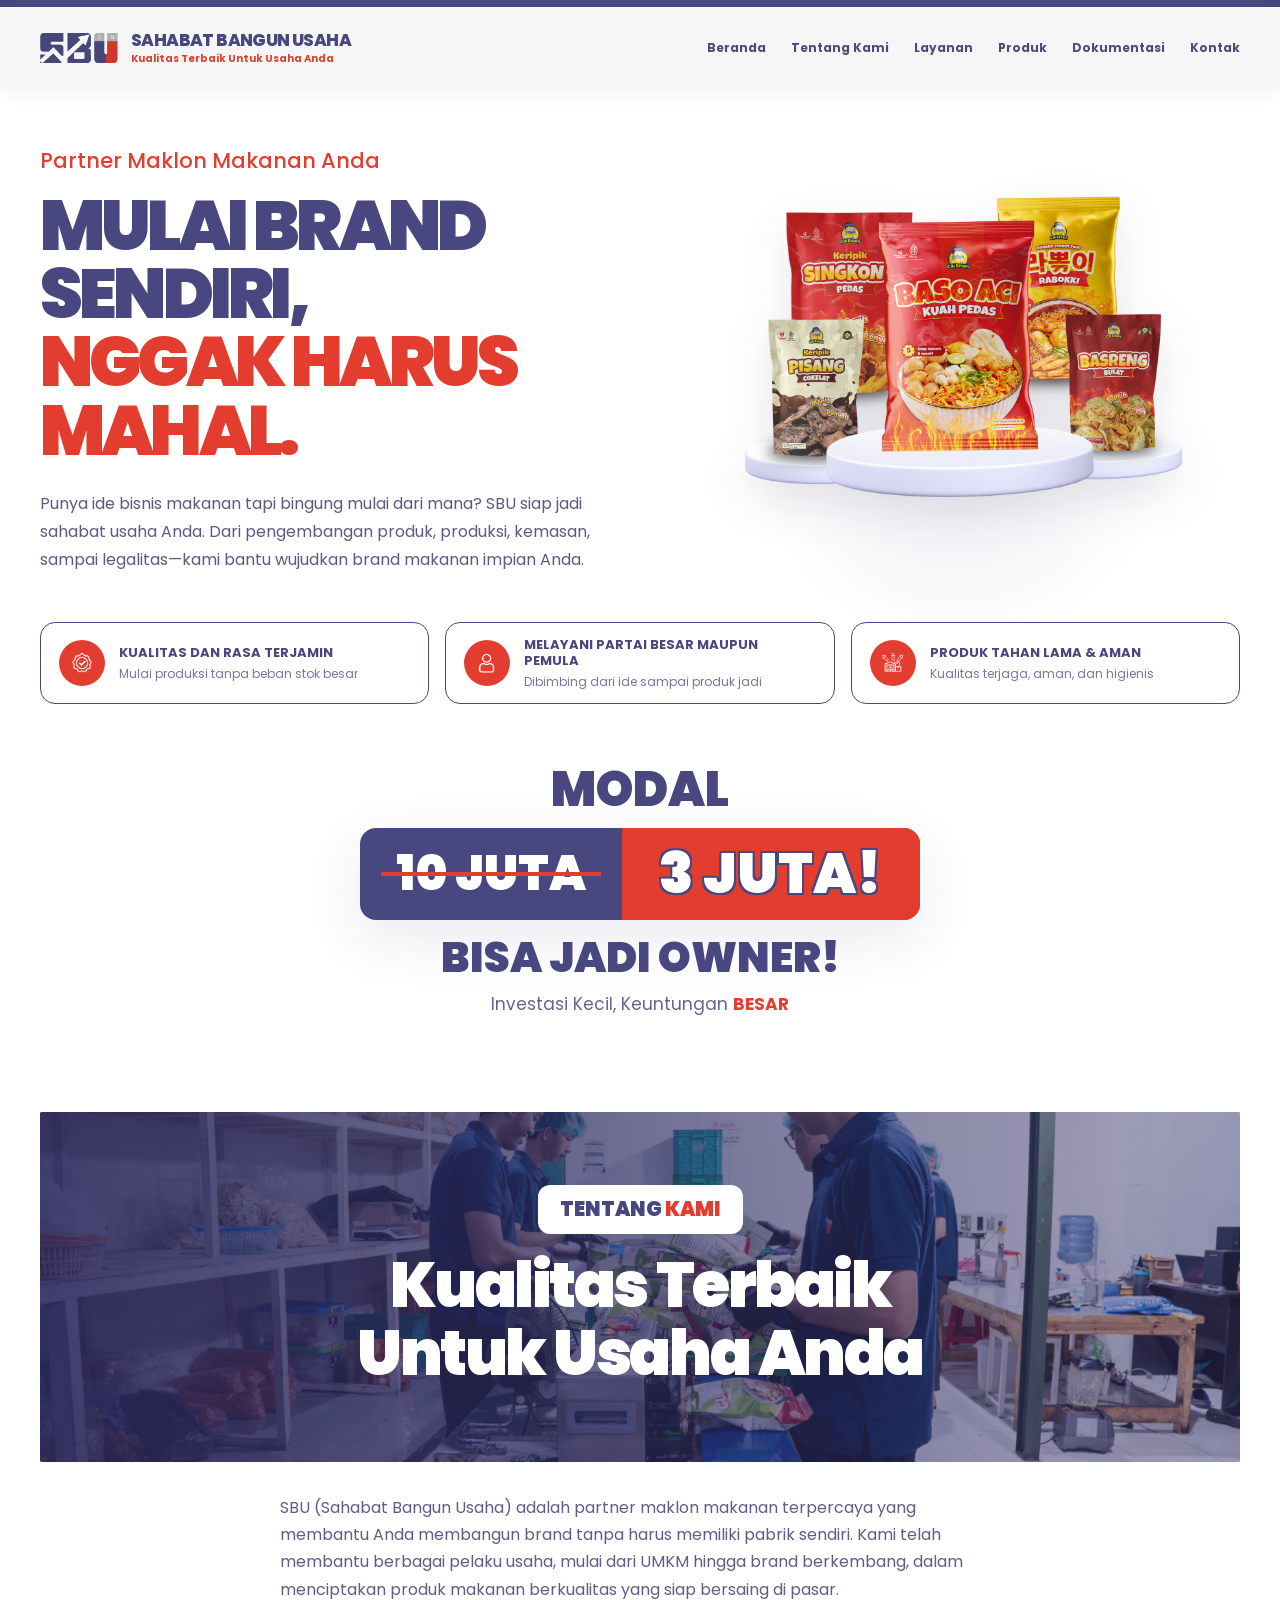
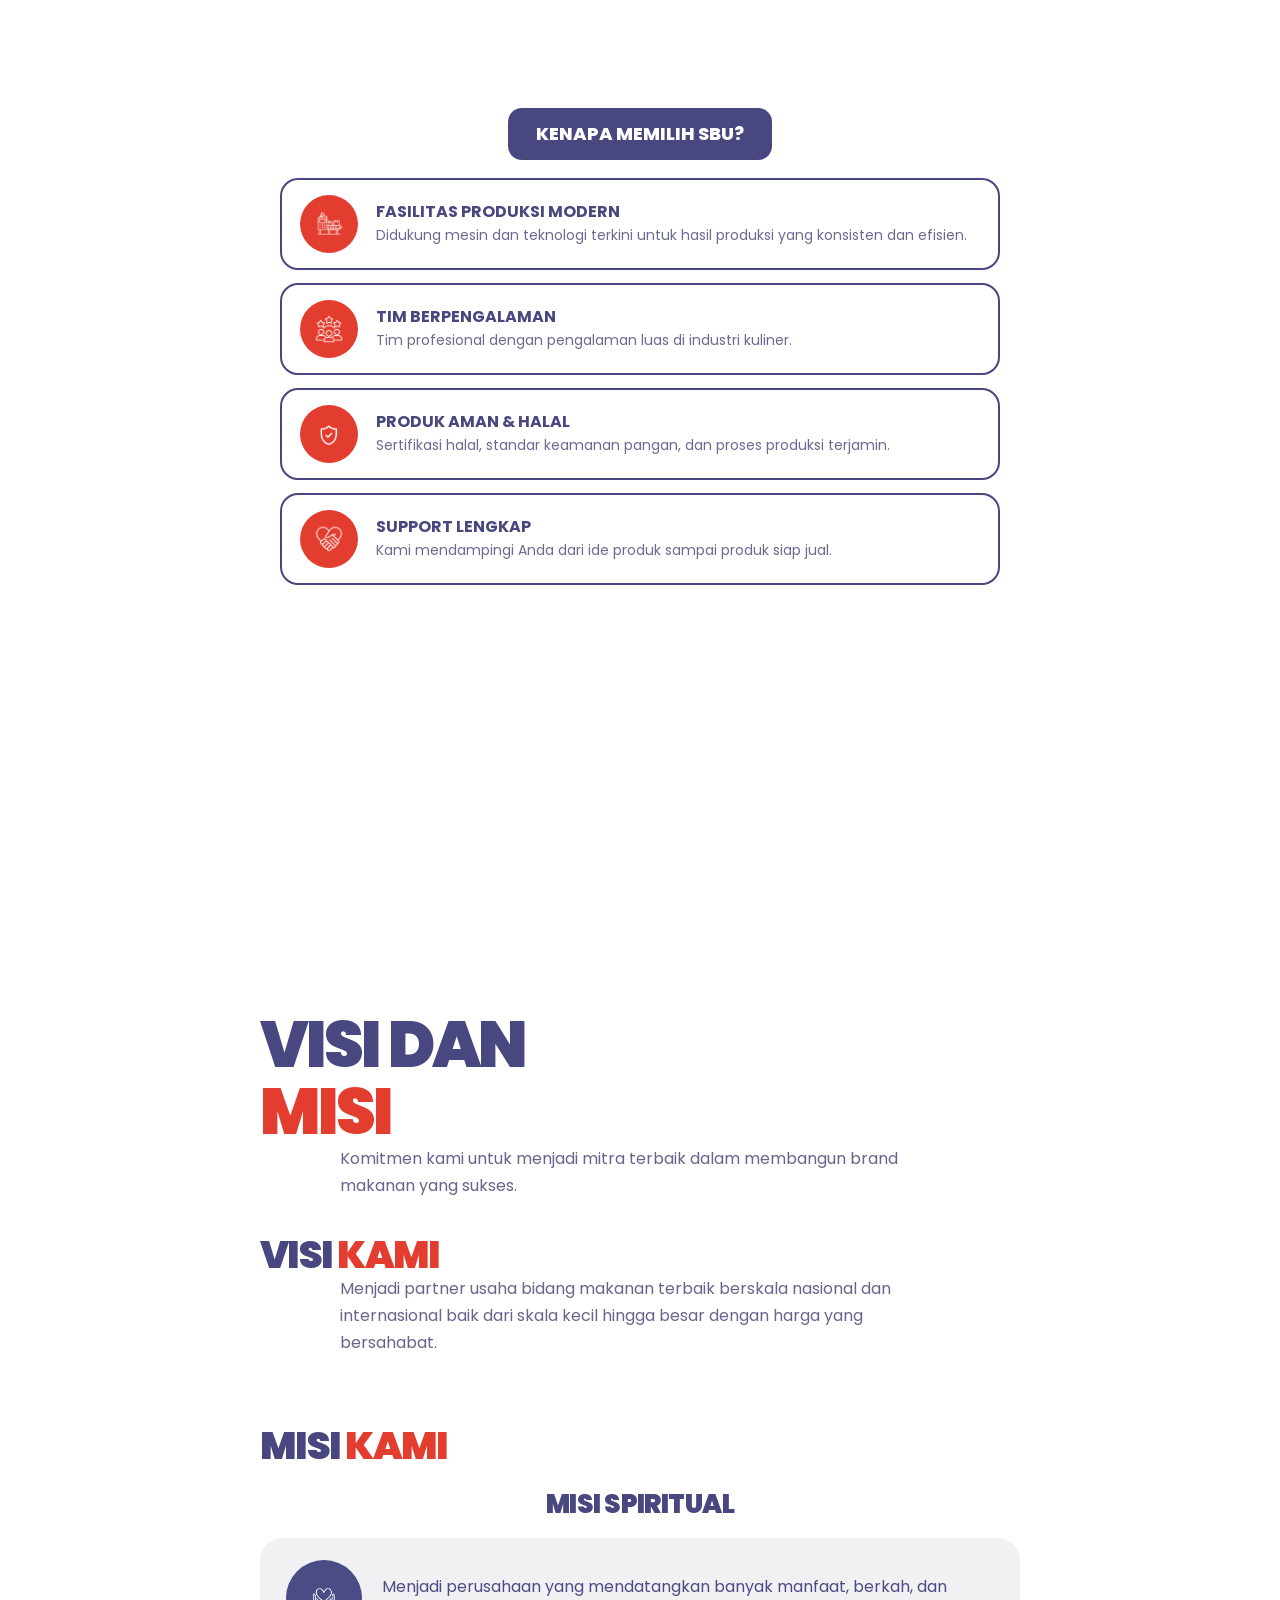
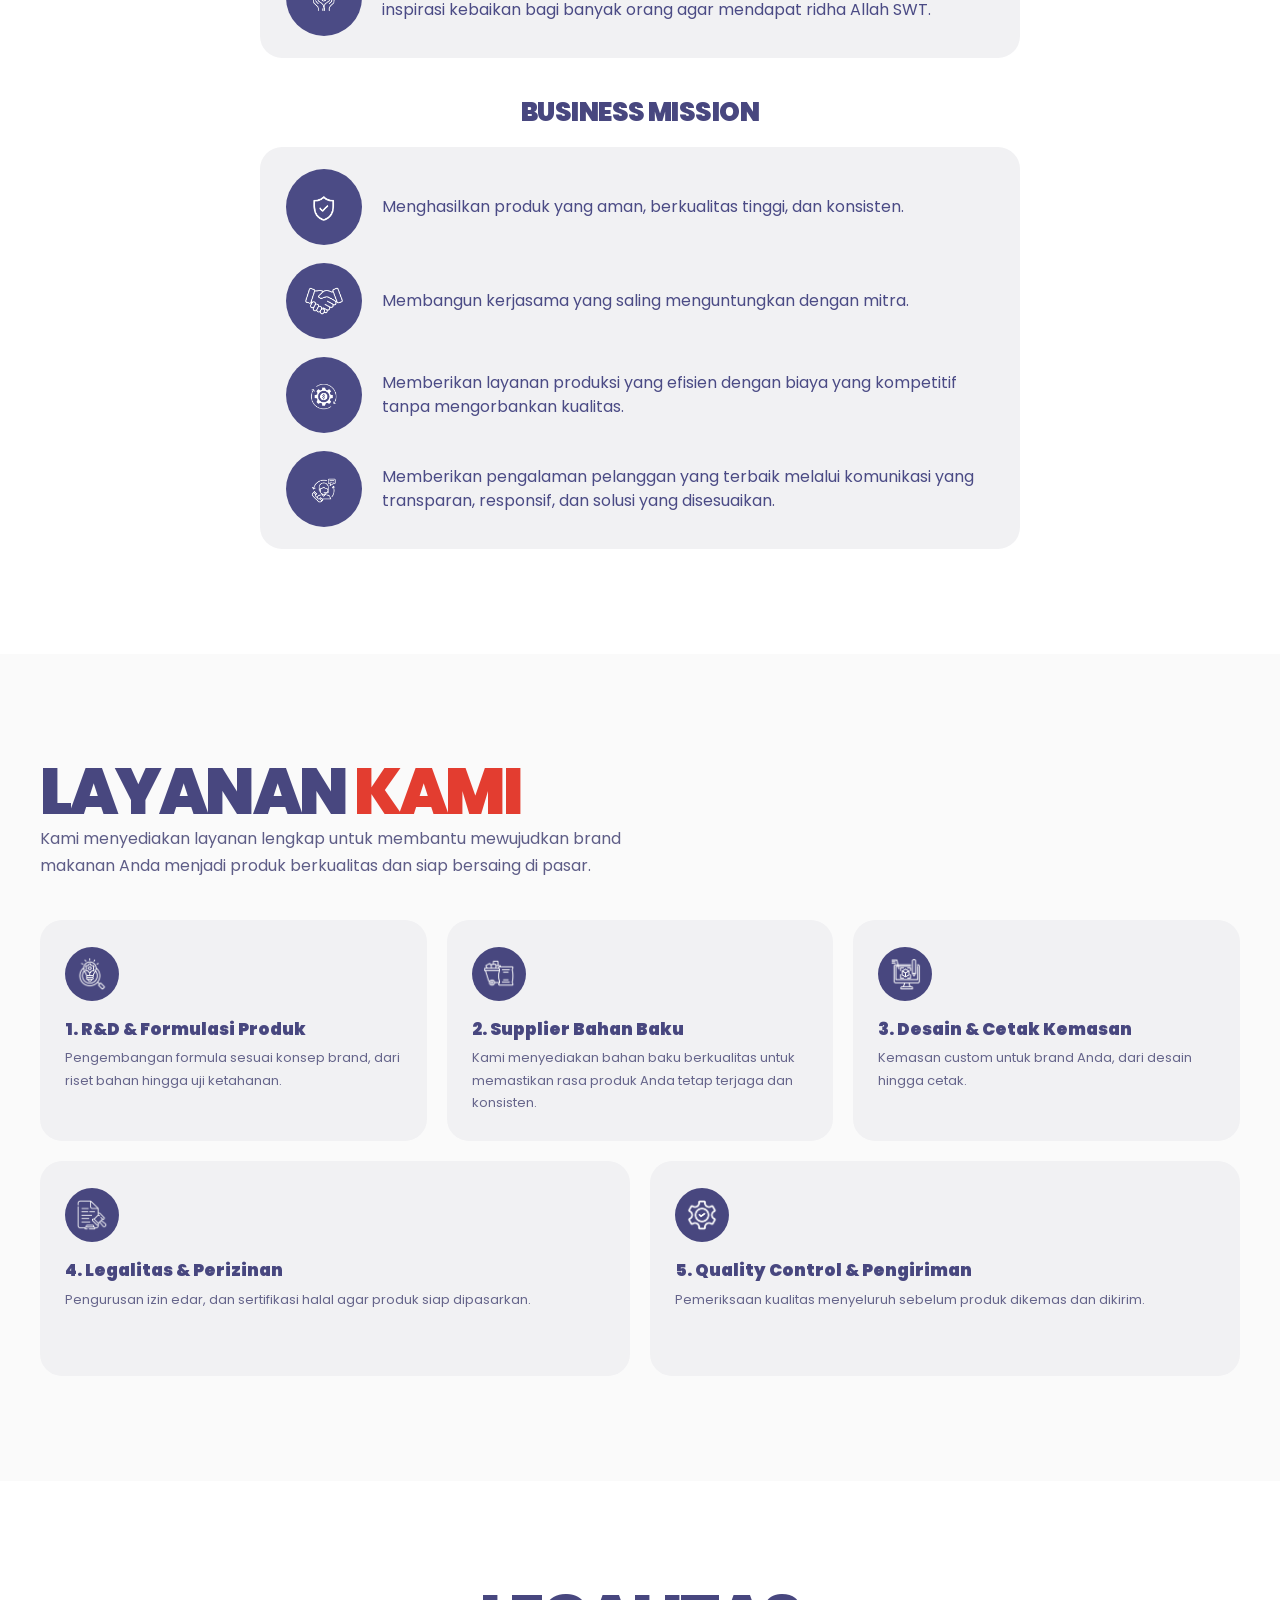
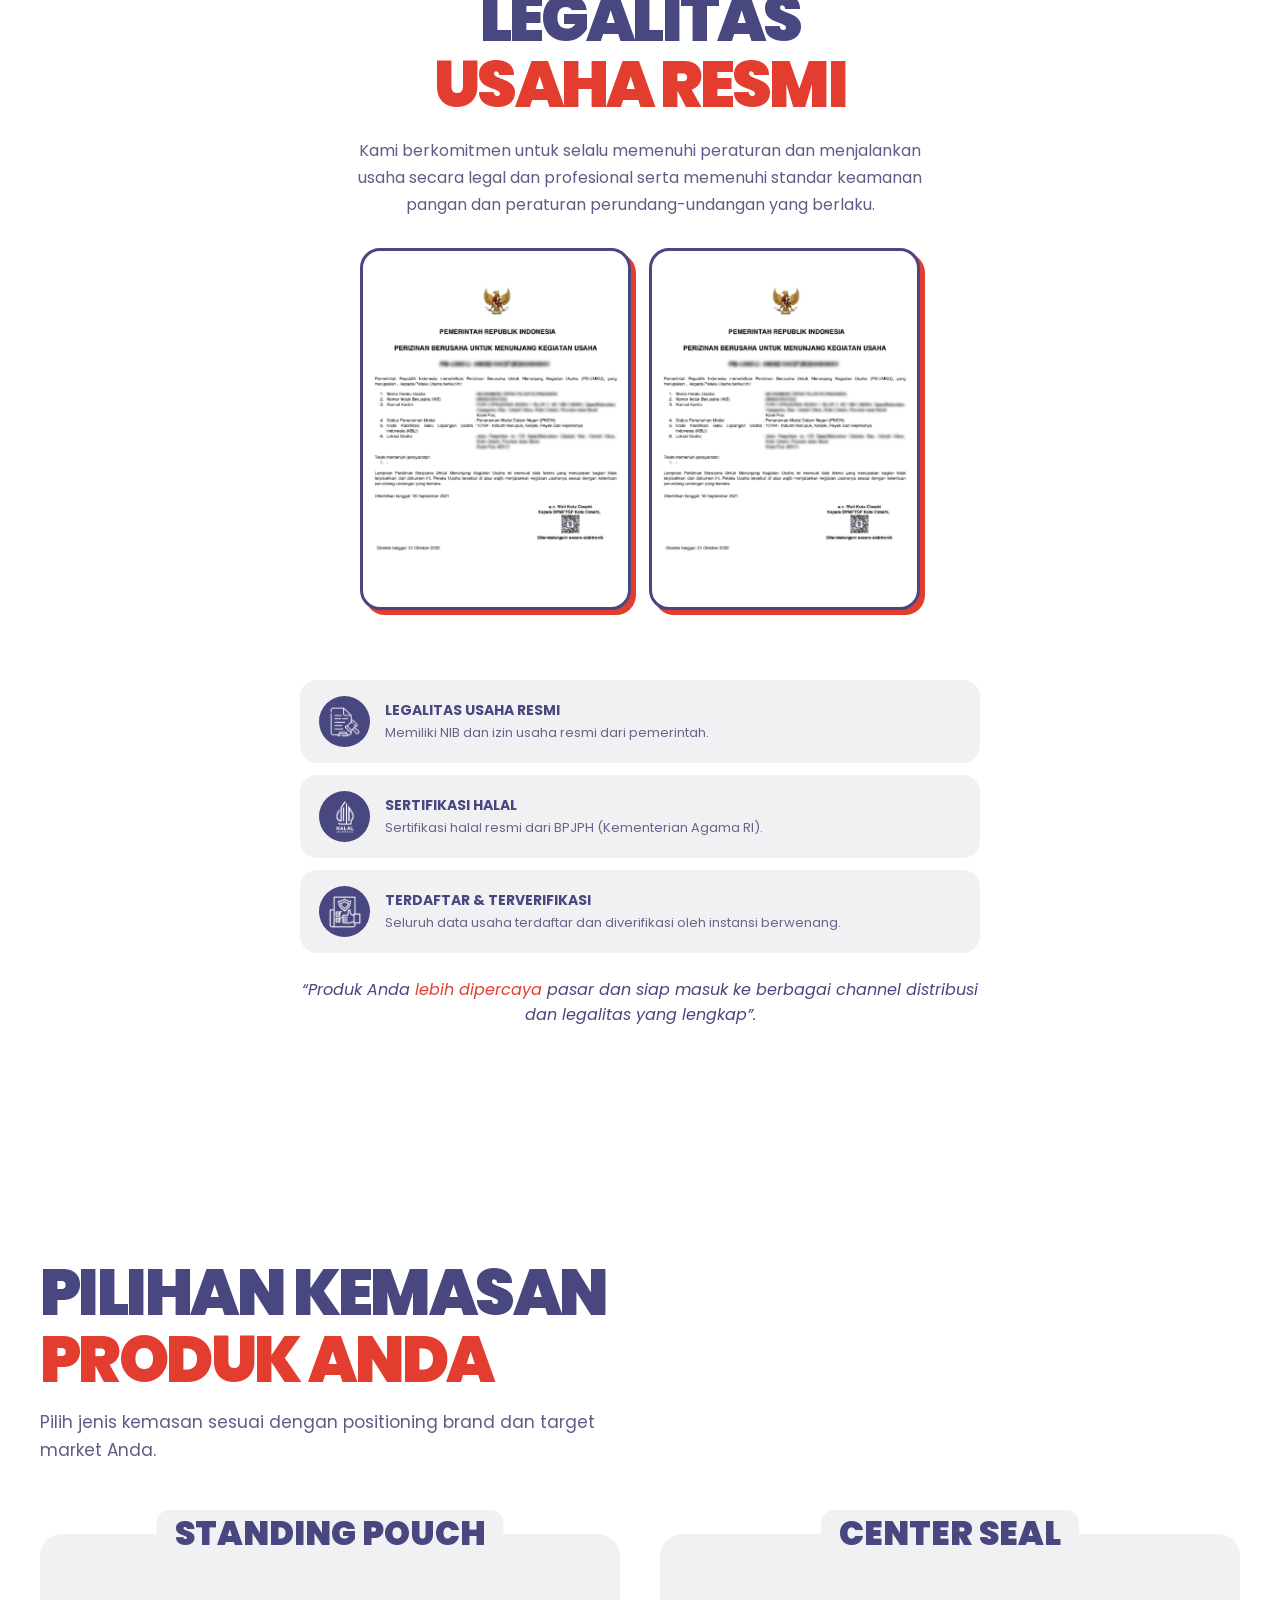
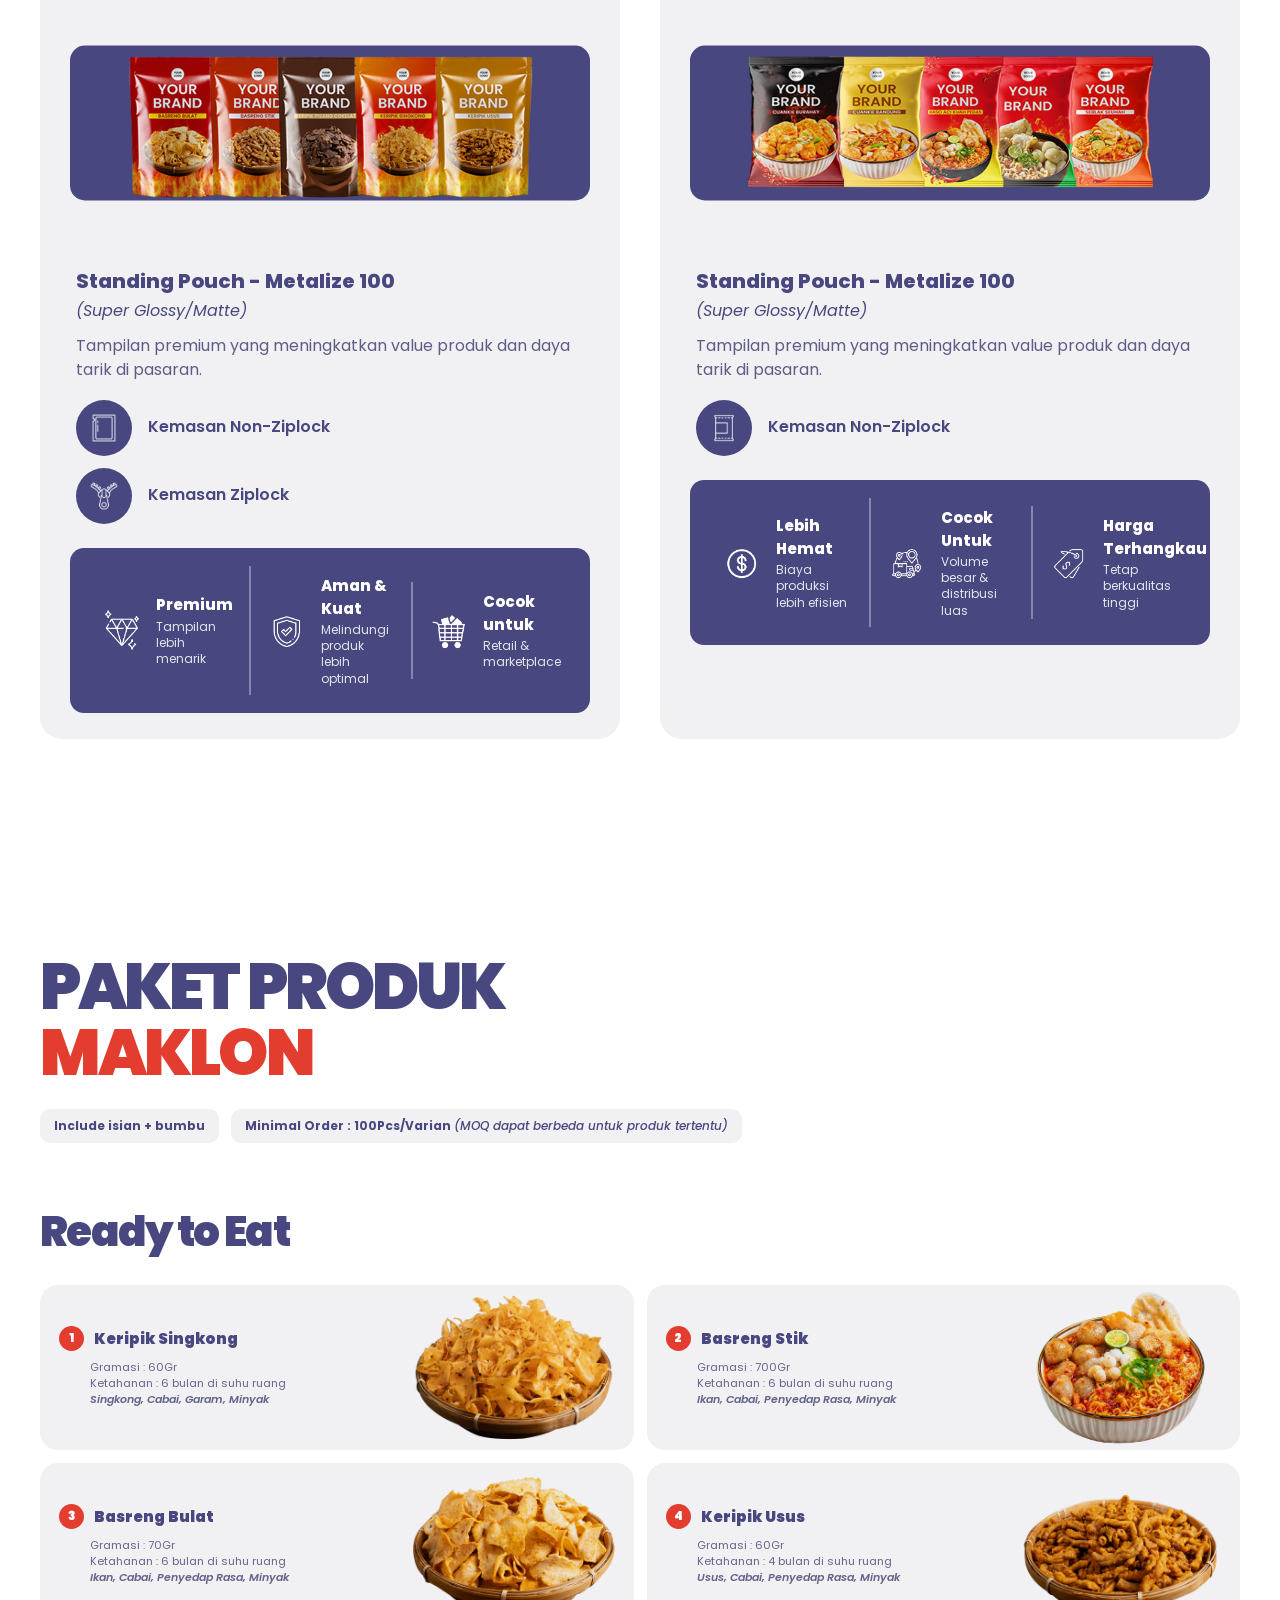
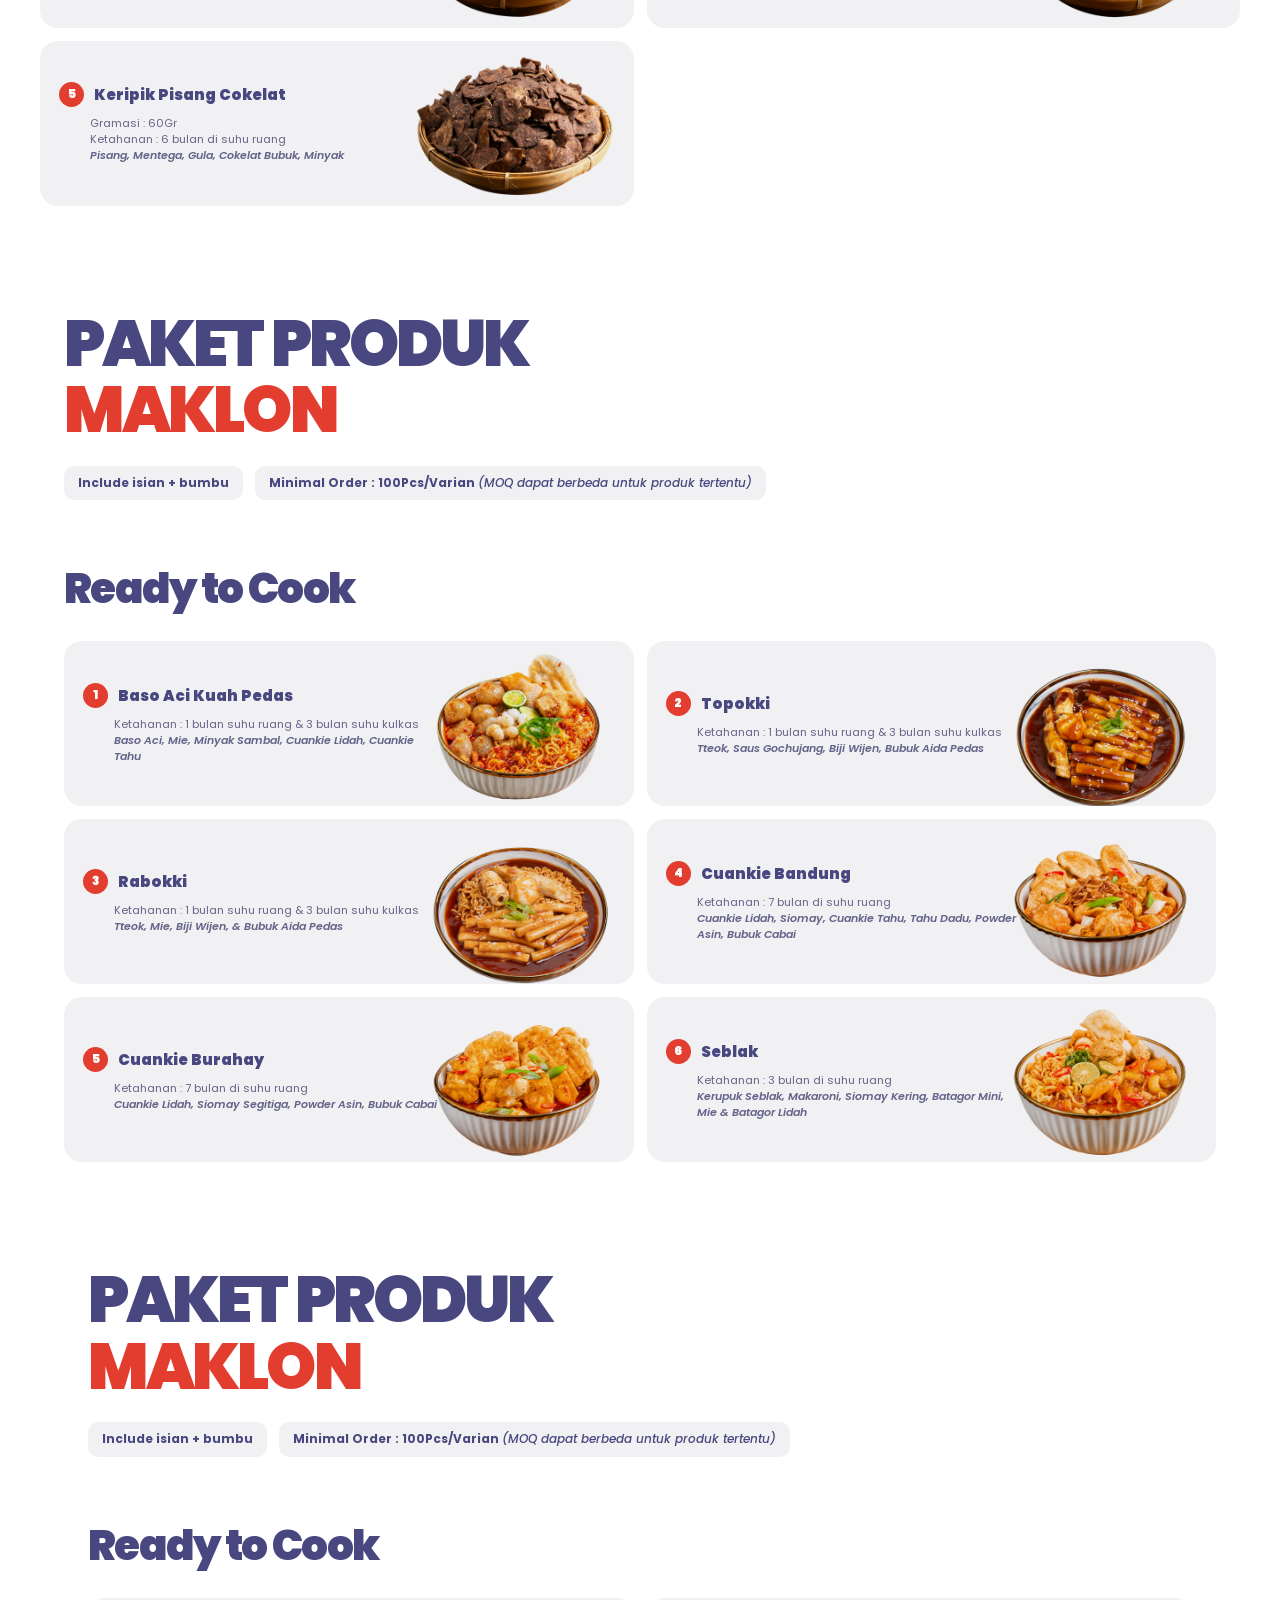
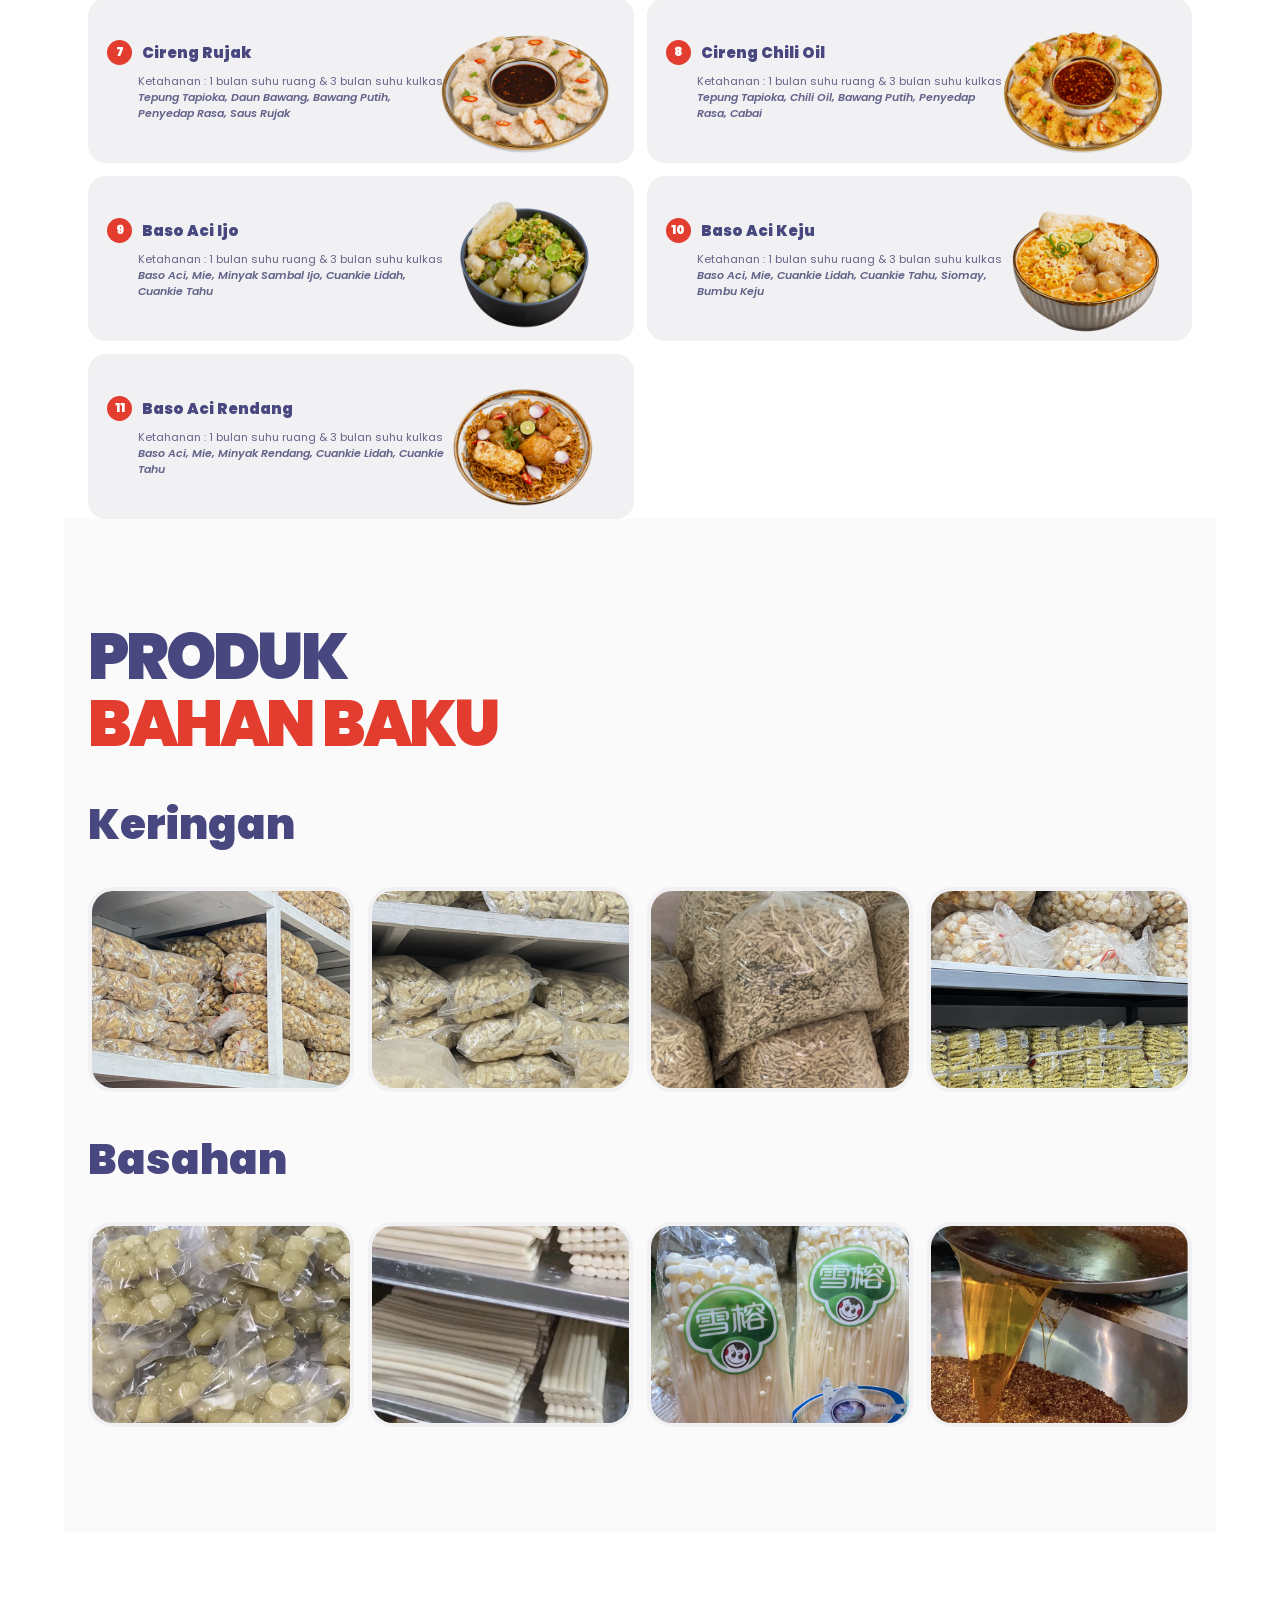
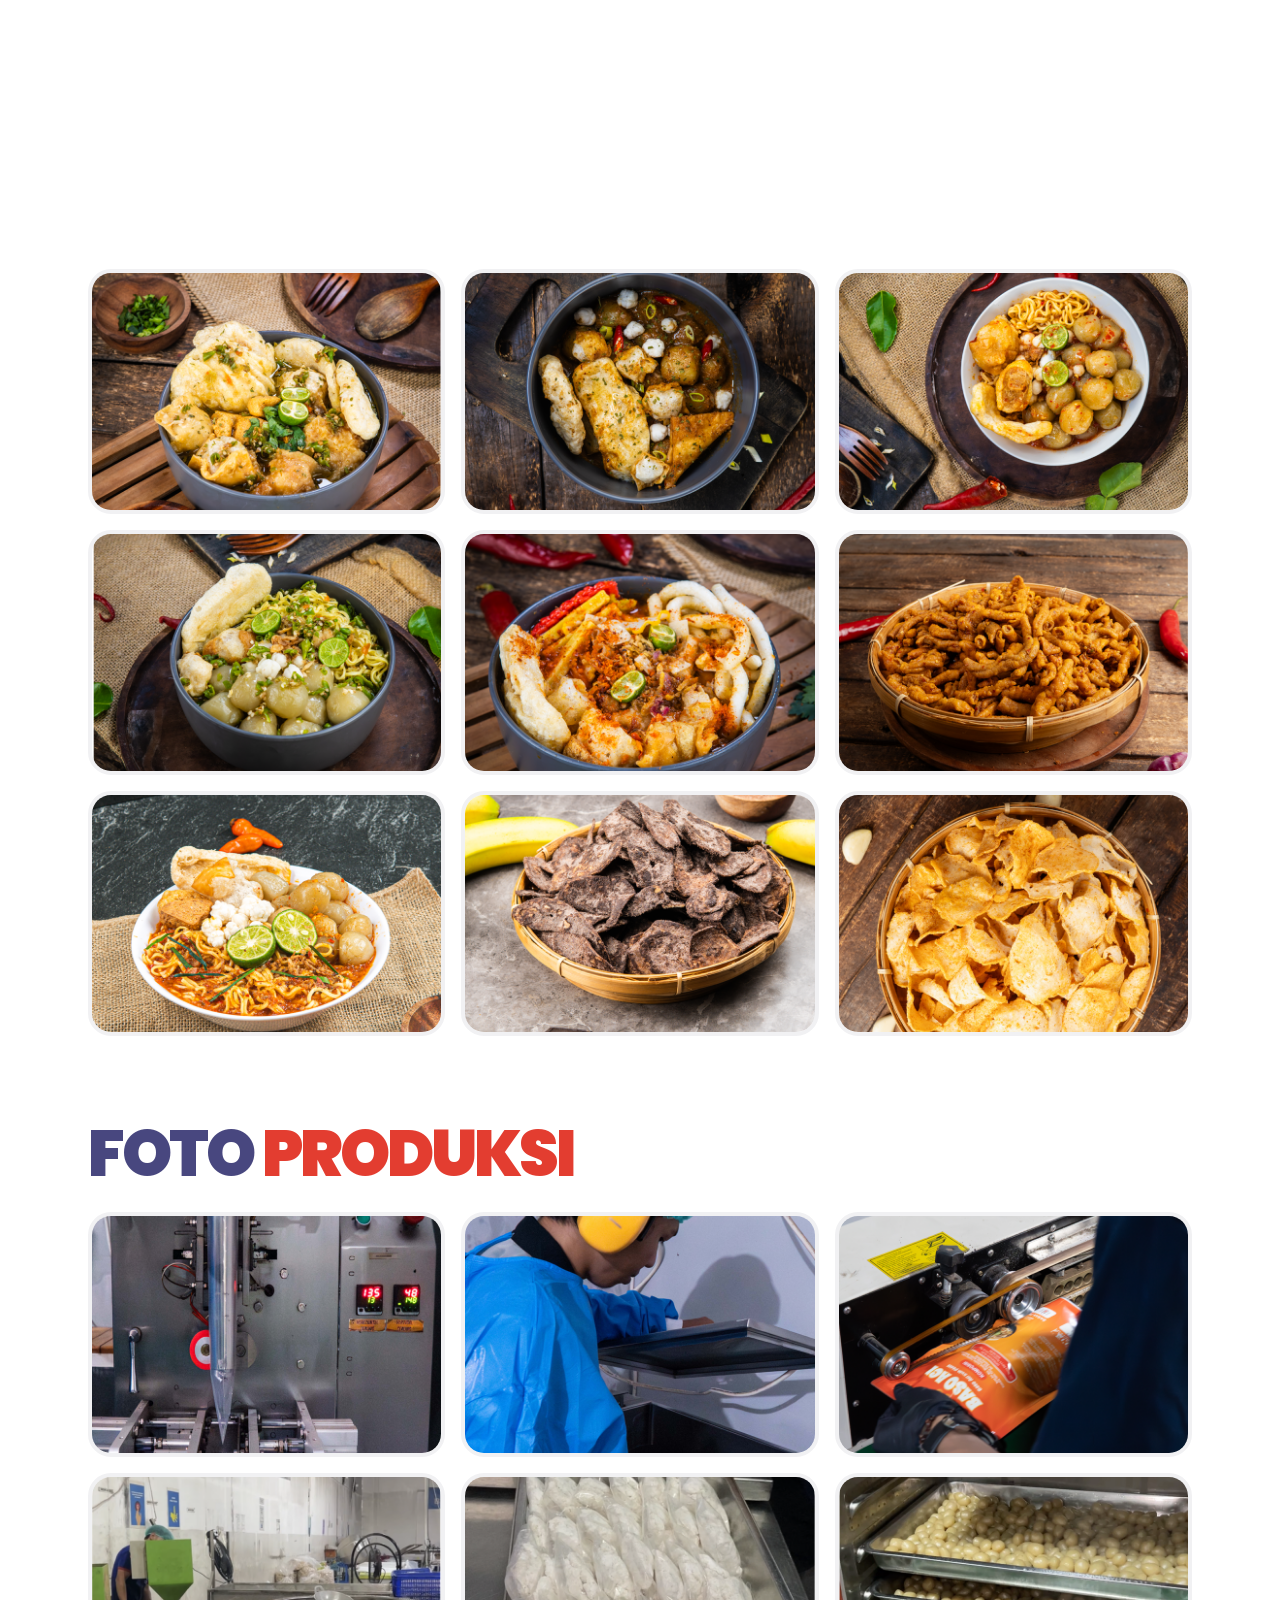
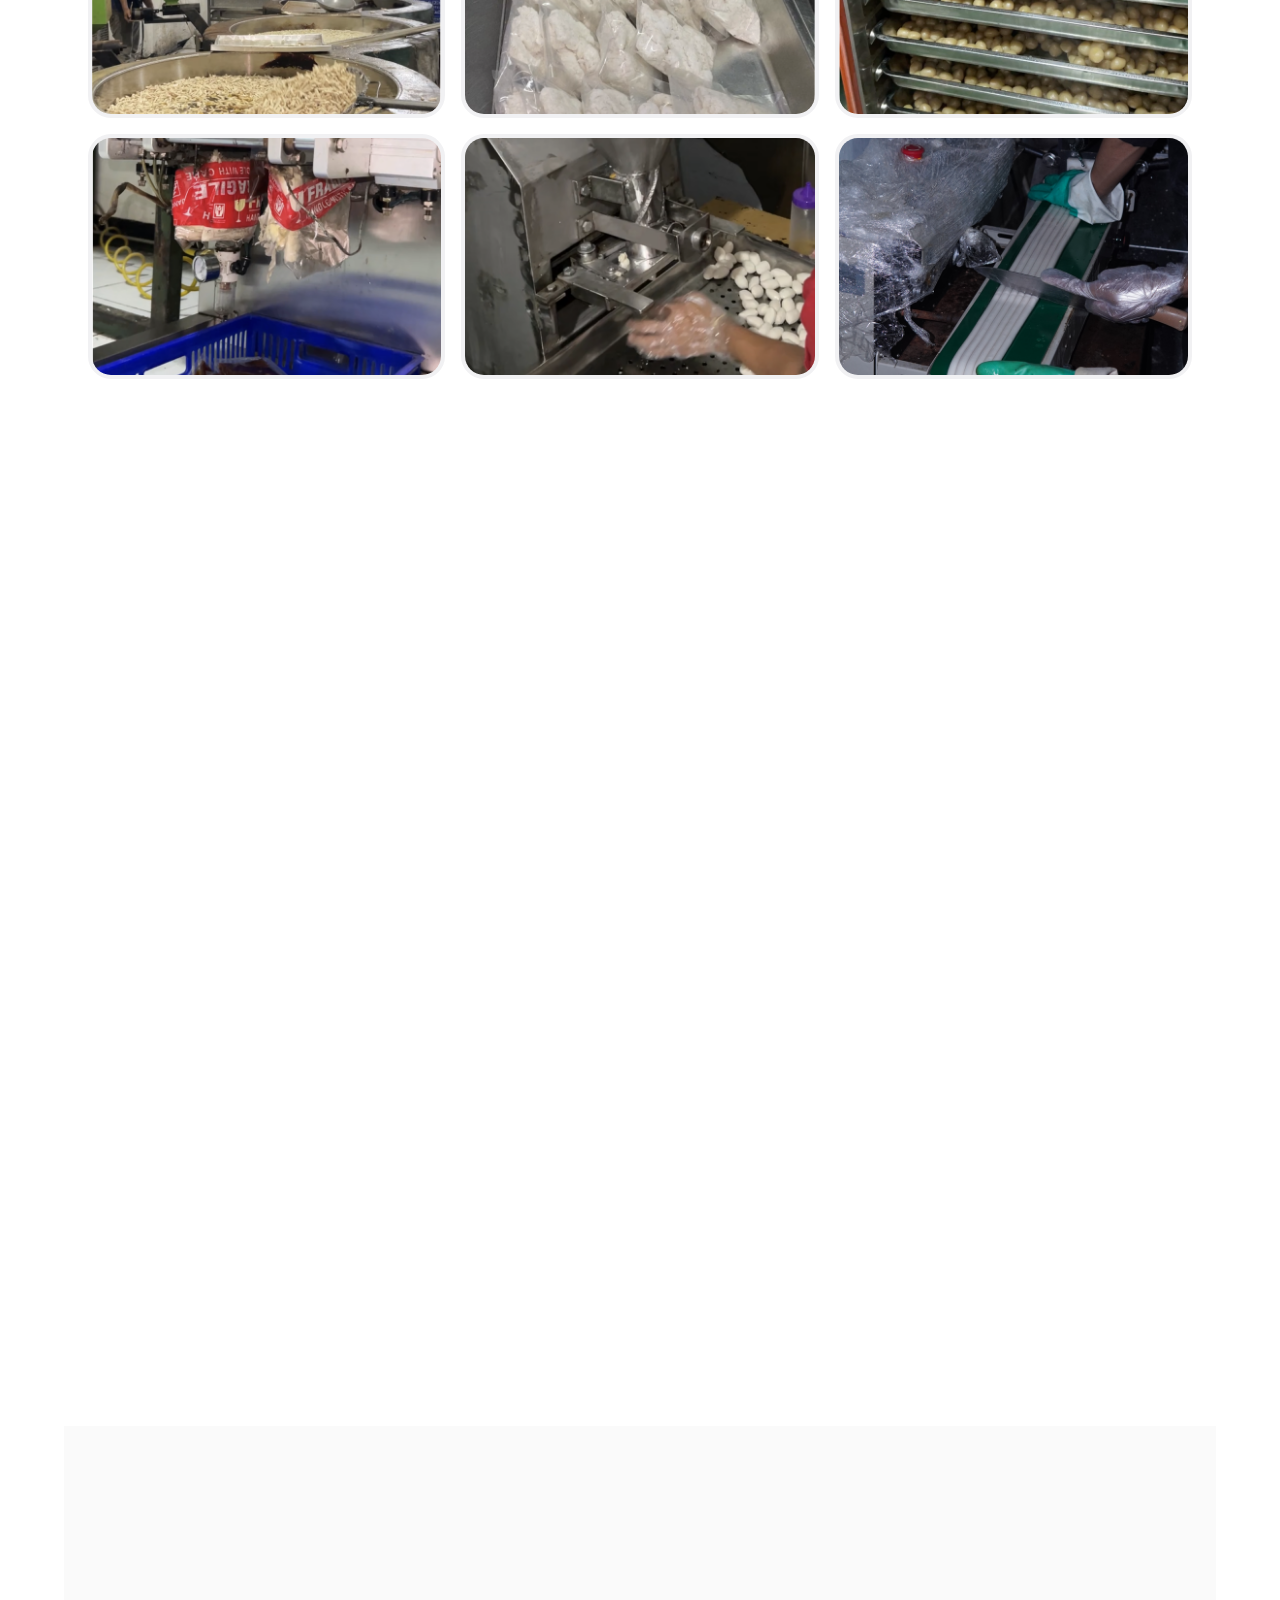
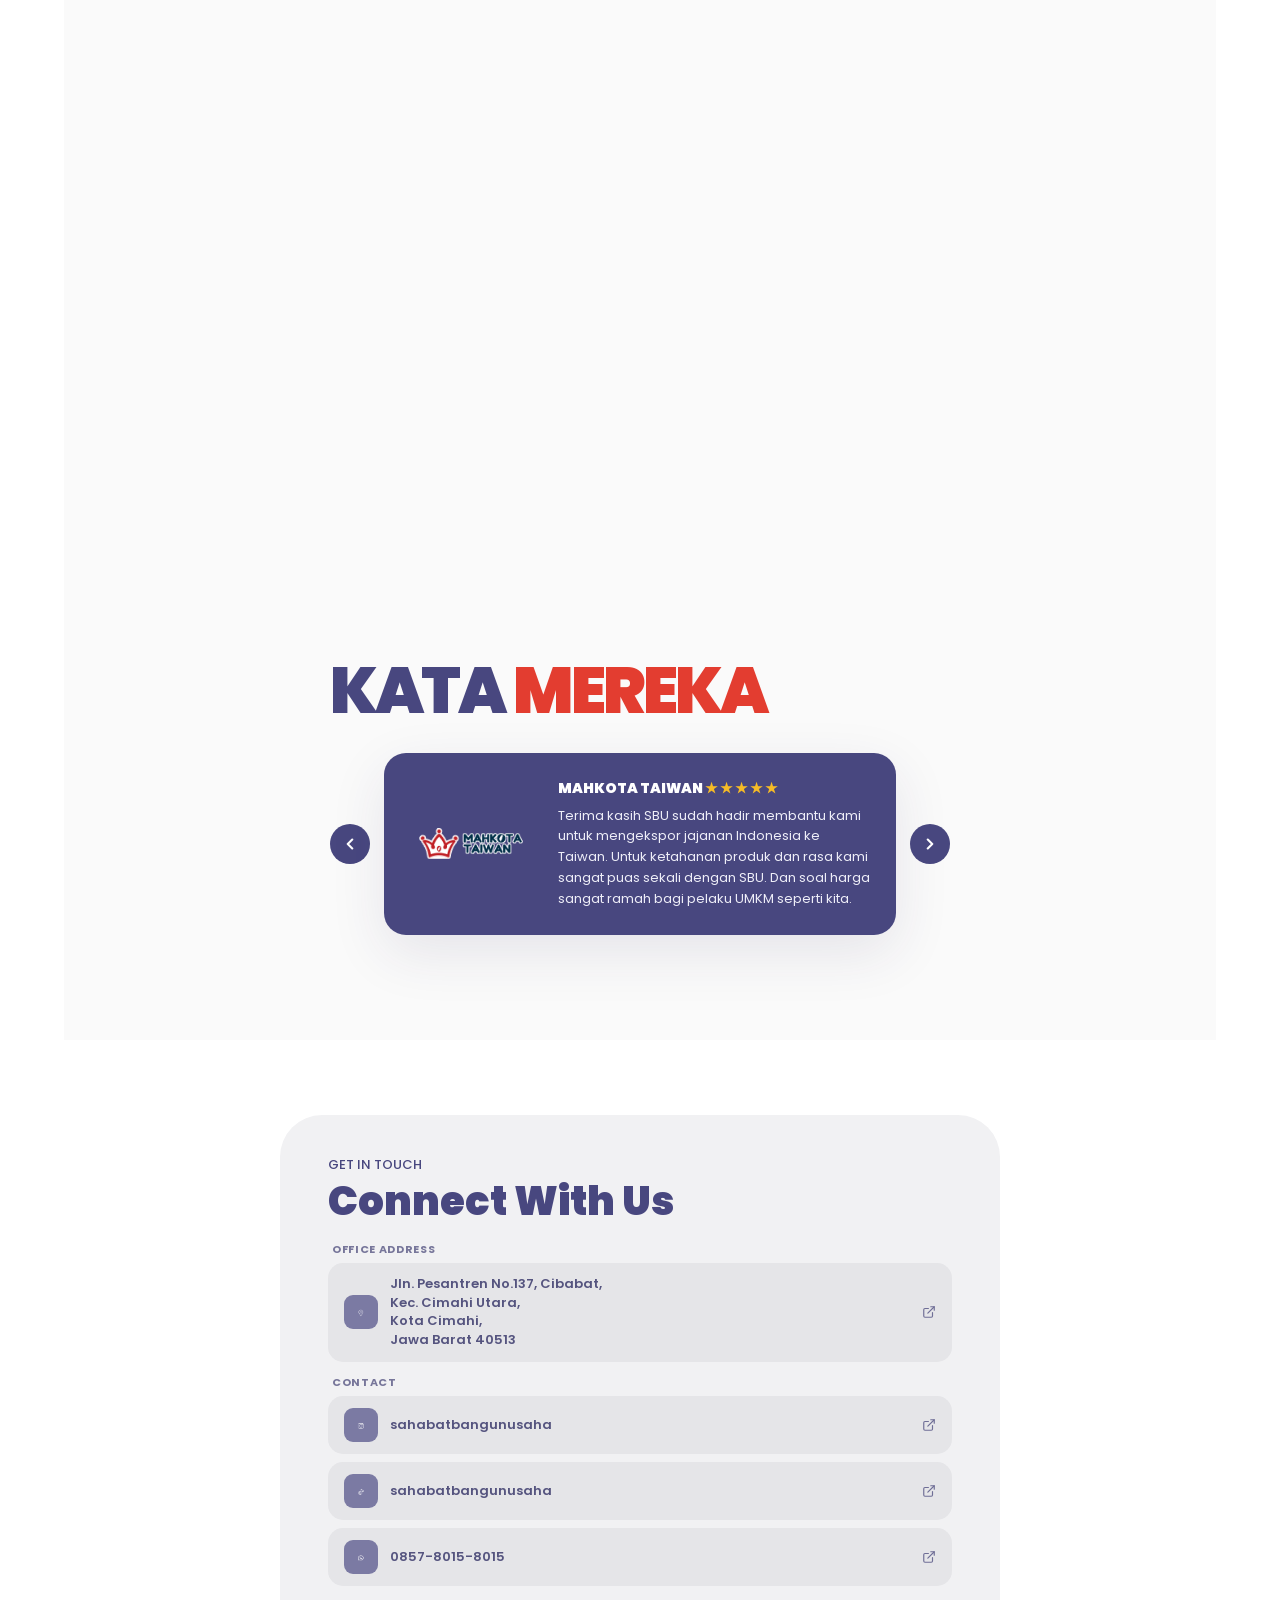
<file: index.html>
<!doctype html>
<html lang="id">

<head>
  <meta charset="utf-8">
  <meta name="viewport" content="width=device-width, initial-scale=1">
  <meta name="theme-color" content="#48477f">
  <meta name="description"
    content="Sahabat Bangun Usaha — partner maklon makanan untuk membantu Anda membangun brand sendiri, mulai dari formulasi, produksi, kemasan, hingga legalitas.">
  <title>SBU — Sahabat Bangun Usaha | Partner Maklon Makanan</title>
  <link rel="preconnect" href="https://fonts.googleapis.com">
  <link rel="preconnect" href="https://fonts.gstatic.com" crossorigin>
  <link href="https://fonts.googleapis.com/css2?family=Poppins:wght@400;500;600;700;800;900&display=swap"
    rel="stylesheet">
  <link rel="stylesheet" href="https://cdnjs.cloudflare.com/ajax/libs/font-awesome/6.5.2/css/all.min.css">
  <style>
    :root {
      --navy: #48477f;
      --navy-2: #5a5990;
      --red: #e33d30;
      --ink: #464579;
      --muted: #77779a;
      --soft: #f1f1f3;
      --soft-2: #e9e9ed;
      --white: #fff;
      --shadow: 0 18px 55px rgba(45, 43, 91, .10);
      --radius: 22px;
      --max: 1200px;
    }

    * {
      box-sizing: border-box
    }

    html {
      scroll-behavior: smooth;
      scroll-padding-top: 90px
    }

    body {
      margin: 0;
      background: #ffffff;
      color: var(--ink);
      font-family: 'Poppins', Arial, sans-serif;
      line-height: 1.55;
      overflow-x: hidden
    }

    img {
      display: block;
      max-width: 100%
    }

    a {
      color: inherit;
      text-decoration: none
    }

    button {
      font: inherit
    }

    .topline {
      height: 7px;
      background: var(--navy)
    }

    /* ================= HEADER ================= */
    .header {
      position: sticky;
      top: 0;
      z-index: 50;
      background: rgba(246, 246, 247, .96);
      backdrop-filter: blur(14px);
      box-shadow: 0 3px 18px rgba(37, 37, 75, .06)
    }

    .nav-wrap {
      width: min(var(--max), calc(100% - 48px));
      height: 82px;
      margin: auto;
      display: flex;
      align-items: center;
      justify-content: space-between;
      gap: 28px
    }

    .brand {
      display: flex;
      align-items: center;
      gap: 13px;
      flex-shrink: 0;
      min-width: 0
    }

    .brand-logo {
      width: 78px;
      height: 52px;
      object-fit: contain;
      flex: 0 0 auto;
      mix-blend-mode: multiply
    }

    .brand-text {
      display: flex;
      flex-direction: column;
      justify-content: center;
      line-height: 1.12;
      white-space: nowrap
    }

    .brand-name {
      font-size: 17px;
      font-weight: 800;
      letter-spacing: -.035em;
      color: var(--navy)
    }

    .brand-tagline {
      font-size: 10px;
      font-weight: 700;
      color: var(--red);
      margin-top: 3px
    }

    .nav-links {
      display: flex;
      align-items: center;
      gap: 25px;
      font-size: 12px;
      font-weight: 700;
      color: #4b4a7d
    }

    .nav-links a {
      transition: color .2s ease
    }

    .nav-links a:hover {
      color: var(--red)
    }

    .menu-toggle {
      display: none;
      background: var(--navy);
      border: 0;
      color: #fff;
      border-radius: 10px;
      width: 43px;
      height: 43px;
      cursor: pointer;
      font-size: 22px
    }

    /* ================= BASE ================= */
    .container {
      width: min(var(--max), calc(100% - 48px));
      margin-inline: auto
    }

    .section {
      padding: 105px 0;
      position: relative
    }

    .section-sm {
      padding: 75px 0
    }

    .eyebrow {
      font-size: 15px;
      color: var(--red);
      font-weight: 500;
      margin: 0 0 8px
    }

    .heading {
      font-size: clamp(38px, 5vw, 66px);
      line-height: 1.04;
      letter-spacing: -.045em;
      font-weight: 900;
      text-transform: uppercase;
      color: var(--navy);
      margin: 0
    }

    .heading .red {
      color: var(--red)
    }

    .section-copy {
      font-size: 16px;
      line-height: 1.7;
      color: #5e5d87;
      max-width: 680px;
      margin: 18px 0 0
    }

    .pill-title {
      display: inline-flex;
      background: var(--navy);
      color: #fff;
      padding: 12px 28px;
      border-radius: 14px;
      font-size: 18px;
      font-weight: 800;
      margin: 26px 0 18px
    }

    /* ================= HERO ================= */
    .hero {
      padding: 56px 0 40px;
      overflow: hidden
    }

    .hero-grid {
      display: grid;
      grid-template-columns: 1.03fr .97fr;
      align-items: center;
      gap: 40px
    }

    .hero-copy {
      position: relative;
      z-index: 2
    }

    .hero .eyebrow {
      font-size: 21px;
      margin-bottom: 14px
    }

    .hero h1 {
      font-size: clamp(44px, 5.4vw, 76px);
      line-height: .99;
      letter-spacing: -.055em;
      font-weight: 900;
      text-transform: uppercase;
      color: var(--navy);
      margin: 0
    }

    .hero h1 span {
      display: block
    }

    .hero h1 .red {
      color: var(--red)
    }

    .hero-desc {
      font-size: 16px;
      line-height: 1.75;
      max-width: 620px;
      color: #5b5a85;
      margin: 25px 0 0
    }

    .hero-visual {
      position: relative;
      min-width: 0;
      display: flex;
      justify-content: center;
      isolation: isolate
    }

    .hero-visual:before {
      content: "";
      position: absolute;
      width: 78%;
      aspect-ratio: 1;
      border-radius: 50%;
      background: radial-gradient(circle, rgba(72, 71, 127, .10), transparent 68%);
      left: 11%;
      top: 8%;
      z-index: -1
    }

    .hero-visual img {
      width: 100%;
      max-width: 640px;
      height: auto;
      filter: drop-shadow(0 18px 22px rgba(38, 36, 76, .11));
      user-select: none;
      pointer-events: none
    }

    .hero-proof {
      grid-column: 1 / -1;
      display: grid;
      grid-template-columns: repeat(3, 1fr);
      gap: 16px;
      margin-top: 8px
    }

    .proof-card {
      border: 1.5px solid var(--navy);
      border-radius: 15px;
      display: flex;
      align-items: center;
      gap: 14px;
      padding: 14px 18px;
      min-height: 80px;
      background: white
    }

    .proof-icon {
      height: 46px;
      width: 46px;
      flex: 0 0 46px;
      border-radius: 50%;
      display: grid;
      place-items: center;
      background: var(--red);
      color: white;
      font-size: 19px;
      font-weight: 700
    }

    .proof-card strong {
      display: block;
      color: var(--navy);
      font-size: 13px;
      line-height: 1.25;
      text-transform: uppercase
    }

    .proof-card small {
      display: block;
      color: #77769b;
      font-size: 12px;
      line-height: 1.3;
      margin-top: 4px
    }

    /* ================= INVESTMENT ================= */
    .investment {
      padding: 22px 0 20px;
      text-align: center
    }

    .investment h2 {
      font-size: clamp(30px, 4vw, 48px);
      line-height: 1;
      margin: 0 0 12px;
      color: var(--navy);
      font-weight: 900
    }

    .price-banner {
      display: flex;
      align-items: center;
      justify-content: center;
      max-width: 850px;
      margin: 0 auto;
      background: var(--navy);
      border-radius: 20px;
      overflow: hidden;
      color: white;
      box-shadow: var(--shadow)
    }

    .old-price {
      padding: 17px 30px;
      font-size: clamp(32px, 5vw, 59px);
      font-weight: 900;
      position: relative;
      line-height: 1
    }

    .old-price:after {
      content: "";
      position: absolute;
      height: 5px;
      background: var(--red);
      left: 8%;
      right: 8%;
      top: 50%
    }

    .new-price {
      background: var(--red);
      padding: 18px 32px;
      font-size: clamp(38px, 5.3vw, 64px);
      line-height: 1;
      font-weight: 900;
      border-radius: 18px;
      white-space: nowrap;
      text-shadow: 2px 2px 0 var(--navy), -2px -2px 0 var(--navy), 2px -2px 0 var(--navy), -2px 2px 0 var(--navy)
    }

    .investment h3 {
      margin: 14px 0 0;
      font-size: clamp(24px, 3.6vw, 42px);
      font-weight: 900;
      color: var(--navy);
      line-height: 1.1
    }

    .investment p {
      margin: 8px 0 0;
      color: #66658d;
      font-size: 17px
    }

    .investment p b {
      color: var(--red)
    }

    /* ================= FACTORY BANNER ================= */
    .factory-banner {
      position: relative;
      margin-top: 75px;
      overflow: hidden;
      border-radius: 2px;
      min-height: 350px;
      background: var(--navy)
    }

    .factory-banner img {
      position: absolute;
      inset: 0;
      width: 100%;
      height: 100%;
      object-fit: cover;
      opacity: .72
    }

    .factory-banner:after {
      content: "";
      position: absolute;
      inset: 0;
      background: linear-gradient(90deg, rgba(41, 40, 91, .83), rgba(41, 40, 91, .22))
    }

    .factory-banner-content {
      position: relative;
      z-index: 2;
      min-height: 350px;
      padding: 55px 7%;
      display: flex;
      flex-direction: column;
      align-items: flex-start;
      justify-content: center;
      color: white;
      max-width: 750px
    }

    .label-white {
      background: #fff;
      color: var(--navy);
      font-weight: 900;
      font-size: 20px;
      padding: 9px 22px;
      border-radius: 12px;
      margin-bottom: 18px
    }

    .label-white span {
      color: var(--red)
    }

    .factory-banner h2 {
      font-size: clamp(34px, 5vw, 62px);
      line-height: 1.1;
      margin: 0;
      font-weight: 900;
      letter-spacing: -.04em
    }

    /* ================= ABOUT ================= */
    .about-grid {
      display: grid;
      grid-template-columns: .94fr 1.06fr;
      gap: 70px;
      align-items: center
    }

    .about-copy p {
      font-size: 16px;
      color: #5f5e87;
      line-height: 1.8;
      margin: 20px 0 0
    }

    .why-list {
      display: grid;
      gap: 13px
    }

    .why-card {
      display: flex;
      align-items: center;
      gap: 18px;
      padding: 15px 18px;
      border: 2px solid var(--navy);
      border-radius: 18px;
      background: #fff
    }

    .why-icon {
      width: 58px;
      height: 58px;
      border-radius: 50%;
      background: var(--red);
      display: grid;
      place-items: center;
      color: #fff;
      flex: 0 0 58px;
      font-size: 25px
    }

    .why-card strong {
      font-size: 16px;
      color: var(--navy);
      line-height: 1.3;
      display: block
    }

    .why-card p {
      margin: 3px 0 0;
      font-size: 14px;
      color: #6b6a91;
      line-height: 1.4
    }

    .stats {
      display: grid;
      grid-template-columns: repeat(4, 1fr);
      border: 1.5px solid var(--navy);
      border-radius: 16px;
      margin-top: 38px;
      padding: 19px 15px;
      gap: 10px
    }

    .stat {
      display: flex;
      align-items: center;
      justify-content: center;
      gap: 10px
    }

    .stat-icon {
      background: var(--navy);
      color: white;
      border-radius: 50%;
      width: 43px;
      height: 43px;
      display: grid;
      place-items: center;
      font-size: 20px;
      flex-shrink: 0
    }

    .stat b {
      display: block;
      color: var(--navy);
      font-size: 20px;
      line-height: 1.1
    }

    .stat small {
      display: block;
      color: #77769a;
      font-size: 11px;
      font-weight: 700;
      line-height: 1.25;
      text-transform: uppercase;
      margin-top: 4px
    }

    .quote {
      font-size: clamp(18px, 2vw, 25px);
      line-height: 1.45;
      font-style: italic;
      color: var(--navy);
      text-align: center;
      max-width: 850px;
      margin: 34px auto 0
    }

    .quote b {
      color: var(--red)
    }

    /* ================= VISION & MISSION ================= */
    .vision>div {
      width: 100%;
      max-width: 760px;
      display: flex;
      flex-direction: column;
      align-items: left;
      text-align: left;
    }

    .vision {
      display: grid;
      grid-template-columns: .8fr 1.2fr;
      gap: 70px;
      align-items: start;
      margin-top: 85px
    }

    .vision-intro .heading {
      font-size: clamp(42px, 5vw, 65px)
    }

    .vision-intro p {
      color: #66658d;
      font-size: 16px;
      line-height: 1.7
    }

    .mission-title {
      font-size: 26px;
      font-weight: 900;
      color: var(--navy);
      text-transform: uppercase;
      letter-spacing: -.02em;
      margin: 0 0 14px
    }

    .mission-card {
      background: var(--soft);
      border-radius: 22px;
      padding: 22px 26px
    }

    .spiritual-card {
      margin-bottom: 34px
    }

    .business-card {
      display: flex;
      flex-direction: column;
      gap: 18px
    }

    .mission-item {
      display: flex;
      flex-direction: row;
      align-items: center;
      gap: 20px;
      width: 100%
    }

    .mission-icon {
      width: 76px;
      height: 76px;
      min-width: 76px;
      border-radius: 50%;
      background: #4b4b85;
      color: #fff;
      display: flex;
      align-items: center;
      justify-content: center;
      flex-shrink: 0
    }

    /* ===== LOGO/ICON IMG SIZING ===== */
    .proof-icon img {
      width: 24px;
      height: 24px;
      object-fit: contain;
      display: block;
      filter: brightness(0) invert(1)
    }

    .why-icon img {
      width: 30px;
      height: 30px;
      object-fit: contain;
      display: block;
      filter: brightness(0) invert(1)
    }

    .stat-icon img {
      width: 22px;
      height: 22px;
      object-fit: contain;
      display: block;
      filter: brightness(0) invert(1)
    }

    .service-icon img {
      width: 32px;
      height: 32px;
      object-fit: contain;
      display: block;
      filter: brightness(0) invert(1)
    }

    .option-icon img {
      width: 28px;
      height: 28px;
      object-fit: contain;
      display: block;
      filter: brightness(0) invert(1)
    }

    .contact-row .c-icon img {
      width: 22px;
      height: 22px;
      object-fit: contain;
      display: block
    }

    .mission-icon img {
      width: 38px;
      height: 38px;
      object-fit: contain;
      display: block;
      filter: brightness(0) invert(1)
    }

    .mission-text {
      flex: 1;
      min-width: 0;
      font-size: 16px;
      line-height: 1.45;
      color: #4b4b85;
      margin: 0
    }

    /* ================= SERVICES ================= */
    .service-head {
      display: grid;
      grid-template-columns: 1fr 1fr;
      align-items: end;
      gap: 30px;
      margin-bottom: 40px
    }

    .service-grid {
      display: grid;
      grid-template-columns: repeat(3, 1fr);
      gap: 20px
    }

    .service-card {
      background: var(--soft);
      border-radius: 22px;
      padding: 27px 25px;
      min-height: 215px;
      transition: transform .25s, box-shadow .25s
    }

    .service-card:hover {
      transform: translateY(-6px);
      box-shadow: var(--shadow)
    }

    .service-icon {
      width: 54px;
      height: 54px;
      border-radius: 50%;
      background: var(--navy);
      color: #fff;
      display: grid;
      place-items: center;
      font-size: 24px;
      margin-bottom: 17px
    }

    .service-card h3 {
      font-size: 17px;
      color: var(--navy);
      margin: 0 0 7px;
      font-weight: 900;
      line-height: 1.35
    }

    .service-card p {
      margin: 0;
      font-size: 13px;
      line-height: 1.7;
      color: #66658b
    }

    /* ================= LEGALITAS ================= */
    .legal-grid {
      display: grid;
      grid-template-columns: .95fr 1.05fr;
      gap: 55px;
      align-items: center
    }

    .certificates {
      display: grid;
      grid-template-columns: 1fr 1fr;
      gap: 18px;
      align-items: stretch
    }

    .certificate {
      padding: 8px;
      background: white;
      border: 3px solid var(--navy);
      border-radius: 20px;
      box-shadow: 5px 5px 0 var(--red);
      overflow: hidden
    }

    .certificate img {
      width: 100%;
      height: 340px;
      object-fit: cover;
      object-position: center top;
      border-radius: 10px
    }

    .legal-points {
      display: grid;
      gap: 12px;
      margin-top: 28px
    }

    .legal-point {
      display: flex;
      gap: 15px;
      align-items: center;
      background: var(--soft);
      padding: 16px 19px;
      border-radius: 17px
    }

    .legal-point .service-icon {
      margin: 0;
      flex: 0 0 51px;
      width: 51px;
      height: 51px;
      font-size: 21px
    }

    .legal-point strong {
      display: block;
      color: var(--navy);
      font-size: 14px;
      text-transform: uppercase;
      line-height: 1.3
    }

    .legal-point p {
      margin: 4px 0 0;
      font-size: 13px;
      color: #66658a;
      line-height: 1.45
    }

    .legal-quote {
      margin-top: 25px;
      text-align: center;
      font-size: 16px;
      font-style: italic;
      color: var(--navy)
    }

    /* ================= PACKSHOT (KEMASAN) ================= */
    .packshot-section {
      padding: 110px 0;
      background: #ffffff;
      overflow: hidden
    }

    .packshot-heading {
      margin-bottom: 20px
    }

    .packshot-heading h2 {
      font-size: clamp(36px, 5vw, 64px);
      line-height: 1.05;
      font-weight: 900;
      color: var(--navy);
      margin: 0 0 16px;
      text-transform: uppercase;
      letter-spacing: -.04em
    }

    .packshot-heading h2 span {
      display: block;
      color: var(--red)
    }

    .packshot-heading p {
      max-width: 620px;
      font-size: 17px;
      line-height: 1.6;
      color: #5e5d87;
      margin: 0
    }

    .packshot-grid {
      display: grid;
      grid-template-columns: repeat(2, 1fr);
      gap: 48px 40px;
      margin-top: 70px
    }

    .packshot-card {
      position: relative;
      padding: 64px 30px 26px;
      background: var(--soft);
      border-radius: 22px
    }

    .packshot-category {
      position: absolute;
      z-index: 4;
      top: -24px;
      left: 50%;
      transform: translateX(-50%);
      width: max-content;
      max-width: 95%;
      padding: 4px 18px;
      background: var(--soft);
      border-radius: 13px;
      font-size: clamp(24px, 2.6vw, 36px);
      font-weight: 900;
      line-height: 1.2;
      text-align: center;
      color: var(--navy)
    }

    .packshot-visual {
      position: relative;
      height: 250px;
      display: flex;
      justify-content: center;
      align-items: center
    }

    .packshot-accent {
      position: absolute;
      top: 50%;
      left: 0;
      transform: translateY(-50%);
      width: 100%;
      height: 62%;
      background: var(--navy);
      border-radius: 15px
    }

    .packshot-image {
      position: relative;
      z-index: 2;
      width: 88%;
      max-width: 520px;
      height: 270px;
      object-fit: contain;
      margin-top: -10px
    }

    .packshot-info {
      padding: 18px 6px 0;
      color: var(--navy)
    }

    .packshot-info h3 {
      font-size: 20px;
      font-weight: 800;
      margin: 0
    }

    .packshot-type {
      display: block;
      font-size: 16px;
      font-style: italic;
      margin-top: 2px
    }

    .packshot-info>p {
      font-size: 16px;
      line-height: 1.5;
      margin: 10px 0 18px;
      color: #5e5d87
    }

    .packshot-options {
      display: flex;
      flex-direction: column;
      gap: 12px
    }

    .packshot-option {
      display: flex;
      align-items: center;
      gap: 16px;
      font-size: 16px;
      font-weight: 600;
      color: var(--navy)
    }

    .option-icon {
      width: 56px;
      height: 56px;
      flex-shrink: 0;
      display: flex;
      align-items: center;
      justify-content: center;
      background: var(--navy);
      color: #fff;
      border-radius: 50%;
      font-size: 22px
    }

    .packshot-features {
      display: grid;
      grid-template-columns: repeat(3, 1fr);
      background: var(--navy);
      color: #ffffff;
      padding: 18px 16px;
      border-radius: 14px;
      margin-top: 24px;
      align-items: center
    }

    .packshot-feature {
      display: flex;
      flex-direction: row;
      align-items: center;
      gap: 14px;
      padding: 8px 16px;
      min-width: 0
    }

    .packshot-feature+.packshot-feature {
      border-left: 2px solid rgba(255, 255, 255, .35)
    }

    .packshot-feature>i,
    .packshot-feature>img {
      font-size: 40px;
      width: 40px;
      height: 40px;
      flex-shrink: 0;
      object-fit: contain;
      display: block;
      filter: brightness(0) invert(1)
    }

    .packshot-feature div {
      display: flex;
      flex-direction: column;
      gap: 2px
    }

    .packshot-feature strong {
      font-size: 15px;
      font-weight: 800
    }

    .packshot-feature small {
      font-size: 12px;
      line-height: 1.35;
      opacity: .85
    }

    /* ================= PRODUK ================= */
    .product-section {
      background: #fff
    }

    .product-meta {
      display: flex;
      flex-wrap: wrap;
      gap: 12px;
      margin: 22px 0 10px
    }

    .product-meta span {
      background: var(--soft);
      border-radius: 10px;
      padding: 8px 14px;
      font-size: 12px;
      color: var(--navy);
      font-weight: 700
    }

    .product-group {
      margin-top: 56px
    }

    .product-group h3 {
      font-size: clamp(28px, 4vw, 42px);
      color: var(--navy);
      font-weight: 900;
      letter-spacing: -.04em;
      margin: 0 0 20px
    }

    .food-list {
      display: grid;
      grid-template-columns: 1fr 1fr;
      gap: 13px
    }

    .food-card {
      display: flex;
      align-items: center;
      min-height: 165px;
      background: var(--soft);
      border-radius: 18px;
      overflow: hidden;
      position: relative;
      padding: 16px 0 16px 19px;
      transition: transform .2s, box-shadow .2s
    }

    .food-card:hover {
      transform: translateY(-4px);
      box-shadow: var(--shadow)
    }

    .food-info {
      position: relative;
      z-index: 2;
      width: 65%;
      padding-right: 3px
    }

    .food-no {
      display: inline-grid;
      place-items: center;
      background: var(--red);
      color: #fff;
      width: 25px;
      height: 25px;
      border-radius: 50%;
      font-size: 12px;
      font-weight: 900;
      margin-right: 6px;
      vertical-align: 2px
    }

    .food-card h4 {
      display: inline;
      color: var(--navy);
      font-size: 15px;
      font-weight: 900;
      line-height: 1.3;
      margin: 0
    }

    .food-card p {
      margin: 8px 0 0 31px;
      font-size: 11px;
      line-height: 1.45;
      color: #65648b
    }

    .food-card p em {
      font-weight: 600
    }

    .food-photo {
      position: absolute;
      right: -4px;
      bottom: 0;
      width: 42%;
      height: 100%;
      display: flex;
      align-items: flex-end;
      justify-content: flex-end;
      pointer-events: none
    }

    .food-photo img {
      max-width: 100%;
      width: 100%;
      height: 100%;
      object-fit: contain;
      object-position: right bottom;
      mix-blend-mode: multiply
    }

    /* ================= GALERI ================= */
    .raw-gallery {
      display: grid;
      grid-template-columns: repeat(4, 1fr);
      gap: 14px;
      margin-top: 30px
    }

    .raw-gallery img {
      width: 100%;
      height: 205px;
      object-fit: cover;
      border-radius: 25px;
      border: 4px solid var(--soft);
      transition: transform .25s;
      cursor: zoom-in
    }

    .raw-gallery img:hover {
      transform: scale(1.025)
    }

    .gallery-label {
      font-size: clamp(28px, 3.5vw, 42px);
      font-weight: 900;
      color: var(--navy);
      margin: 35px 0 10px
    }

    .photo-grid {
      display: grid;
      grid-template-columns: repeat(3, 1fr);
      gap: 16px;
      margin-top: 24px
    }

    .photo-grid img {
      width: 100%;
      height: 245px;
      object-fit: cover;
      border-radius: 23px;
      border: 4px solid var(--soft);
      transition: transform .25s, box-shadow .25s;
      cursor: zoom-in
    }

    .photo-grid img:hover {
      transform: translateY(-4px);
      box-shadow: var(--shadow)
    }

    /* ================= KLIEN & TESTIMONI ================= */
    .client-area {
      display: grid;
      grid-template-columns: 1fr 1fr;
      gap: 55px;
      align-items: center
    }

    .client-area>* {
      min-width: 0
    }

    .client-card {
      background: var(--soft);
      padding: 22px;
      border-radius: 44px;
      width: 100%;
      max-width: 520px;
      margin: 25px auto 0;
      text-align: center
    }

    .client-viewport {
      overflow: hidden;
      border: 2px solid rgba(72, 71, 127, .7);
      border-radius: 30px;
      background: #f2f2f3;
      cursor: grab;
      touch-action: pan-y;
      user-select: none
    }

    .client-viewport.dragging {
      cursor: grabbing
    }

    .client-track {
      display: flex;
      transition: transform .36s cubic-bezier(.22, .61, .36, 1);
      will-change: transform
    }

    .client-slide {
      flex: 0 0 100%;
      min-width: 100%;
      padding: 26px 24px 22px;
      display: flex;
      flex-direction: column;
      align-items: center;
      justify-content: center;
      gap: 14px
    }

    .client-slide img {
      width: 100%;
      height: 210px;
      object-fit: contain;
      pointer-events: none
    }

    .client-controls {
      display: flex;
      align-items: center;
      gap: 14px;
      max-width: 340px;
      margin: 18px auto 0
    }

    .client-nav-btn {
      width: 40px;
      height: 40px;
      border-radius: 50%;
      border: none;
      background: var(--navy);
      color: #fff;
      display: inline-flex;
      align-items: center;
      justify-content: center;
      cursor: pointer;
      flex-shrink: 0;
      transition: transform .2s, background-color .2s
    }

    .client-nav-btn:hover {
      transform: scale(1.06);
      background: var(--red)
    }

    .client-line {
      flex: 1;
      height: 1.5px;
      background: rgba(72, 71, 127, .7)
    }

    .client-note {
      text-align: center;
      color: var(--navy);
      font-size: 10px;
      font-weight: 700;
      letter-spacing: .12em;
      margin: 10px 0 0
    }

    .testimonial-slider {
      display: flex;
      align-items: center;
      gap: 14px;
      margin-top: 28px
    }

    .testimonial {
      flex: 1;
      min-width: 0;
      background: var(--navy);
      color: #fff;
      border-radius: 22px;
      box-shadow: var(--shadow);
      overflow: hidden
    }

    .testimonial-viewport {
      width: 100%;
      overflow: hidden;
      cursor: grab;
      touch-action: pan-y;
      user-select: none
    }

    .testimonial-viewport.dragging {
      cursor: grabbing
    }

    .testimonial-track {
      display: flex;
      transition: transform .36s cubic-bezier(.22, .61, .36, 1);
      will-change: transform
    }

    .testimonial-slide {
      flex: 0 0 100%;
      min-width: 100%;
      padding: 25px 25px 25px 22px;
      display: grid;
      grid-template-columns: 130px 1fr;
      gap: 22px;
      align-items: center
    }

    .testimonial img {
      width: 130px;
      height: 85px;
      object-fit: contain;
      border-radius: 12px;
      padding: 10px;
      pointer-events: none
    }

    .testimonial h3 {
      font-size: 14px;
      margin: 0 0 6px;
      font-weight: 900
    }

    .stars {
      color: #f6bb26;
      letter-spacing: 2px
    }

    .testimonial p {
      font-size: 13px;
      line-height: 1.6;
      color: #eeeef8;
      margin: 0
    }

    /* ================= KONTAK ================= */
    .contact-wrap {
      background: var(--soft);
      border-radius: 42px;
      padding: 40px 48px;
      max-width: 720px;
      margin: 0 auto;
      display: grid;
      grid-template-columns: 1fr;
      gap: 18px
    }

    .contact-title .eyebrow {
      font-size: 13px;
      text-transform: uppercase;
      color: var(--navy);
      margin: 0
    }

    .contact-title h2 {
      font-size: clamp(28px, 3.6vw, 40px);
      line-height: 1.1;
      color: var(--navy);
      margin: 4px 0 0;
      font-weight: 900
    }

    .contact-details {
      display: grid;
      gap: 12px
    }

    .contact-label {
      display: block;
      color: #77769a;
      font-size: 11px;
      font-weight: 700;
      text-transform: uppercase;
      letter-spacing: .06em;
      margin: 0 0 5px 4px
    }

    .contact-row {
      display: flex;
      align-items: center;
      gap: 12px;
      background: #e5e5e8;
      padding: 12px 16px;
      border-radius: 15px;
      font-size: 13px;
      font-weight: 600;
      color: #55547f;
      min-height: 52px;
      text-decoration: none;
      transition: background-color .2s, color .2s
    }

    .contact-row:hover {
      background: #dcdce2;
      color: var(--navy)
    }

    .contact-row .c-icon {
      width: 34px;
      height: 34px;
      display: grid;
      place-items: center;
      background: #7b7aa3;
      color: white;
      border-radius: 9px;
      font-size: 17px;
      flex-shrink: 0
    }

    .contact-row .c-text {
      flex: 1;
      min-width: 0;
      line-height: 1.45
    }

    .contact-row .c-ext {
      color: #6f6e96;
      display: inline-flex;
      align-items: center;
      flex-shrink: 0;
      margin-left: auto
    }

    .contact-footer {
      background: #7b7aa3;
      color: white;
      border-radius: 12px;
      text-align: center;
      font-size: 12px;
      padding: 12px 15px;
      margin-top: 8px
    }

    footer {
      background: var(--navy);
      color: #fff;
      padding: 28px 0;
      margin-top: 80px
    }

    .footer-row {
      display: flex;
      align-items: center;
      justify-content: space-between;
      gap: 20px;
      font-size: 11px;
      color: #e6e6f6
    }

    .footer-row b {
      font-size: 14px;
      color: #fff
    }

    .footer-links {
      display: flex;
      gap: 18px
    }

    .footer-links a:hover {
      color: #ffb0a8
    }

    /* ================= UTILITAS ================= */
    .reveal {
      opacity: 0;
      transform: translateY(26px);
      transition: opacity .7s ease, transform .7s ease
    }

    .reveal.visible {
      opacity: 1;
      transform: translateY(0)
    }

    .lightbox {
      position: fixed;
      inset: 0;
      background: rgba(17, 17, 38, .88);
      z-index: 100;
      display: none;
      align-items: center;
      justify-content: center;
      padding: 25px;
      cursor: zoom-out
    }

    .lightbox.open {
      display: flex
    }

    .lightbox img {
      max-width: min(100%, 1000px);
      max-height: 88vh;
      object-fit: contain;
      border-radius: 14px;
      box-shadow: 0 18px 60px rgba(0, 0, 0, .25)
    }

    .lightbox button {
      position: absolute;
      top: 20px;
      right: 24px;
      width: 44px;
      height: 44px;
      border: 0;
      border-radius: 50%;
      background: white;
      color: var(--navy);
      font-size: 24px;
      cursor: pointer
    }

    /* ================= LAYAR KECIL DARI DESKTOP (≤ 1200px) ================= */
    @media (min-width: 981px) {
      .service-grid {
        grid-template-columns: repeat(6, 1fr)
      }

      .service-grid>* {
        grid-column: span 2
      }

      .service-grid>:nth-child(n+4) {
        grid-column: span 3
      }
    }

    @media (max-width: 980px) {
      .nav-wrap {
        width: min(var(--max), calc(100% - 36px))
      }

      .nav-links {
        gap: 15px;
        font-size: 11px
      }

      .brand-logo {
        width: 70px;
        height: 48px
      }

      .brand-name {
        font-size: 15px
      }

      .brand-tagline {
        font-size: 9px
      }

      .hero-grid {
        grid-template-columns: 1fr .9fr;
        gap: 28px
      }

      .about-grid,
      .legal-grid,
      .client-area {
        gap: 35px
      }
.vision>div {
        width: 100%;
        max-width: 760px;
        display: flex;
        flex-direction: column;
        align-items: left;
        text-align: left;
      }

      .vision {
        gap: 40px
      }

      .packshot-grid {
        grid-template-columns: 1fr;
        gap: 60px
      }

      .contact-wrap {
        gap: 30px;
        padding: 38px
      }
    }

    /* ================= MOBILE ================= */
    @media (max-width: 565px) {
      html {
        scroll-padding-top: 72px
      }

      .nav-wrap {
        height: 70px
      }

      .brand {
        gap: 8px
      }

      .brand-logo {
        width: 53px;
        height: 43px
      }

      .brand-name {
        font-size: 11px;
        letter-spacing: -.025em
      }

      .brand-tagline {
        font-size: 7px;
        margin-top: 2px
      }

      .menu-toggle {
        display: block
      }

      .nav-links {
        display: none;
        position: absolute;
        top: 70px;
        left: 0;
        right: 0;
        background: #f4f4f5;
        padding: 15px 24px 22px;
        box-shadow: 0 14px 20px rgba(30, 30, 70, .10);
        flex-direction: column;
        align-items: stretch;
        gap: 0
      }

      .nav-links.open {
        display: flex
      }

      .nav-links a {
        padding: 12px 4px;
        border-bottom: 1px solid #e1e1e8;
        font-size: 13px
      }

      .container {
        width: calc(100% - 38px)
      }

      .section {
        padding: 75px 0
      }

      .section-sm {
        padding: 55px 0
      }

      .hero {
        padding: 42px 0 35px
      }

      .hero-grid {
        grid-template-columns: 1fr;
        gap: 6px
      }

      .hero .eyebrow {
        font-size: 17px;
        margin-bottom: 12px
      }

      .hero h1 {
        font-size: clamp(43px, 10vw, 67px);
        line-height: 1.02
      }

      .hero-desc {
        font-size: 14px;
        margin: 19px 0 22px;
        line-height: 1.7
      }

      .hero-visual {
        width: 100%;
        margin: 8px auto 0
      }

      .hero-visual img {
        width: 100%;
        max-height: 390px;
        object-fit: contain
      }

      .hero-proof {
        grid-template-columns: 1fr;
        gap: 9px;
        margin-top: 25px
      }

      .proof-card {
        min-height: 64px;
        padding: 9px 12px
      }

      .proof-icon {
        width: 42px;
        height: 42px;
        flex-basis: 42px
      }

      .proof-card strong {
        font-size: 11px
      }

      .proof-card small {
        font-size: 9px
      }

      .investment {
        padding: 12px 0
      }

      .investment h2 {
        font-size: 34px
      }

      .price-banner {
        max-width: 380px;
        border-radius: 14px
      }

      .old-price {
        font-size: clamp(27px, 8vw, 45px);
        padding: 15px 12px
      }

      .new-price {
        font-size: clamp(32px, 9vw, 48px);
        padding: 16px 15px;
        border-radius: 12px
      }

      .investment h3 {
        font-size: clamp(23px, 6.4vw, 35px)
      }

      .investment p {
        font-size: 14px
      }

      .factory-banner {
        margin-top: 48px;
        min-height: 290px
      }

      .factory-banner-content {
        align-items: center;
        justify-content: center;
        text-align: center;
        width: 100%;
        max-width: 100%;
        min-height: 290px;
        padding: 30px 25px;
        margin: 0 auto
      }

      .label-white {
        font-size: 15px;
        padding: 8px 14px
      }

      .factory-banner h2 {
        font-size: 34px
      }

      .about-grid,
      .vision,
      .legal-grid,
      .service-head,
      .client-area,
      .contact-wrap {
        grid-template-columns: 1fr;
        gap: 28px
      }

      .about-copy p,
      .vision-intro p,
      .section-copy {
        font-size: 14px
      }

      .pill-title {
        margin: 18px 0;
        font-size: 15px;
        padding: 10px 18px
      }

      .why-card {
        padding: 12px;
        gap: 12px
      }

      .why-icon {
        width: 50px;
        height: 50px;
        flex-basis: 50px;
        font-size: 21px
      }

      .why-card strong {
        font-size: 13px
      }

      .why-card p {
        font-size: 10px
      }

      .stats {
        grid-template-columns: 1fr 1fr;
        padding: 14px 10px;
        gap: 16px
      }

      .stat {
        justify-content: flex-start
      }

      .stat-icon {
        width: 38px;
        height: 38px;
        font-size: 17px
      }

      .stat b {
        font-size: 17px
      }

      .stat small {
        font-size: 7px
      }

      .quote {
        font-size: 17px;
        margin-top: 27px
      }

      .vision {
        margin-top: 60px
      }

      .mission-title {
        font-size: 22px;
        margin-bottom: 16px
      }

      .mission-card {
        padding: 20px;
        border-radius: 22px
      }

      .spiritual-card {
        margin-bottom: 40px
      }

      .business-card {
        gap: 24px
      }

      .mission-item {
        gap: 12px
      }

      .mission-icon {
        width: 78px;
        height: 78px;
        min-width: 78px
      }

      .mission-text {
        font-size: 17px;
        line-height: 1.25
      }

      .service-head {
        margin-bottom: 25px
      }

      .service-grid {
        grid-template-columns: 1fr;
        gap: 12px
      }

      .service-card {
        min-height: 0;
        padding: 20px;
        display: grid;
        grid-template-columns: 45px 1fr;
        column-gap: 13px;
        align-items: start
      }

      .service-icon {
        width: 43px;
        height: 43px;
        font-size: 19px;
        grid-row: span 2;
        margin: 0
      }

      .service-card h3 {
        font-size: 14px;
        margin: 2px 0 5px
      }

      .service-card p {
        font-size: 11px
      }

      .certificates {
        gap: 10px
      }

      .certificate {
        border-width: 2px;
        border-radius: 13px;
        padding: 5px;
        box-shadow: 3px 3px 0 var(--red)
      }

      .certificate img {
        height: 235px
      }

      .legal-points {
        margin-top: 20px
      }

      .legal-point {
        padding: 12px;
        gap: 10px
      }

      .legal-point .service-icon {
        width: 42px;
        height: 42px;
        flex-basis: 42px
      }

      .legal-point strong {
        font-size: 11px
      }

      .legal-point p {
        font-size: 10px
      }

      .legal-quote {
        font-size: 13px
      }

      .product-meta {
        gap: 8px
      }

      .product-meta span {
        font-size: 10px;
        padding: 7px 10px
      }

      .product-group {
        margin-top: 30px
      }

      .product-group h3 {
        font-size: 30px;
        margin-bottom: 14px
      }

      .food-list {
        grid-template-columns: 1fr;
        gap: 10px
      }

      .food-card {
        min-height: 110px;
        border-radius: 15px;
        padding-left: 13px
      }

      .food-info {
        width: 68%
      }

      .food-card h4 {
        font-size: 13px
      }

      .food-no {
        width: 22px;
        height: 22px;
        font-size: 10px
      }

      .food-card p {
        font-size: 10px;
        margin: 6px 0 0 28px
      }

      .food-photo {
        width: 43%
      }

      .raw-gallery {
        grid-template-columns: 1fr 1fr;
        gap: 10px
      }

      .raw-gallery img {
        height: 160px;
        border-radius: 18px;
        border-width: 3px
      }

      .gallery-label {
        font-size: 28px;
        margin-top: 28px
      }

      #dokumentasi .heading .red {
        display: block
      }

      #dokumentasi .section-copy {
        margin-top: 10px
      }

      .photo-grid {
        grid-template-columns: repeat(3, 1fr);
        gap: 10px;
        margin-top: 20px
      }

      .photo-grid img {
        width: 100%;
        height: auto;
        aspect-ratio: 3 / 4;
        border-radius: 14px;
        border-width: 2px;
        box-shadow: 0 4px 12px rgba(40, 38, 92, 0.08)
      }

      .client-card {
        padding: clamp(12px, 3.5vw, 18px);
        border-radius: clamp(24px, 7vw, 34px);
        margin-top: 18px
      }

      .client-viewport {
        border-radius: clamp(18px, 5vw, 24px)
      }

      .client-slide {
        padding: clamp(16px, 5vw, 24px) clamp(14px, 4vw, 20px);
        gap: 10px
      }

      .client-slide img {
        height: clamp(120px, 36vw, 165px)
      }

      .client-slide b {
        font-size: 14px
      }

      .client-controls {
        width: 100%;
        max-width: min(290px, 85%);
        margin-top: 14px;
        gap: 10px
      }

      .client-nav-btn {
        width: 34px;
        height: 34px
      }

      .client-nav-btn svg {
        width: 16px;
        height: 16px
      }

      .client-note {
        font-size: 9px;
        margin-top: 8px
      }

      .testimonial-slider {
        gap: 8px;
        margin-top: 20px
      }

      .testimonial {
        border-radius: 17px
      }

      .testimonial-slide {
        grid-template-columns: 78px 1fr;
        padding: 14px 12px;
        gap: 10px
      }

      .testimonial img {
        width: 78px;
        height: 64px;
        padding: 6px
      }

      .testimonial h3 {
        font-size: 11px
      }

      .testimonial p {
        font-size: 9px
      }

      .stars {
        font-size: 11px
      }

      .contact-wrap {
        padding: 26px 20px;
        border-radius: 28px;
        gap: 14px
      }

      .contact-title h2 {
        font-size: 28px
      }

      .contact-row {
        font-size: 11px;
        padding: 11px;
        min-height: 48px
      }

      .contact-row .c-icon {
        width: 30px;
        height: 30px;
        font-size: 14px
      }

      .contact-footer {
        font-size: 10px
      }

      footer {
        margin-top: 50px;
        padding: 23px 0
      }

      .footer-row {
        flex-direction: column;
        align-items: flex-start;
        font-size: 9px
      }

      .footer-links {
        gap: 12px;
        flex-wrap: wrap
      }
    }

    @media (max-width: 768px) {
      .packshot-section {
        padding: 70px 0
      }

      .packshot-heading p {
        font-size: 15px
      }

      .packshot-grid {
        gap: 70px;
        margin-top: 50px
      }

      .packshot-card {
        padding: 44px 20px 18px
      }

      .packshot-category {
        top: -28px;
        left: 50%;
        transform: translateX(-50%);
        width: max-content;
        max-width: 95%;
        padding: 2px 12px;
        font-size: clamp(24px, 7vw, 34px);
        text-align: center
      }

      .packshot-visual {
        height: 165px
      }

      .packshot-accent {
        height: 88%;
        border-radius: 13px
      }

      .packshot-image {
        width: 100%;
        max-width: none;
        height: 220px;
        margin-top: -5px
      }

      .packshot-info {
        padding: 12px 6px 0
      }

      .packshot-info h3 {
        font-size: 17px
      }

      .packshot-type {
        font-size: 15px
      }

      .packshot-info>p {
        font-size: 15px;
        margin: 6px 0 12px
      }

      .packshot-option {
        font-size: 15px;
        gap: 14px
      }

      .option-icon {
        width: 50px;
        height: 50px;
        font-size: 20px
      }

      .packshot-features {
        padding: 12px 8px;
        border-radius: 13px;
        margin-top: 16px;
        grid-template-columns: repeat(3, 1fr);
        gap: 0
      }

      .packshot-feature {
        padding: 8px 10px;
        gap: 10px
      }

      .packshot-feature+.packshot-feature {
        border-left: 1px solid rgba(255, 255, 255, .25);
        border-top: 0
      }

      .packshot-feature>i,
      .packshot-feature>img {
        font-size: 28px;
        width: 28px;
        height: 28px
      }

      .packshot-feature strong {
        font-size: 12px
      }

      .packshot-feature small {
        font-size: 9px
      }
    }

    @media (max-width: 380px) {
      .brand {
        gap: 6px
      }

      .brand-logo {
        width: 47px;
        height: 40px
      }

      .brand-name {
        font-size: 10px
      }

      .brand-tagline {
        font-size: 6.5px
      }

      .hero h1 {
        font-size: 40px
      }

      .hero .eyebrow {
        font-size: 15px
      }

      .container {
        width: calc(100% - 30px)
      }

      .certificate img {
        height: 190px
      }

      .food-card {
        min-height: 125px
      }

      .food-card h4 {
        font-size: 12px
      }

      .food-card p {
        font-size: 9px
      }

      .raw-gallery img {
        height: 135px
      }

      .photo-grid {
        gap: 8px
      }

      .photo-grid img {
        border-radius: 12px
      }

      .client-card {
        padding: 12px;
        border-radius: 24px
      }

      .client-viewport {
        border-radius: 18px
      }

      .client-slide {
        padding: 16px 12px
      }

      .client-slide img {
        height: 125px
      }

      .client-controls {
        max-width: 240px;
        gap: 8px
      }

      .client-nav-btn {
        width: 30px;
        height: 30px
      }

      .packshot-heading h2 {
        font-size: 32px
      }

      .packshot-image {
        width: 90%
      }

      .packshot-feature>i,
      .packshot-feature>img {
        font-size: 22px;
        width: 22px;
        height: 22px
      }

      .packshot-feature strong {
        font-size: 10px
      }

      .packshot-feature small {
        font-size: 8px
      }
    }

    @media (prefers-reduced-motion: reduce) {
      html {
        scroll-behavior: auto
      }

      *,
      *:before,
      *:after {
        animation-duration: .01ms !important;
        transition-duration: .01ms !important
      }

      .reveal {
        opacity: 1;
        transform: none
      }
    }
    /* ===== KLIEN & TESTIMONI: TENGAH & VERTIKAL ===== */
.client-area {
  display: flex;
  flex-direction: column;
  align-items: center;
  gap: 80px;
}

.client-area>div {
  width: 100%;
  max-width: 620px;
  display: flex;
  flex-direction: column;
  align-items: left;
  text-align: left;
}

.client-area .section-copy {
  margin: 18px auto 0;
  max-width: 560px;
}

.client-area .testimonial-slider {
  width: 100%;
  margin-top: 28px;
}

/* Teks dalam kartu testimoni tetap rata kiri agar mudah dibaca */
.client-area .testimonial-slide {
  text-align: left;
}

/* Jarak antara kartu klien di layar kecil */
@media (max-width: 565px) {
  .client-area {
    gap: 60px;
  }
}
/* ===== LEGALITAS: TENGAH & VERTIKAL ===== */
.legal-grid {
  display: flex;
  flex-direction: column;
  align-items: center;
  gap: 70px;
}

.legal-grid>div {
  width: 100%;
  max-width: 680px;
  display: flex;
  flex-direction: column;
  align-items: center;
  text-align: center;
}

.legal-grid .section-copy {
  margin: 18px auto 0;
  max-width: 600px;
}

.legal-grid .certificates {
  width: 100%;
  max-width: 560px;
  margin-top: 30px;
}

.legal-grid .legal-points {
  width: 100%;
  margin-top: 0;
  text-align: left;
}

.legal-grid .legal-quote {
  margin-top: 25px;
}

/* ===== VISI & MISI: TENGAH & VERTIKAL ===== */
.vision {
  display: flex;
  flex-direction: column;
  align-items: center;
  gap: 70px;
  margin-top: 85px;
}

.vision>div {
  width: 100%;
  max-width: 760px;
  display: flex;
  flex-direction: column;
  align-items: left;
  text-align: left;
}

.vision .vision-intro p {
  margin: 0 auto;
  max-width: 600px;
}

.vision .mission-section {
  width: 100%;
}

.vision .mission-title {
  text-align: center;
}

/* Isi kartu misi tetap rata kiri agar mudah dibaca */
.vision .mission-card {
  text-align: left;
}

/* Jarak antar bagian di layar kecil */
@media (max-width: 565px) {
  .legal-grid {
    gap: 50px;
  }

  .vision {
    gap: 50px;
    margin-top: 60px;
  }
}
/* ===== KENAPA MEMILIH SBU (ABOUT-GRID): TENGAH & VERTIKAL ===== */
.about-grid {
  display: flex;
  flex-direction: column;
  align-items: center;
  gap: 70px;
}

.about-grid>div {
  width: 100%;
  max-width: 720px;
  display: flex;
  flex-direction: column;
  align-items: center;
  text-align: center;
}

.about-grid .pill-title {
  margin: 0 auto 18px;
}

.about-grid .why-list {
  width: 100%;
}

/* Isi kartu tetap rata kiri agar mudah dibaca */
.about-grid .why-card {
  width: 100%;
  text-align: left;
}

.about-grid .stats {
  width: 100%;
  margin-top: 0;
}

.about-grid .quote {
  max-width: 640px;
  margin: 34px auto 0;
}

/* ===== SECTION TENTANG KAMI (CONTAINER): TENGAH ===== */
.factory-banner-content {
  margin: 0 auto;
  align-items: center;
  justify-content: center;
  text-align: center;
  max-width: 750px;
}

.factory-banner + .section-copy {
  margin: 32px auto 0;
  text-align: left;
  max-width: 720px;
}

/* Jarak antar bagian di layar kecil */
@media (max-width: 565px) {
  .about-grid {
    gap: 50px;
  }

  .factory-banner + .section-copy {
    margin-top: 24px;
  }
}
/* ===== HERO PROOF: HORIZONTAL DI MOBILE ===== */
@media (max-width: 565px) {
  .hero-proof {
    grid-template-columns: repeat(3, 1fr);
    gap: 8px;
    margin-top: 20px;
  }

  .proof-card {
    flex-direction: column;
    align-items: center;
    justify-content: flex-start;
    text-align: center;
    gap: 8px;
    min-height: 0;
    padding: 12px 8px;
    border-radius: 14px;
  }

  .proof-card>div:last-child {
    min-width: 0;
  }

  .proof-icon {
    width: 38px;
    height: 38px;
    flex-basis: 38px;
    font-size: 16px;
  }

  .proof-card strong {
    font-size: 10px;
    line-height: 1.25;
  }

  .proof-card small {
    font-size: 8.5px;
    line-height: 1.3;
    margin-top: 3px;
  }

  /* — Logo sizing mobile 565px — */
  .proof-icon img {
    width: 20px;
    height: 20px;
  }

  .why-icon img {
    width: 26px;
    height: 26px;
  }

  .stat-icon img {
    width: 19px;
    height: 19px;
  }

  .service-icon img {
    width: 22px;
    height: 22px;
  }

  .option-icon img {
    width: 24px;
    height: 24px;
  }

  .contact-row .c-icon img {
    width: 18px;
    height: 18px;
  }

  .mission-icon img {
    width: 36px;
    height: 36px;
  }

  .packshot-feature>img {
    width: 22px;
    height: 22px;
  }
}

@media (max-width: 380px) {
  .proof-icon {
    width: 32px;
    height: 32px;
    flex-basis: 32px;
    font-size: 14px;
  }

  .proof-card strong {
    font-size: 9px;
  }

  .proof-card small {
    font-size: 8px;
  }

  /* — Logo sizing mobile 380px — */
  .proof-icon img {
    width: 17px;
    height: 17px;
  }

  .why-icon img {
    width: 22px;
    height: 22px;
  }

  .stat-icon img {
    width: 17px;
    height: 17px;
  }

  .service-icon img {
    width: 20px;
    height: 20px;
  }

  .option-icon img {
    width: 20px;
    height: 20px;
  }

  .contact-row .c-icon img {
    width: 16px;
    height: 16px;
  }

  .mission-icon img {
    width: 32px;
    height: 32px;
  }
}
/* ===== PRICE BANNER: RESPONSIVE ===== */
.investment {
  padding: 22px 0 20px;
  text-align: center;
}

.investment h2 {
  font-size: clamp(28px, 7vw, 48px);
  margin: 0 0 14px;
}

.price-banner {
  display: flex;
  align-items: stretch;
  justify-content: center;
  width: 100%;
  max-width: 560px;
  margin: 0 auto;
  border-radius: 16px;
  overflow: hidden;
  box-shadow: var(--shadow);
}

/* Harga lama: coret merah di tengah */
.price-banner .old-price {
  flex: 1 1 0;
  min-width: 0;
  display: flex;
  align-items: center;
  justify-content: center;
  padding: 18px 10px;
  font-size: clamp(22px, 6vw, 48px);
  font-weight: 900;
  line-height: 1;
  white-space: nowrap;
  color: #fff;
  position: relative;
}

.price-banner .old-price:after {
  content: "";
  position: absolute;
  height: 4px;
  background: var(--red);
  left: 8%;
  right: 8%;
  top: 50%;
  transform: translateY(-50%);
}

/* Harga baru: kotak merah dengan outline navy */
.price-banner .new-price {
  flex: 1.15 1 0;
  min-width: 0;
  display: flex;
  align-items: center;
  justify-content: center;
  padding: 18px 10px;
  background: var(--red);
  font-size: clamp(26px, 7vw, 56px);
  font-weight: 900;
  line-height: 1;
  white-space: nowrap;
  border-radius: 0;
  text-shadow: 2px 2px 0 var(--navy), -2px -2px 0 var(--navy), 2px -2px 0 var(--navy), -2px 2px 0 var(--navy);
}

.investment h3 {
  margin: 14px 0 0;
  font-size: clamp(20px, 5.5vw, 42px);
  line-height: 1.15;
}

.investment p {
  margin: 8px 0 0;
  font-size: clamp(14px, 3.8vw, 17px);
}

/* Layar kecil: outline lebih tipis agar tidak tebal */
@media (max-width: 565px) {
  .price-banner {
    border-radius: 14px;
  }

  .price-banner .old-price,
  .price-banner .new-price {
    padding: 16px 8px;
  }

  .price-banner .new-price {
    text-shadow: 1.5px 1.5px 0 var(--navy), -1.5px -1.5px 0 var(--navy), 1.5px -1.5px 0 var(--navy), -1.5px 1.5px 0 var(--navy);
  }
}

@media (max-width: 380px) {
  .price-banner .new-price {
    text-shadow: 1px 1px 0 var(--navy), -1px -1px 0 var(--navy), 1px -1px 0 var(--navy), -1px 1px 0 var(--navy);
  }
}
  </style>
</head>

<body>
  <div class="topline"></div>
  <header class="header">
    <div class="nav-wrap">
      <a class="brand" href="#beranda" aria-label="Sahabat Bangun Usaha">
        <img class="brand-logo" src="images/LOGO SBU.webp" alt="Logo SBU">
        <span class="brand-text">
          <span class="brand-name">SAHABAT BANGUN USAHA</span>
          <span class="brand-tagline">Kualitas Terbaik Untuk Usaha Anda</span>
        </span>
      </a>
      <button class="menu-toggle" id="menuToggle" aria-label="Buka menu" aria-expanded="false">☰</button>
      <nav class="nav-links" id="navLinks">
        <a href="#beranda">Beranda</a>
        <a href="#tentang">Tentang Kami</a>
        <a href="#layanan">Layanan</a>
        <a href="#produk">Produk</a>
        <a href="#dokumentasi">Dokumentasi</a>
        <a href="#kontak">Kontak</a>
      </nav>
    </div>
  </header>

  <main>
    <!-- HERO -->
    <section class="hero" id="beranda">
      <div class="container">
        <div class="hero-grid">
          <div class="hero-copy reveal">
            <p class="eyebrow">Partner Maklon Makanan Anda</p>
            <h1><span>Mulai Brand</span><span>Sendiri,</span><span class="red">Nggak Harus</span><span
                class="red">Mahal.</span></h1>
            <p class="hero-desc">Punya ide bisnis makanan tapi bingung mulai dari mana? SBU siap jadi sahabat usaha
              Anda. Dari pengembangan produk, produksi, kemasan, sampai legalitas—kami bantu wujudkan brand makanan
              impian Anda.</p>
          </div>

          <div class="hero-visual">
            <img src="images/Triple Display Podium.webp" alt="Produk Cik Emam dengan display podium">
          </div>

          <div class="hero-proof reveal">
            <div class="proof-card">
              <div class="proof-icon"><img src="logos/verify.webp" alt=""></div>
              <div><strong>Kualitas Dan Rasa Terjamin</strong><small>Mulai produksi tanpa beban stok besar</small></div>
            </div>
            <div class="proof-card">
              <div class="proof-icon"><img src="logos/user.webp" alt=""></div>
              <div><strong>melayani partai besar maupun pemula</strong><small>Dibimbing dari ide sampai produk jadi</small></div>
            </div>
            <div class="proof-card">
              <div class="proof-icon"><img src="logos/Logo_0000_Polygon 1.webp" alt=""></div>
              <div><strong>Produk Tahan Lama &amp; Aman</strong><small>Kualitas terjaga, aman, dan higienis</small></div>
            </div>
          </div>
        </div>
      </div>
    </section>

    <!-- MODAL -->
    <section class="investment container reveal">
      <h2>MODAL</h2>
      <div class="price-banner">
        <div class="old-price">10 JUTA</div>
        <div class="new-price">3 JUTA!</div>
      </div>
      <h3>BISA JADI OWNER!</h3>
      <p>Investasi Kecil, Keuntungan <b>BESAR</b></p>
    </section>

    <!-- TENTANG KAMI -->
    <section class="container">
      <div class="factory-banner reveal">
        <img src="images/factory-banner.jpg" alt="Kegiatan tim produksi SBU" loading="lazy">
        <div class="factory-banner-content">
          <div class="label-white">TENTANG <span>KAMI</span></div>
          <h2>Kualitas Terbaik<br>Untuk Usaha Anda</h2>
        </div>
      </div>
      <p class="section-copy" style="margin-top:32px">SBU (Sahabat Bangun Usaha) adalah partner maklon makanan terpercaya yang membantu Anda membangun brand
        tanpa harus memiliki pabrik sendiri. Kami telah membantu berbagai pelaku usaha, mulai dari UMKM hingga
        brand berkembang, dalam menciptakan produk makanan berkualitas yang siap bersaing di pasar.</p>
    </section>

    <!-- KENAPA SBU + VISI MISI -->
    <section class="section" id="tentang">
      <div class="container">
        <div class="about-grid">
          <div class="about-copy reveal">
            <div class="pill-title">KENAPA MEMILIH SBU?</div>
            <div class="why-list">
              <div class="why-card">
                <div class="why-icon"><img src="logos/Mesin-Jahit.webp" alt=""></div>
                <div><strong>FASILITAS PRODUKSI MODERN</strong>
                  <p>Didukung mesin dan teknologi terkini untuk hasil produksi yang konsisten dan efisien.</p>
                </div>
              </div>
              <div class="why-card">
                <div class="why-icon"><img src="logos/User-Star.webp" alt=""></div>
                <div><strong>TIM BERPENGALAMAN</strong>
                  <p>Tim profesional dengan pengalaman luas di industri kuliner.</p>
                </div>
              </div>
              <div class="why-card">
                <div class="why-icon"><img src="logos/Logo_0022_security.webp" alt=""></div>
                <div><strong>PRODUK AMAN &amp; HALAL</strong>
                  <p>Sertifikasi halal, standar keamanan pangan, dan proses produksi terjamin.</p>
                </div>
              </div>
              <div class="why-card">
                <div class="why-icon"><img src="logos/Hand-Love.webp" alt=""></div>
                <div><strong>SUPPORT LENGKAP</strong>
                  <p>Kami mendampingi Anda dari ide produk sampai produk siap jual.</p>
                </div>
              </div>
            </div>
          </div>

          <div class="reveal">
            <div class="stats">
              <div class="stat">
                <div class="stat-icon"><img src="logos/legal.webp" alt=""></div>
                <div><b>100+</b><small>Brand telah bekerja sama</small></div>
              </div>
              <div class="stat">
                <div class="stat-icon"><img src="logos/Gear-Ok.webp" alt=""></div>
                <div><b>5+</b><small>Tahun pengalaman</small></div>
              </div>
              <div class="stat">
                <div class="stat-icon"><img src="logos/Box.webp" alt=""></div>
                <div><b>1000+</b><small>Produksi setiap hari</small></div>
              </div>
              <div class="stat">
                <div class="stat-icon"><img src="logos/World.webp" alt=""></div>
                <div><b>Seluruh</b><small>Indonesia dan luar negeri</small></div>
              </div>
            </div>
            <blockquote class="quote">“Fokus kami adalah membantu Anda mempercepat proses membangun brand dengan cara
              yang lebih mudah, efisien, dan menguntungkan”.</blockquote>
          </div>
        </div>

        <div class="vision reveal">
          <div class="vision-intro">
            <h2 class="heading">VISI DAN<br><span class="red">MISI</span></h2>
            <p>Komitmen kami untuk menjadi mitra terbaik dalam membangun brand makanan yang sukses.</p>
            <h3 class="heading" style="font-size:clamp(28px,3vw,40px);margin-top:35px">VISI <span
                class="red">KAMI</span></h3>
            <p>Menjadi partner usaha bidang makanan terbaik berskala nasional dan internasional baik dari skala kecil
              hingga besar dengan harga yang bersahabat.</p>
          </div>

          <div>
            <h3 class="heading" style="font-size:clamp(28px,3vw,40px);margin-bottom:18px">MISI <span
                class="red">KAMI</span></h3>

            <div class="mission-section">
              <h2 class="mission-title">MISI SPIRITUAL</h2>
              <div class="mission-card spiritual-card">
                <div class="mission-item">
                  <div class="mission-icon">
                    <img src="logos/Logo_0023_charity.webp" alt="">
                  </div>
                  <p class="mission-text">
                    Menjadi perusahaan yang mendatangkan banyak manfaat,
                    berkah, dan inspirasi kebaikan bagi banyak orang agar
                    mendapat ridha Allah SWT.
                  </p>
                </div>
              </div>

              <h2 class="mission-title">BUSINESS MISSION</h2>
              <div class="mission-card business-card">
                <div class="mission-item">
                  <div class="mission-icon">
                    <img src="logos/Logo_0022_security.webp" alt="">
                  </div>
                  <p class="mission-text">
                    Menghasilkan produk yang aman, berkualitas tinggi,
                    dan konsisten.
                  </p>
                </div>

                <div class="mission-item">
                  <div class="mission-icon">
                    <img src="logos/Handshake.webp" alt="">
                  </div>
                  <p class="mission-text">
                    Membangun kerjasama yang saling menguntungkan
                    dengan mitra.
                  </p>
                </div>

                <div class="mission-item">
                  <div class="mission-icon">
                    <img src="logos/Logo_0021_effciency.webp" alt="">
                  </div>
                  <p class="mission-text">
                    Memberikan layanan produksi yang efisien dengan
                    biaya yang kompetitif tanpa mengorbankan kualitas.
                  </p>
                </div>

                <div class="mission-item">
                  <div class="mission-icon">
                    <img src="logos/Logo_0020_customer-service.webp" alt="">
                  </div>
                  <p class="mission-text">
                    Memberikan pengalaman pelanggan yang terbaik melalui
                    komunikasi yang transparan, responsif, dan solusi
                    yang disesuaikan.
                  </p>
                </div>
              </div>
            </div>
          </div>
        </div>
      </div>
    </section>

    <!-- LAYANAN -->
    <section class="section" id="layanan" style="background:#fafafa">
      <div class="container">
        <div class="service-head reveal">
          <div>
            <h2 class="heading">LAYANAN <span class="red">KAMI</span></h2>
          <p class="section-copy" style="margin:0">Kami menyediakan layanan lengkap untuk membantu mewujudkan brand
            makanan Anda menjadi produk berkualitas dan siap bersaing di pasar.</p>

          </div>
        </div>

        <div class="service-grid">
          <div class="service-card reveal">
            <div class="service-icon"><img src="logos/Untitled-1_0002_research-and-development.webp" alt=""></div>
            <div class="service-card-content">
              <h3>1. R&amp;D &amp; Formulasi Produk</h3>
              <p>Pengembangan formula sesuai konsep brand, dari riset bahan hingga uji ketahanan.</p>
            </div>
          </div>

          <div class="service-card reveal">
            <div class="service-icon"><img src="logos/Untitled-1_0001_raw-materials.webp" alt=""></div>
            <div class="service-card-content">
              <h3>2. Supplier Bahan Baku</h3>
              <p>Kami menyediakan bahan baku berkualitas untuk memastikan rasa produk Anda tetap terjaga dan konsisten.
              </p>
            </div>
          </div>

          <article class="service-card reveal">
            <div class="service-icon"><img src="logos/Untitled-1_0000_product-design.webp" alt=""></div>
            <h3>3. Desain &amp; Cetak Kemasan</h3>
            <p>Kemasan custom untuk brand Anda, dari desain hingga cetak.</p>
          </article>

          <article class="service-card reveal">
            <div class="service-icon"><img src="logos/Logo_0016_legal-document.webp" alt=""></div>
            <h3>4. Legalitas &amp; Perizinan</h3>
            <p>Pengurusan izin edar, dan sertifikasi halal agar produk siap dipasarkan.</p>
          </article>

          <article class="service-card reveal">
            <div class="service-icon"><img src="logos/Logo_0017_settings.webp" alt=""></div>
            <h3>5. Quality Control &amp; Pengiriman</h3>
            <p>Pemeriksaan kualitas menyeluruh sebelum produk dikemas dan dikirim.</p>
          </article>
        </div>
      </div>
    </section>

    <!-- LEGALITAS -->
    <section class="section" id="legalitas">
      <div class="container">
        <div class="legal-grid">
          <div class="reveal">
            <h2 class="heading">LEGALITAS<br><span class="red">USAHA RESMI</span></h2>
            <p class="section-copy">Kami berkomitmen untuk selalu memenuhi peraturan dan menjalankan usaha secara legal
              dan profesional serta memenuhi standar keamanan pangan dan peraturan perundang-undangan yang berlaku.</p>
            <div class="certificates">
              <div class="certificate"><img src="images/Sertif-Usaha.webp" alt="Dokumen legalitas usaha" loading="lazy"></div>
              <div class="certificate"><img src="images/Sertif-Usaha.webp" alt="Dokumen sertifikasi halal" loading="lazy">
              </div>
            </div>
          </div>

          <div class="reveal">
            <div class="legal-points">
              <div class="legal-point">
                <div class="service-icon"><img src="logos/Logo_0016_legal-document.webp" alt=""></div>
                <div><strong>LEGALITAS USAHA RESMI</strong>
                  <p>Memiliki NIB dan izin usaha resmi dari pemerintah.</p>
                </div>
              </div>
              <div class="legal-point">
                <div class="service-icon"><img src="logos/Logo_0015_Halal_Indonesia.svg.webp" alt=""></div>
                <div><strong>SERTIFIKASI HALAL</strong>
                  <p>Sertifikasi halal resmi dari BPJPH (Kementerian Agama RI).</p>
                </div>
              </div>
              <div class="legal-point">
                <div class="service-icon"><img src="logos/Paper-Ok.webp" alt=""></div>
                <div><strong>TERDAFTAR &amp; TERVERIFIKASI</strong>
                  <p>Seluruh data usaha terdaftar dan diverifikasi oleh instansi berwenang.</p>
                </div>
              </div>
            </div>
            <p class="legal-quote">“Produk Anda <span style="color:var(--red)">lebih dipercaya</span> pasar dan siap
              masuk ke berbagai channel distribusi dan legalitas yang lengkap”.</p>
          </div>
        </div>
      </div>
    </section>

    <!-- PILIHAN KEMASAN -->
    <section class="packshot-section">
      <div class="container">
        <div class="packshot-heading reveal">
          <h2>PILIHAN KEMASAN <span>PRODUK ANDA</span></h2>
          <p>Pilih jenis kemasan sesuai dengan positioning brand dan target market Anda.</p>
        </div>

        <div class="packshot-grid">
          <!-- Kartu 1 -->
          <div class="packshot-card reveal">
            <div class="packshot-category">STANDING POUCH</div>

            <div class="packshot-visual">
              <div class="packshot-accent"></div>
              <img src="images/pouch-1_0000_Group 39.webp" alt="Pilihan kemasan Standing Pouch" class="packshot-image">
            </div>

            <div class="packshot-info">
              <h3>Standing Pouch - Metalize 100</h3>
              <span class="packshot-type">(Super Glossy/Matte)</span>
              <p>Tampilan premium yang meningkatkan value produk dan daya tarik di pasaran.</p>

              <div class="packshot-options">
                <div class="packshot-option">
                  <div class="option-icon"><img src="logos/Logo_0013_package.webp" alt=""></div>
                  <span>Kemasan Non-Ziplock</span>
                </div>
                <div class="packshot-option">
                  <div class="option-icon"><img src="logos/Logo_0012_zipper.webp" alt=""></div>
                  <span>Kemasan Ziplock</span>
                </div>
              </div>
            </div>

            <div class="packshot-features">
              <div class="packshot-feature">
                <img src="logos/Logo_0010_premium.webp" alt="">
                <div><strong>Premium</strong><small>Tampilan lebih menarik</small></div>
              </div>
              <div class="packshot-feature">
                <img src="logos/Logo_0011_shield.webp" alt="">
                <div><strong>Aman &amp; Kuat</strong><small>Melindungi produk lebih optimal</small></div>
              </div>
              <div class="packshot-feature">
                <img src="logos/Logo_0009_trolly.webp" alt="">
                <div><strong>Cocok untuk</strong><small>Retail &amp; marketplace</small></div>
              </div>
            </div>
          </div>

          <!-- Kartu 2 -->
          <div class="packshot-card reveal">
            <div class="packshot-category">CENTER SEAL</div>

            <div class="packshot-visual">
              <div class="packshot-accent"></div>
              <img src="images/pouch-1_0001_Group 41.webp" alt="Pilihan kemasan Standing Pouch" class="packshot-image">
            </div>

            <div class="packshot-info">
              <h3>Standing Pouch - Metalize 100</h3>
              <span class="packshot-type">(Super Glossy/Matte)</span>
              <p>Tampilan premium yang meningkatkan value produk dan daya tarik di pasaran.</p>

              <div class="packshot-options">
                <div class="packshot-option">
                  <div class="option-icon"><img src="logos/Logo_0008_food-package.webp" alt=""></div>
                  <span>Kemasan Non-Ziplock</span>
                </div>
              </div>
            </div>

            <div class="packshot-features">
              <div class="packshot-feature">
                <img src="logos/Logo_0007_dollar.webp" alt="">
                <div><strong>Lebih Hemat</strong><small>Biaya produksi lebih efisien</small></div>
              </div>
              <div class="packshot-feature">
                <img src="logos/Logo_0006_logistics.webp" alt="">
                <div><strong>Cocok Untuk </strong><small>Volume besar & distribusi luas</small></div>
              </div>
              <div class="packshot-feature">
                <img src="logos/Logo_0005_price-tag.webp" alt="">
                <div><strong>Harga Terhangkau</strong><small>Tetap berkualitas tinggi</small></div>
              </div>
            </div>
          </div>
        </div>
      </div>
    </section>

    <!-- PAKET PRODUK -->
    <section class="section product-section" id="produk">
      <div class="container">
        <h2 class="heading reveal">PAKET PRODUK<br><span class="red">MAKLON</span></h2>
        <div class="product-meta reveal">
          <span>Include isian + bumbu</span>
          <span>Minimal Order : 100Pcs/Varian <i style="font-weight:500">(MOQ dapat berbeda untuk produk
              tertentu)</i></span>
        </div>

        <!-- Ready to Eat -->
        <div class="product-group" id="ready-eat">
          <h3>Ready to Eat</h3>
          <div class="food-list">
            <article class="food-card reveal">
              <div class="food-info"><span class="food-no">1</span>
                <h4>Keripik Singkong</h4>
                <p>Gramasi : 60Gr<br>Ketahanan : 6 bulan di suhu ruang<br><em>Singkong, Cabai, Garam, Minyak</em></p>
              </div>
              <div class="food-photo"><img src="PAKET-PRODUK/PAKET PRODUK_0015_KERIPIK SINGKONG.webp"
                  alt="Keripik singkong" loading="lazy"></div>
            </article>
            <article class="food-card reveal">
              <div class="food-info"><span class="food-no">2</span>
                <h4>Basreng Stik</h4>
                <p>Gramasi : 700Gr<br>Ketahanan : 6 bulan di suhu ruang<br><em>Ikan, Cabai, Penyedap Rasa,
                    Minyak</em></p>
              </div>
              <div class="food-photo"><img src="PAKET-PRODUK/PAKET PRODUK_0010_BASO ACI PEDAS.webp"
                  alt="Basreng stik" loading="lazy"></div>
            </article>
            <article class="food-card reveal">
              <div class="food-info"><span class="food-no">3</span>
                <h4>Basreng Bulat</h4>
                <p>Gramasi : 70Gr<br>Ketahanan : 6 bulan di suhu ruang<br><em>Ikan, Cabai, Penyedap Rasa,
                    Minyak</em></p>
              </div>
              <div class="food-photo"><img src="PAKET-PRODUK/PAKET PRODUK_0013_BASBUL BARU copy.webp"
                  alt="Basreng bulat" loading="lazy"></div>
            </article>
            <article class="food-card reveal">
              <div class="food-info"><span class="food-no">4</span>
                <h4>Keripik Usus</h4>
                <p>Gramasi : 60Gr<br>Ketahanan : 4 bulan di suhu ruang<br><em>Usus, Cabai, Penyedap Rasa,
                    Minyak</em></p>
              </div>
              <div class="food-photo"><img src="PAKET-PRODUK/PAKET PRODUK_0012_USUS BARU.webp" alt="Keripik usus"
                  loading="lazy"></div>
            </article>
            <article class="food-card reveal">
              <div class="food-info"><span class="food-no">5</span>
                <h4>Keripik Pisang Cokelat</h4>
                <p>Gramasi : 60Gr<br>Ketahanan : 6 bulan di suhu ruang<br><em>Pisang, Mentega, Gula, Cokelat Bubuk,
                    Minyak</em></p>
              </div>
              <div class="food-photo"><img src="PAKET-PRODUK/PAKET PRODUK_0011_PISCOK.webp"
                  alt="Keripik pisang cokelat" loading="lazy"></div>
            </article>
          </div>
        </div>

    <section class="section product-section" id="produk">
      <div class="container">
        <h2 class="heading reveal">PAKET PRODUK<br><span class="red">MAKLON</span></h2>
        <div class="product-meta reveal">
          <span>Include isian + bumbu</span>
          <span>Minimal Order : 100Pcs/Varian <i style="font-weight:500">(MOQ dapat berbeda untuk produk
              tertentu)</i></span>
        </div>

        <!-- Ready to Cook -->
        <div class="product-group" id="ready-cook">
          <h3>Ready to Cook</h3>
          <div class="food-list">
            <article class="food-card reveal">
              <div class="food-info"><span class="food-no">1</span>
                <h4>Baso Aci Kuah Pedas</h4>
                <p>Ketahanan : 1 bulan suhu ruang &amp; 3 bulan suhu kulkas<br><em>Baso Aci, Mie, Minyak Sambal,
                    Cuankie Lidah, Cuankie Tahu</em></p>
              </div>
              <div class="food-photo"><img src="PAKET-PRODUK/PAKET PRODUK_0010_BASO ACI PEDAS.webp"
                  alt="Baso aci kuah pedas" loading="lazy"></div>
            </article>
            <article class="food-card reveal">
              <div class="food-info"><span class="food-no">2</span>
                <h4>Topokki</h4>
                <p>Ketahanan : 1 bulan suhu ruang &amp; 3 bulan suhu kulkas<br><em>Tteok, Saus Gochujang, Biji Wijen,
                    Bubuk Aida Pedas</em></p>
              </div>
              <div class="food-photo"><img src="PAKET-PRODUK/PAKET PRODUK_0009_TOPOKKI-BARU.webp" alt="Topokki"
                  loading="lazy"></div>
            </article>
            <article class="food-card reveal">
              <div class="food-info"><span class="food-no">3</span>
                <h4>Rabokki</h4>
                <p>Ketahanan : 1 bulan suhu ruang &amp; 3 bulan suhu kulkas<br><em>Tteok, Mie, Biji Wijen, &amp; Bubuk
                    Aida Pedas</em></p>
              </div>
              <div class="food-photo"><img src="PAKET-PRODUK/PAKET PRODUK_0008_RABOKKI-BARU.webp" alt="Rabokki"
                  loading="lazy"></div>
            </article>
            <article class="food-card reveal">
              <div class="food-info"><span class="food-no">4</span>
                <h4>Cuankie Bandung</h4>
                <p>Ketahanan : 7 bulan di suhu ruang<br><em>Cuankie Lidah, Siomay, Cuankie Tahu, Tahu Dadu, Powder Asin,
                    Bubuk Cabai</em></p>
              </div>
              <div class="food-photo"><img src="PAKET-PRODUK/PAKET PRODUK_0007_CUANKIE BANDUNG.webp"
                  alt="Cuankie Bandung" loading="lazy"></div>
            </article>
            <article class="food-card reveal">
              <div class="food-info"><span class="food-no">5</span>
                <h4>Cuankie Burahay</h4>
                <p>Ketahanan : 7 bulan di suhu ruang<br><em>Cuankie Lidah, Siomay Segitiga, Powder Asin, Bubuk
                    Cabai</em></p>
              </div>
              <div class="food-photo"><img src="PAKET-PRODUK/PAKET PRODUK_0006_BURAHAYY.webp" alt="Cuankie Burahay"
                  loading="lazy"></div>
            </article>
            <article class="food-card reveal">
              <div class="food-info"><span class="food-no">6</span>
                <h4>Seblak</h4>
                <p>Ketahanan : 3 bulan di suhu ruang<br><em>Kerupuk Seblak, Makaroni, Siomay Kering, Batagor Mini, Mie
                    &amp; Batagor Lidah</em></p>
              </div>
              <div class="food-photo"><img src="PAKET-PRODUK/PAKET PRODUK_0005_SEBLAK.webp" alt="Seblak"
                  loading="lazy"></div>
            </article>
          </div>
        </div>
        
    <section class="section product-section" id="produk">
      <div class="container">
        <h2 class="heading reveal">PAKET PRODUK<br><span class="red">MAKLON</span></h2>
        <div class="product-meta reveal">
          <span>Include isian + bumbu</span>
          <span>Minimal Order : 100Pcs/Varian <i style="font-weight:500">(MOQ dapat berbeda untuk produk
              tertentu)</i></span>
        </div>
        
        <!-- Ready to Cook -->
        <div class="product-group" id="ready-cook">
          <h3>Ready to Cook</h3>
          <div class="food-list">
            <article class="food-card reveal">

              <div class="food-info"><span class="food-no">7</span>
                <h4>Cireng Rujak</h4>
                <p>Ketahanan : 1 bulan suhu ruang &amp; 3 bulan suhu kulkas<br><em>Tepung Tapioka, Daun Bawang, Bawang
                    Putih, Penyedap Rasa, Saus Rujak</em></p>
              </div>
              <div class="food-photo"><img
                  src="PAKET-PRODUK/PAKET PRODUK_0004_ChatGPT Image May 16_ 2026_ 09_32_07 AM-Photoroom.webp"
                  alt="Cireng rujak" loading="lazy"></div>
            </article>
            <article class="food-card reveal">
              <div class="food-info"><span class="food-no">8</span>
                <h4>Cireng Chili Oil</h4>
                <p>Ketahanan : 1 bulan suhu ruang &amp; 3 bulan suhu kulkas<br><em>Tepung Tapioka, Chili Oil, Bawang
                    Putih, Penyedap Rasa, Cabai</em></p>
              </div>
              <div class="food-photo"><img
                  src="PAKET-PRODUK/PAKET PRODUK_0001_ChatGPT Image May 16_ 2026_ 09_43_47 AM-Photoroom.webp"
                  alt="Cireng chili oil" loading="lazy"></div>
            </article>
            <article class="food-card reveal">
              <div class="food-info"><span class="food-no">9</span>
                <h4>Baso Aci Ijo</h4>
                <p>Ketahanan : 1 bulan suhu ruang &amp; 3 bulan suhu kulkas<br><em>Baso Aci, Mie, Minyak Sambal Ijo,
                    Cuankie Lidah, Cuankie Tahu</em></p>
              </div>
              <div class="food-photo"><img src="PAKET-PRODUK/PAKET PRODUK_0000_Layer 537.webp" alt="Baso aci ijo"
                  loading="lazy"></div>
            </article>
            <article class="food-card reveal">
              <div class="food-info"><span class="food-no">10</span>
                <h4>Baso Aci Keju</h4>
                <p>Ketahanan : 1 bulan suhu ruang &amp; 3 bulan suhu kulkas<br><em>Baso Aci, Mie, Cuankie Lidah, Cuankie
                    Tahu, Siomay, Bumbu Keju</em></p>
              </div>
              <div class="food-photo"><img
                  src="PAKET-PRODUK/PAKET PRODUK_0003_ChatGPT Image Jun 17_ 2026_ 08_53_12 AM_1_.webp"
                  alt="Baso aci keju" loading="lazy"></div>
            </article>
            <article class="food-card reveal">
              <div class="food-info"><span class="food-no">11</span>
                <h4>Baso Aci Rendang</h4>
                <p>Ketahanan : 1 bulan suhu ruang &amp; 3 bulan suhu kulkas<br><em>Baso Aci, Mie, Minyak Rendang, Cuankie
                    Lidah, Cuankie Tahu</em></p>
              </div>
              <div class="food-photo"><img
                  src="PAKET-PRODUK/PAKET PRODUK_0002_ChatGPT Image Jun 17_ 2026_ 04_24_25 PM-Photoroom.webp"
                  alt="Baso aci rendang" loading="lazy"></div>
            </article>
          </div>
        </div>
      </div>

    <!-- PRODUK BAHAN BAKU -->
    <section class="section" id="bahan-baku" style="background:#fafafa">
      <div class="container">
        <h2 class="heading reveal">PRODUK<br><span class="red">BAHAN BAKU</span></h2>
        <div class="reveal">
          <h3 class="gallery-label">Keringan</h3>
          <div class="raw-gallery">
            <img src="PRODUK-BAHAN-BAKU/Untitled-1_0007_IMG_0326.webp" alt="Bahan baku kering 1" loading="lazy">
            <img src="PRODUK-BAHAN-BAKU/Untitled-1_0006_IMG_0331.webp" alt="Bahan baku kering 2" loading="lazy">
            <img src="PRODUK-BAHAN-BAKU/Untitled-1_0005_IMG_0333.webp" alt="Bahan baku kering 3" loading="lazy">
            <img src="PRODUK-BAHAN-BAKU/Untitled-1_0004_IMG_0321.webp" alt="Bahan baku kering 4" loading="lazy">
          </div>
        </div>
        <div class="reveal">
          <h3 class="gallery-label">Basahan</h3>
          <div class="raw-gallery">
            <img src="PRODUK-BAHAN-BAKU/Untitled-1_0003_IMG_0851.JPG.webp" alt="Bahan baku basah 1" loading="lazy">
            <img src="PRODUK-BAHAN-BAKU/Untitled-1_0002_IMG_0237.webp" alt="Bahan baku basah 2" loading="lazy">
            <img src="PRODUK-BAHAN-BAKU/Untitled-1_0001_IMG_0838.webp" alt="Bahan baku basah 3" loading="lazy">
            <img src="PRODUK-BAHAN-BAKU/Untitled-1_0000_IMG_0233.webp" alt="Bahan baku basah 4" loading="lazy">
          </div>
        </div>
      </div>
    </section>

    <!-- DOKUMENTASI -->
    <section class="section" id="dokumentasi">
      <div class="container">
        <div class="reveal">
          <div class="pill-title">◎ DOKUMENTASI</div>
          <h2 class="heading">FOTO <span class="red">PRODUK</span></h2>
          <p class="section-copy">Visual produk berkualitas tinggi untuk mendukung branding dan penjualan Anda.</p>
        </div>

        <div class="photo-grid reveal">
          <img src="FOTO-PRODUK/Untitled-1_0008_DSC06900-Enhanced-NR.webp" alt="Produk makanan SBU 1" loading="lazy">
          <img src="FOTO-PRODUK/Untitled-1_0007_DSC06198-Enhanced-NR.webp" alt="Produk makanan SBU 2" loading="lazy">
          <img src="FOTO-PRODUK/Untitled-1_0006_DSC06233-Enhanced-NR.webp" alt="Produk makanan SBU 3" loading="lazy">
          <img src="FOTO-PRODUK/Untitled-1_0005_DSC06293-Enhanced-NR.webp" alt="Produk makanan SBU 4" loading="lazy">
          <img src="FOTO-PRODUK/Untitled-1_0004_DSC06913-Enhanced-NR.webp" alt="Produk makanan SBU 5" loading="lazy">
          <img src="FOTO-PRODUK/Untitled-1_0003_DSC03584.webp" alt="Produk makanan SBU 6" loading="lazy">
          <img src="FOTO-PRODUK/Untitled-1_0002_DSC00758.webp" alt="Produk makanan SBU 7" loading="lazy">
          <img src="FOTO-PRODUK/Untitled-1_0001_DSC06257.webp" alt="Produk makanan SBU 8" loading="lazy">
          <img src="FOTO-PRODUK/Untitled-1_0000_DSC03547.webp" alt="Produk makanan SBU 9" loading="lazy">
        </div>

        <div class="reveal">
          <h2 class="heading" style="margin-top:85px">FOTO <span class="red">PRODUKSI</span></h2>
        </div>
        <div class="photo-grid reveal">
          <img src="FOTO-PRODUKSI/Untitled-1_0008_DSC07805-Enhanced-NR.webp" alt="Dokumentasi produksi 1" loading="lazy">
          <img src="FOTO-PRODUKSI/Untitled-1_0000_DSC07844-Enhanced-NR.webp" alt="Dokumentasi produksi 2" loading="lazy">
          <img src="FOTO-PRODUKSI/Untitled-1_0007_DSC08128-Enhanced-NR.webp" alt="Dokumentasi produksi 3" loading="lazy">
          <img src="FOTO-PRODUKSI/Untitled-1_0006_IMG_6064 copy.webp" alt="Dokumentasi produksi 4" loading="lazy">
          <img src="FOTO-PRODUKSI/Untitled-1_0005_IMG_6060 copy.webp" alt="Dokumentasi produksi 5" loading="lazy">
          <img src="FOTO-PRODUKSI/Untitled-1_0004_IMG_0647 copy.webp" alt="Dokumentasi produksi 6" loading="lazy">
          <img src="FOTO-PRODUKSI/Untitled-1_0003_IMG_6063 copy.webp" alt="Dokumentasi produksi 7" loading="lazy">
          <img src="FOTO-PRODUKSI/Untitled-1_0002_IMG_6065 copy.webp" alt="Dokumentasi produksi 8" loading="lazy">
          <img src="FOTO-PRODUKSI/Untitled-1_0001_DSC07168 copy.webp" alt="Dokumentasi produksi 9" loading="lazy">
        </div>

        <!--
          CATATAN: gambar "FOTO EXPORT" di bawah memakai placeholder path.
          Ganti setiap src dengan file asli Anda, atau tempel kembali
          tag <img> base64 lama Anda pada posisi yang sesuai.
        -->
        <div class="reveal">
          <h2 class="heading" style="margin-top:85px">FOTO <span class="red">EXPORT</span></h2>
        </div>
        <div class="photo-grid reveal">
          <img src="FOTO-EXPORT/Untitled-1_0008_IMG_0364_HD_2x.webp" alt="Dokumentasi export 1" loading="lazy">
          <img src="FOTO-EXPORT/Untitled-1_0007_IMG_0370_HD_2x.webp" alt="Dokumentasi export 2" loading="lazy">
          <img src="FOTO-EXPORT/Untitled-1_0006_IMG_0371_HD_2x.webp" alt="Dokumentasi export 3" loading="lazy">
          <img src="FOTO-EXPORT/Untitled-1_0005_IMG_0368_HD_2x.webp" alt="Dokumentasi export 4" loading="lazy">
          <img src="FOTO-EXPORT/Untitled-1_0004_Gambar WhatsApp 2024-11-29 pukul 09.26.13_b739ceae copy.webp" alt="Dokumentasi export 5" loading="lazy">
          <img src="FOTO-EXPORT/Untitled-1_0003_IMG_0638 copy.webp" alt="Dokumentasi export 6" loading="lazy">
          <img src="FOTO-EXPORT/Untitled-1_0002_IMG_6240 copy.webp" alt="Dokumentasi export 7" loading="lazy">
          <img src="FOTO-EXPORT/Untitled-1_0001_IMG_0367.webp" alt="Dokumentasi export 8" loading="lazy">
          <img src="FOTO-EXPORT/Untitled-1_0000_WhatsApp Image 2024-12-03 at 18.55.36 copy.webp" alt="Dokumentasi export 9" loading="lazy">
        </div>
      </div>
    </section>

    <!-- KLIEN & TESTIMONI -->
    <section class="section" id="klien" style="background:#fafafa">
      <div class="container">
        <div class="client-area">
          <div class="reveal">
            <h2 class="heading">OUR AWESOME<br><span class="red">CLIENT</span></h2>
            <p class="section-copy">Brand-brand yang telah mempercayai Sahabat Bangun Usaha untuk mengubah ide menjadi
              produk yang memiliki identitas, kualitas, dan potensi pasar.</p>
            <div class="client-card">
              <div class="client-viewport" id="clientViewport">
                <div class="client-track" id="clientTrack">
                  <div class="client-slide">
                    <img src="images/Rasa-Nusantara.webp" alt="Logo Rasa Nusantara" loading="lazy" draggable="false">
                  </div>
                  <div class="client-slide">
                    <img src="images/Mahkota-Taiwan.webp" alt="Logo Mahkota Taiwan" loading="lazy" draggable="false">
                  </div>
                  <div class="client-slide">
                    <img src="images/Mahkota-Taiwan_0000_ChatGPT Image Nov 27_ 2026_ 11_13_12 AM.webp" alt="Logo Cuanki Burahay" loading="lazy" draggable="false">
                  </div>
                  <div class="client-slide">
                    <img src="images/Mahkota-Taiwan_0001_CIK Emam Snack Mascot Badge.webp" alt="Logo Basbul" loading="lazy" draggable="false">
                  </div>
                </div>
              </div>
            </div>
            <div class="client-controls">
              <button type="button" class="client-nav-btn" id="clientPrev" aria-label="Klien sebelumnya">
                <svg viewBox="0 0 24 24" width="18" height="18" fill="none" stroke="currentColor" stroke-width="2.8"
                  stroke-linecap="round" stroke-linejoin="round">
                  <polyline points="15 18 9 12 15 6" />
                </svg>
              </button>
              <span class="client-line" aria-hidden="true"></span>
              <button type="button" class="client-nav-btn" id="clientNext" aria-label="Klien berikutnya">
                <svg viewBox="0 0 24 24" width="18" height="18" fill="none" stroke="currentColor" stroke-width="2.8"
                  stroke-linecap="round" stroke-linejoin="round">
                  <polyline points="9 18 15 12 9 6" />
                </svg>
              </button>
            </div>
            <p class="client-note">SWIPE · DRAG · EXPLORE</p>
          </div>

          <div class="reveal">
            <h2 class="heading">KATA <span class="red">MEREKA</span></h2>
            <div class="testimonial-slider">
              <button type="button" class="client-nav-btn" id="testimonialPrev" aria-label="Testimoni sebelumnya">
                <svg viewBox="0 0 24 24" width="18" height="18" fill="none" stroke="currentColor" stroke-width="2.8"
                  stroke-linecap="round" stroke-linejoin="round">
                  <polyline points="15 18 9 12 15 6" />
                </svg>
              </button>
              <div class="testimonial">
                <div class="testimonial-viewport" id="testimonialViewport">
                  <div class="testimonial-track" id="testimonialTrack">
                    <div class="testimonial-slide">
                      <img src="images/Mahkota-Taiwan.webp" alt="Logo Mahkota Taiwan" loading="lazy" draggable="false">
                      <div>
                        <h3>MAHKOTA TAIWAN <span class="stars">★★★★★</span></h3>
                        <p>Terima kasih SBU sudah hadir membantu kami untuk mengekspor jajanan Indonesia ke Taiwan. Untuk
                          ketahanan produk dan rasa kami sangat puas sekali dengan SBU. Dan soal harga sangat ramah bagi
                          pelaku UMKM seperti kita.</p>
                      </div>
                    </div>
                    <div class="testimonial-slide">
                      <img src="images/Rasa-Nusantara.webp" alt="Logo Rasa Nusantara" loading="lazy" draggable="false">
                      <div>
                        <h3>RASA NUSANTARA <span class="stars">★★★★★</span></h3>
                        <p>Pelayanan maklon SBU sangat profesional dari pengembangan resep hingga kemasan siap jual.
                          Kualitas produk konsisten dan timnya sangat responsif membantu kebutuhan brand kami.</p>
                      </div>
                    </div>
                    <div class="testimonial-slide">
                      <img src="images/Mahkota-Taiwan_0000_ChatGPT Image Nov 27_ 2026_ 11_13_12 AM.webp" alt="Logo Cuanki Burahay" loading="lazy" draggable="false">
                      <div>
                        <h3>Nangkring Seblak <span class="stars">★★★★★</span></h3>
                        <p>Proses produksi cepat, higienis, dan legalitas produk dibantu sampai tuntas. Penjualan kami
                          meningkat pesat sejak bekerja sama dengan Sahabat Bangun Usaha.</p>
                      </div>
                    </div>
                    <div class="testimonial-slide">
                      <img src="images/Mahkota-Taiwan_0001_CIK Emam Snack Mascot Badge.webp" alt="Logo Cuanki Burahay" loading="lazy" draggable="false">
                      <div>
                        <h3>CikEmam <span class="stars">★★★★★</span></h3>
                        <p>Proses produksi cepat, higienis, dan legalitas produk dibantu sampai tuntas. Penjualan kami
                          meningkat pesat sejak bekerja sama dengan Sahabat Bangun Usaha.</p>
                      </div>

                    </div>
                  </div>
                </div>
              </div>
              <button type="button" class="client-nav-btn" id="testimonialNext" aria-label="Testimoni berikutnya">
                <svg viewBox="0 0 24 24" width="18" height="18" fill="none" stroke="currentColor" stroke-width="2.8"
                  stroke-linecap="round" stroke-linejoin="round">
                  <polyline points="9 18 15 12 9 6" />
                </svg>
              </button>
            </div>
          </div>
        </div>
      </div>
    </section>

    <!-- KONTAK -->
    <section class="section-sm" id="kontak">
      <div class="container">
        <div class="contact-wrap reveal">
          <div class="contact-title">
            <p class="eyebrow">GET IN TOUCH</p>
            <h2>Connect With Us</h2>
          </div>
          <div class="contact-details">
            <div>
              <span class="contact-label">OFFICE ADDRESS</span>
              <a class="contact-row"
                href="https://www.google.com/maps/place/Nangkring+Seblak+(Cimahi)/@-6.8773095,107.5577419,17z/data=!4m6!3m5!1s0x2e68e5da5903d18d:0x9833da1cb01a7fef!8m2!3d-6.8769792!4d107.5595713!16s%2Fg%2F11sc_nq92j?entry=ttu&g_ep=EgoyMDI2MTEyMi4wIKXMDSoASAFQAw%3D%3D"
                target="_blank" rel="noopener">
                <span class="c-icon"><img src="logos/Logo_0003_pin_1_.webp" alt=""></span>
                <span class="c-text">Jln. Pesantren No.137, Cibabat,<br>Kec. Cimahi Utara,<br>Kota Cimahi,<br>Jawa Barat
                  40513</span>
                <span class="c-ext" aria-hidden="true"><svg viewBox="0 0 24 24" width="14" height="14" fill="none"
                    stroke="currentColor" stroke-width="2" stroke-linecap="round" stroke-linejoin="round">
                    <path d="M18 13v6a2 2 0 0 1-2 2H5a2 2 0 0 1-2-2V8a2 2 0 0 1 2-2h6" />
                    <polyline points="15 3 21 3 21 9" />
                    <line x1="10" y1="14" x2="21" y2="3" />
                  </svg></span>
              </a>
            </div>

            <div>
              <span class="contact-label">CONTACT</span>
              <a class="contact-row" href="https://instagram.com/sahabatbangunusaha" target="_blank" rel="noopener">
                <span class="c-icon"><img src="logos/Logo_0002_instagram_2_.webp" alt=""></span>
                <span class="c-text">sahabatbangunusaha</span>
                <span class="c-ext" aria-hidden="true"><svg viewBox="0 0 24 24" width="14" height="14" fill="none"
                    stroke="currentColor" stroke-width="2" stroke-linecap="round" stroke-linejoin="round">
                    <path d="M18 13v6a2 2 0 0 1-2 2H5a2 2 0 0 1-2-2V8a2 2 0 0 1 2-2h6" />
                    <polyline points="15 3 21 3 21 9" />
                    <line x1="10" y1="14" x2="21" y2="3" />
                  </svg></span>
              </a>
              <a class="contact-row" style="margin-top:8px" href="https://www.tiktok.com/@sahabatbangunusaha"
                target="_blank" rel="noopener">
                <span class="c-icon"><img src="logos/Logo_0001_tik-tok_1_.webp" alt=""></span>
                <span class="c-text">sahabatbangunusaha</span>
                <span class="c-ext" aria-hidden="true"><svg viewBox="0 0 24 24" width="14" height="14" fill="none"
                    stroke="currentColor" stroke-width="2" stroke-linecap="round" stroke-linejoin="round">
                    <path d="M18 13v6a2 2 0 0 1-2 2H5a2 2 0 0 1-2-2V8a2 2 0 0 1 2-2h6" />
                    <polyline points="15 3 21 3 21 9" />
                    <line x1="10" y1="14" x2="21" y2="3" />
                  </svg></span>
              </a>
              <a class="contact-row" style="margin-top:8px" href="https://wa.me/6285780158015" target="_blank"
                rel="noopener">
                <span class="c-icon"><img src="logos/Logo_0000_whatsapp.webp" alt=""></span>
                <span class="c-text">0857-8015-8015</span>
                <span class="c-ext" aria-hidden="true"><svg viewBox="0 0 24 24" width="14" height="14" fill="none"
                    stroke="currentColor" stroke-width="2" stroke-linecap="round" stroke-linejoin="round">
                    <path d="M18 13v6a2 2 0 0 1-2 2H5a2 2 0 0 1-2-2V8a2 2 0 0 1 2-2h6" />
                    <polyline points="15 3 21 3 21 9" />
                    <line x1="10" y1="14" x2="21" y2="3" />
                  </svg></span>
              </a>
            </div>

            <div class="contact-footer">Mulai perjalanan produk Anda bersama mitra maklon profesional.</div>
          </div>
        </div>
      </div>
    </section>
  </main>

  <!--
  <footer>
    <div class="container footer-row">
      <div><b>SAHABAT BANGUN USAHA</b><br>Kualitas Terbaik Untuk Usaha Anda</div>
      <div class="footer-links"><a href="#beranda">Beranda</a><a href="#layanan">Layanan</a><a
          href="#produk">Produk</a><a href="#kontak">Hubungi Kami</a></div>
      <div>© <span id="year"></span> SBU. All rights reserved.</div>
    </div>
  </footer>
  -->

  <div class="lightbox" id="lightbox" aria-label="Tampilan gambar" role="dialog" aria-modal="true">
    <button id="lightboxClose" aria-label="Tutup">×</button>
    <img id="lightboxImage" alt="Tampilan dokumentasi">
  </div>

  <script>
    // Menu mobile
    const menuToggle = document.getElementById('menuToggle');
    const navLinks = document.getElementById('navLinks');
    menuToggle.addEventListener('click', () => {
      const open = navLinks.classList.toggle('open');
      menuToggle.setAttribute('aria-expanded', String(open));
      menuToggle.textContent = open ? '×' : '☰';
    });
    navLinks.querySelectorAll('a').forEach(link => link.addEventListener('click', () => {
      navLinks.classList.remove('open');
      menuToggle.setAttribute('aria-expanded', 'false');
      menuToggle.textContent = '☰';
    }));

    // Animasi reveal saat scroll
    const revealObserver = new IntersectionObserver(entries => {
      entries.forEach(entry => {
        if (entry.isIntersecting) {
          entry.target.classList.add('visible');
          revealObserver.unobserve(entry.target);
        }
      });
    }, { threshold: 0.12 });
    document.querySelectorAll('.reveal').forEach(el => revealObserver.observe(el));

    // Lightbox
    const lightbox = document.getElementById('lightbox');
    const lightboxImage = document.getElementById('lightboxImage');
    const closeLightbox = () => lightbox.classList.remove('open');
    document.querySelectorAll('.photo-grid img, .raw-gallery img').forEach(img => {
      img.addEventListener('click', () => {
        lightboxImage.src = img.src;
        lightboxImage.alt = img.alt;
        lightbox.classList.add('open');
      });
    });
    document.getElementById('lightboxClose').addEventListener('click', closeLightbox);
    lightbox.addEventListener('click', e => { if (e.target === lightbox) closeLightbox(); });
    document.addEventListener('keydown', e => { if (e.key === 'Escape') closeLightbox(); });

    const yearEl = document.getElementById('year');
    if (yearEl) yearEl.textContent = new Date().getFullYear();

    // Slider (infinite, drag & swipe)
    const initSlider = (viewportId, trackId, prevId, nextId) => {
      const viewport = document.getElementById(viewportId);
      const track = document.getElementById(trackId);
      const prevBtn = document.getElementById(prevId);
      const nextBtn = document.getElementById(nextId);
      if (!viewport || !track) return;

      const originalSlides = Array.from(track.children);
      const totalSlides = originalSlides.length;
      if (totalSlides <= 1) return;

      const firstClone = originalSlides[0].cloneNode(true);
      const lastClone = originalSlides[totalSlides - 1].cloneNode(true);
      firstClone.setAttribute('aria-hidden', 'true');
      lastClone.setAttribute('aria-hidden', 'true');
      track.appendChild(firstClone);
      track.insertBefore(lastClone, originalSlides[0]);

      let index = 1;
      let startX = 0;
      let deltaX = 0;
      let isDragging = false;

      const setPosition = animate => {
        track.style.transition = animate ? 'transform .36s cubic-bezier(.22, .61, .36, 1)' : 'none';
        track.style.transform = `translateX(-${index * 100}%)`;
      };

      const snapIfClone = () => {
        if (index === 0) {
          index = totalSlides;
          setPosition(false);
          return true;
        }
        if (index === totalSlides + 1) {
          index = 1;
          setPosition(false);
          return true;
        }
        return false;
      };

      setPosition(false);

      const goTo = idx => {
        if (snapIfClone()) void track.offsetWidth;
        index = Math.max(0, Math.min(totalSlides + 1, idx));
        setPosition(true);
      };

      track.addEventListener('transitionend', e => {
        if (e.target === track) snapIfClone();
      });

      prevBtn?.addEventListener('click', () => goTo(index - 1));
      nextBtn?.addEventListener('click', () => goTo(index + 1));

      viewport.addEventListener('pointerdown', e => {
        if (e.button !== 0 && e.pointerType === 'mouse') return;
        snapIfClone();
        isDragging = true;
        startX = e.clientX;
        deltaX = 0;
        track.style.transition = 'none';
        viewport.classList.add('dragging');
        viewport.setPointerCapture(e.pointerId);
      });

      viewport.addEventListener('pointermove', e => {
        if (!isDragging) return;
        deltaX = e.clientX - startX;
        const offsetPct = (deltaX / viewport.clientWidth) * 100;
        track.style.transform = `translateX(calc(-${index * 100}% + ${offsetPct}%))`;
      });

      const endDrag = () => {
        if (!isDragging) return;
        isDragging = false;
        viewport.classList.remove('dragging');
        const threshold = Math.min(60, viewport.clientWidth * 0.15);
        if (deltaX < -threshold) goTo(index + 1);
        else if (deltaX > threshold) goTo(index - 1);
        else goTo(index);
      };

      viewport.addEventListener('pointerup', endDrag);
      viewport.addEventListener('pointercancel', endDrag);
    };

    initSlider('clientViewport', 'clientTrack', 'clientPrev', 'clientNext');
    initSlider('testimonialViewport', 'testimonialTrack', 'testimonialPrev', 'testimonialNext');
  </script>
</body>

</html>
</file>
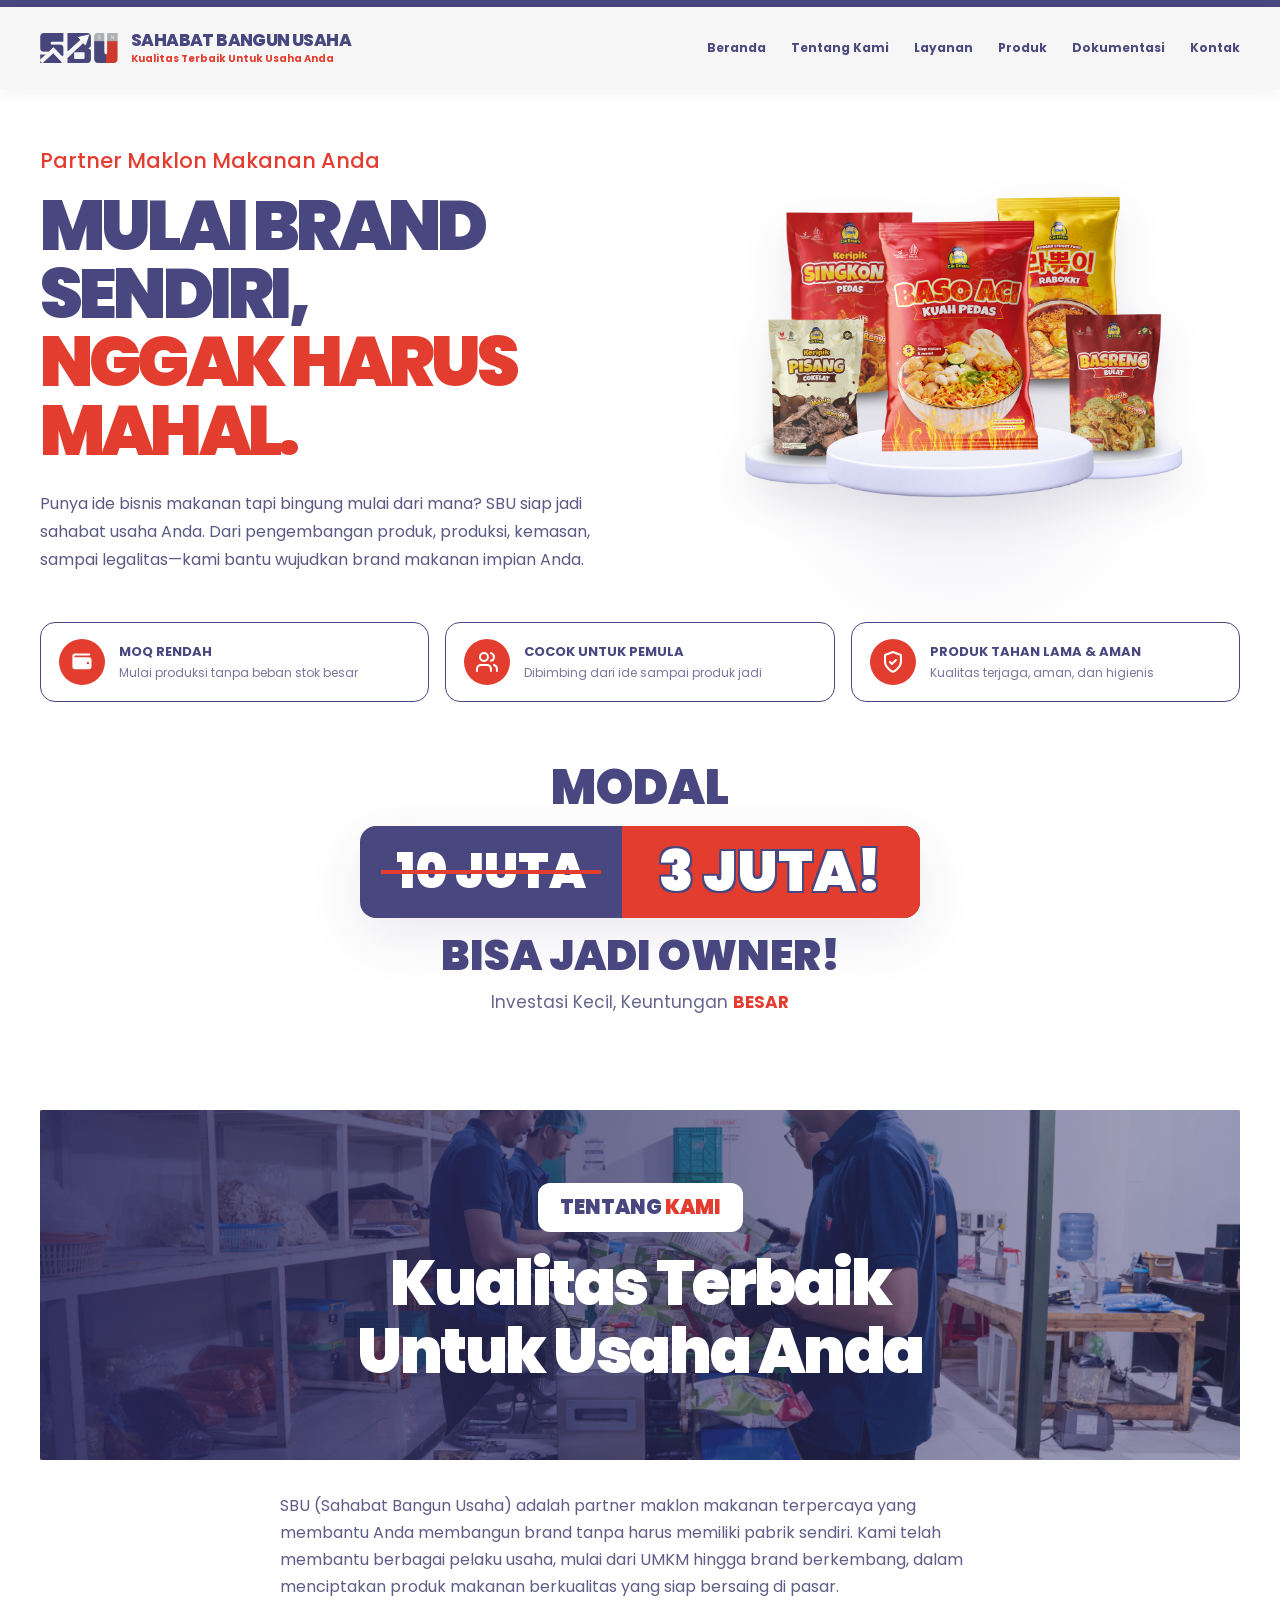
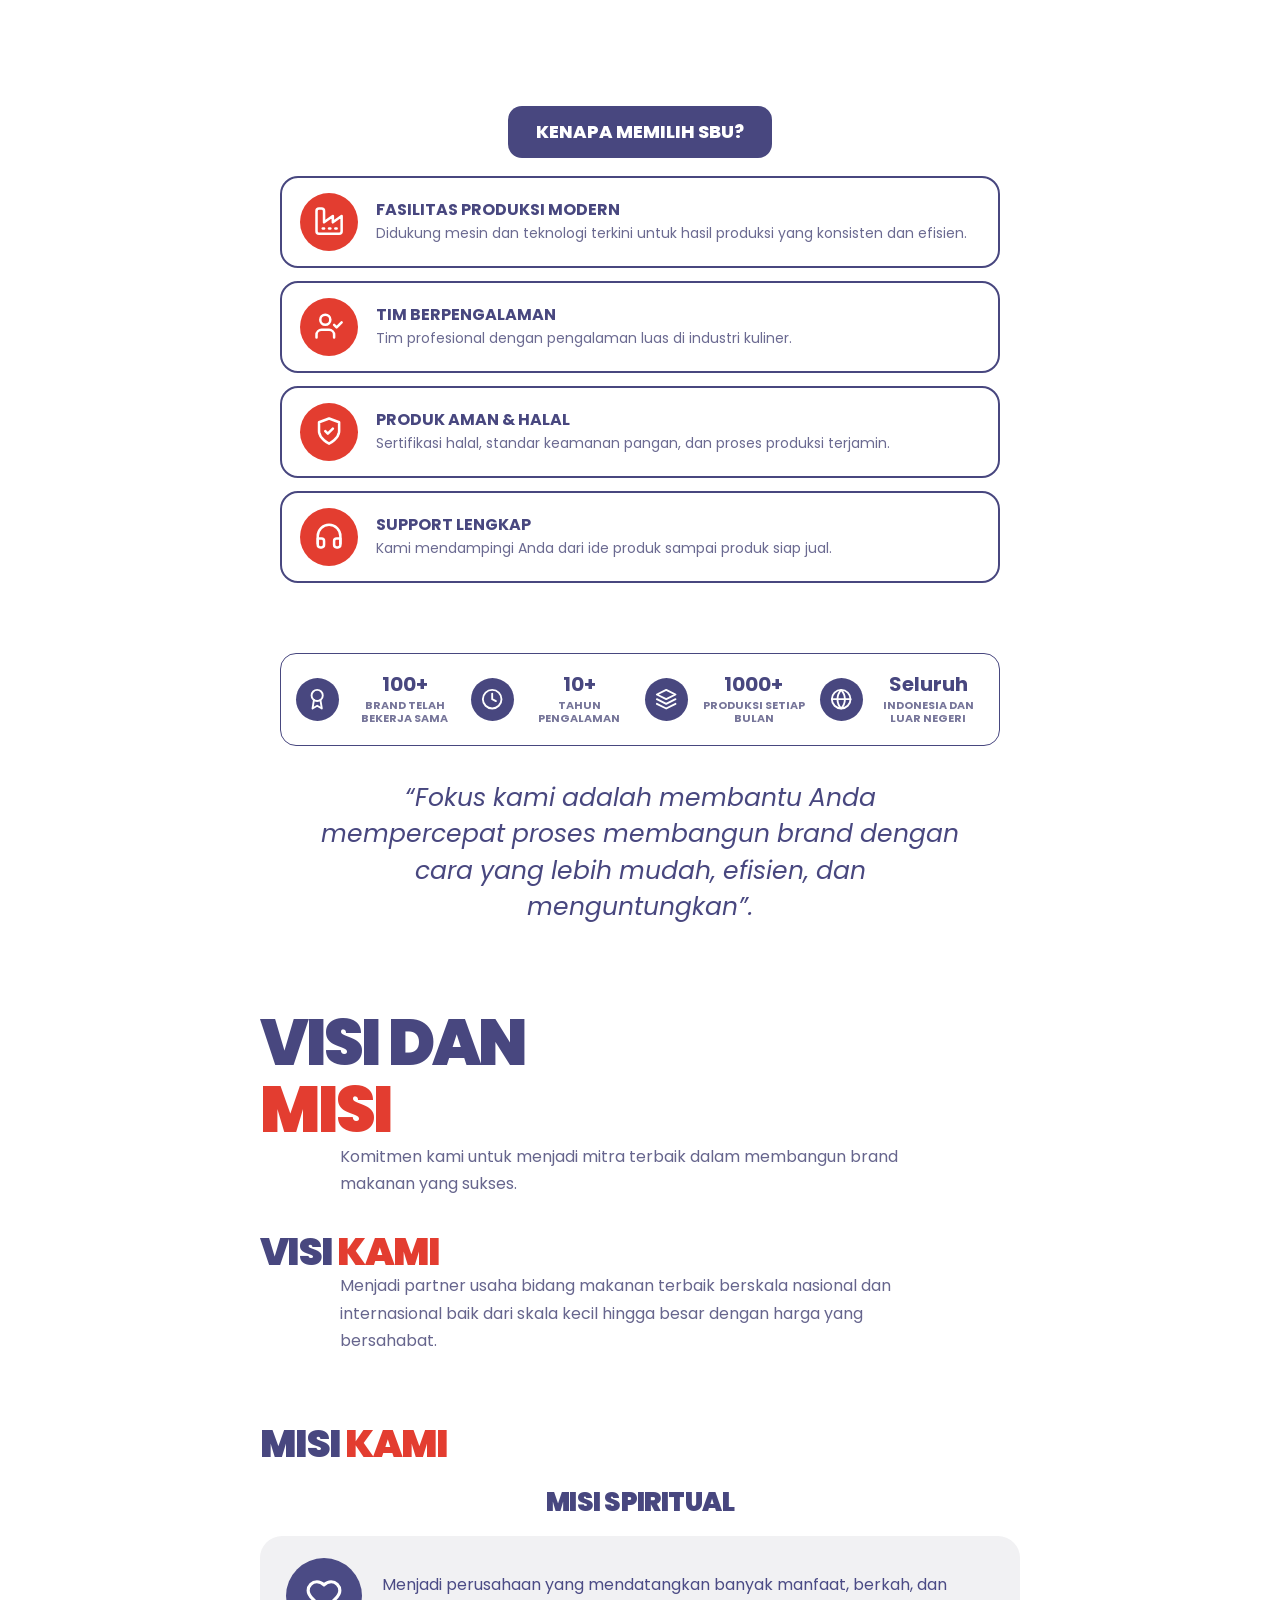
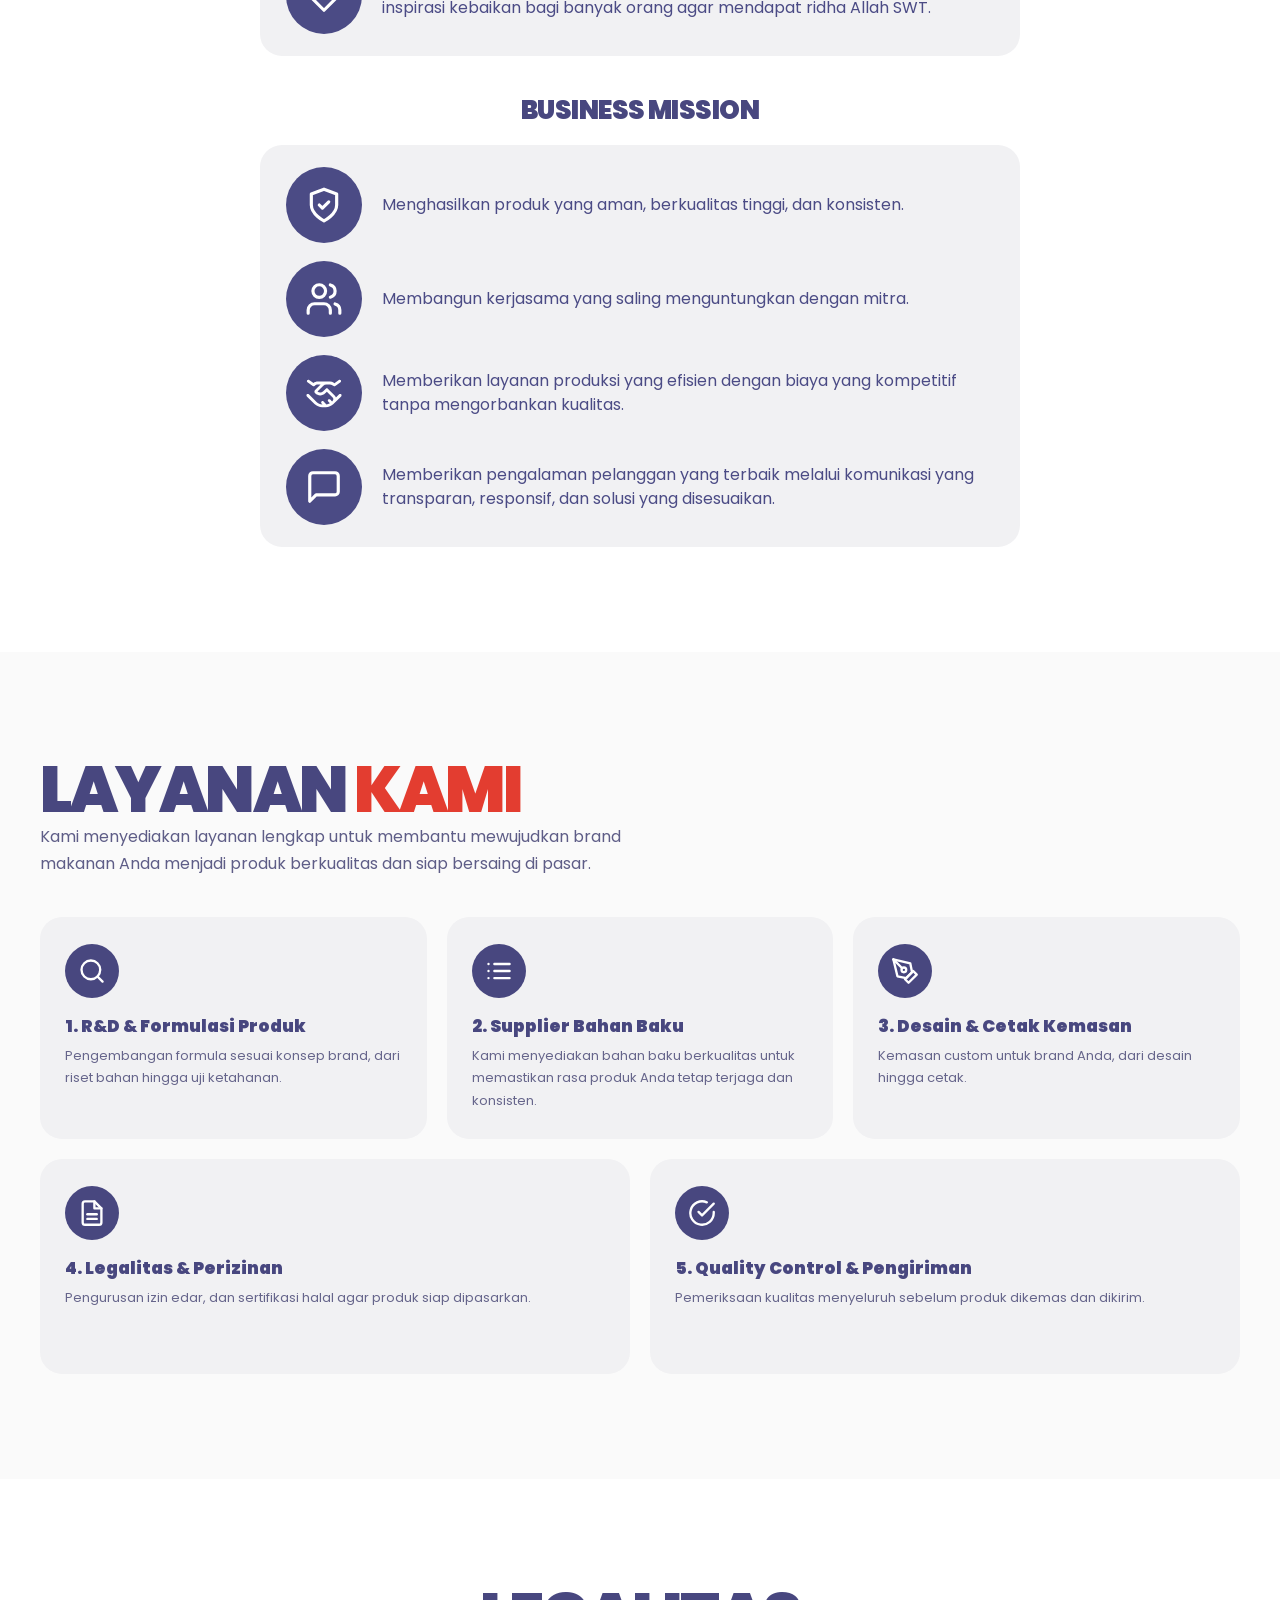
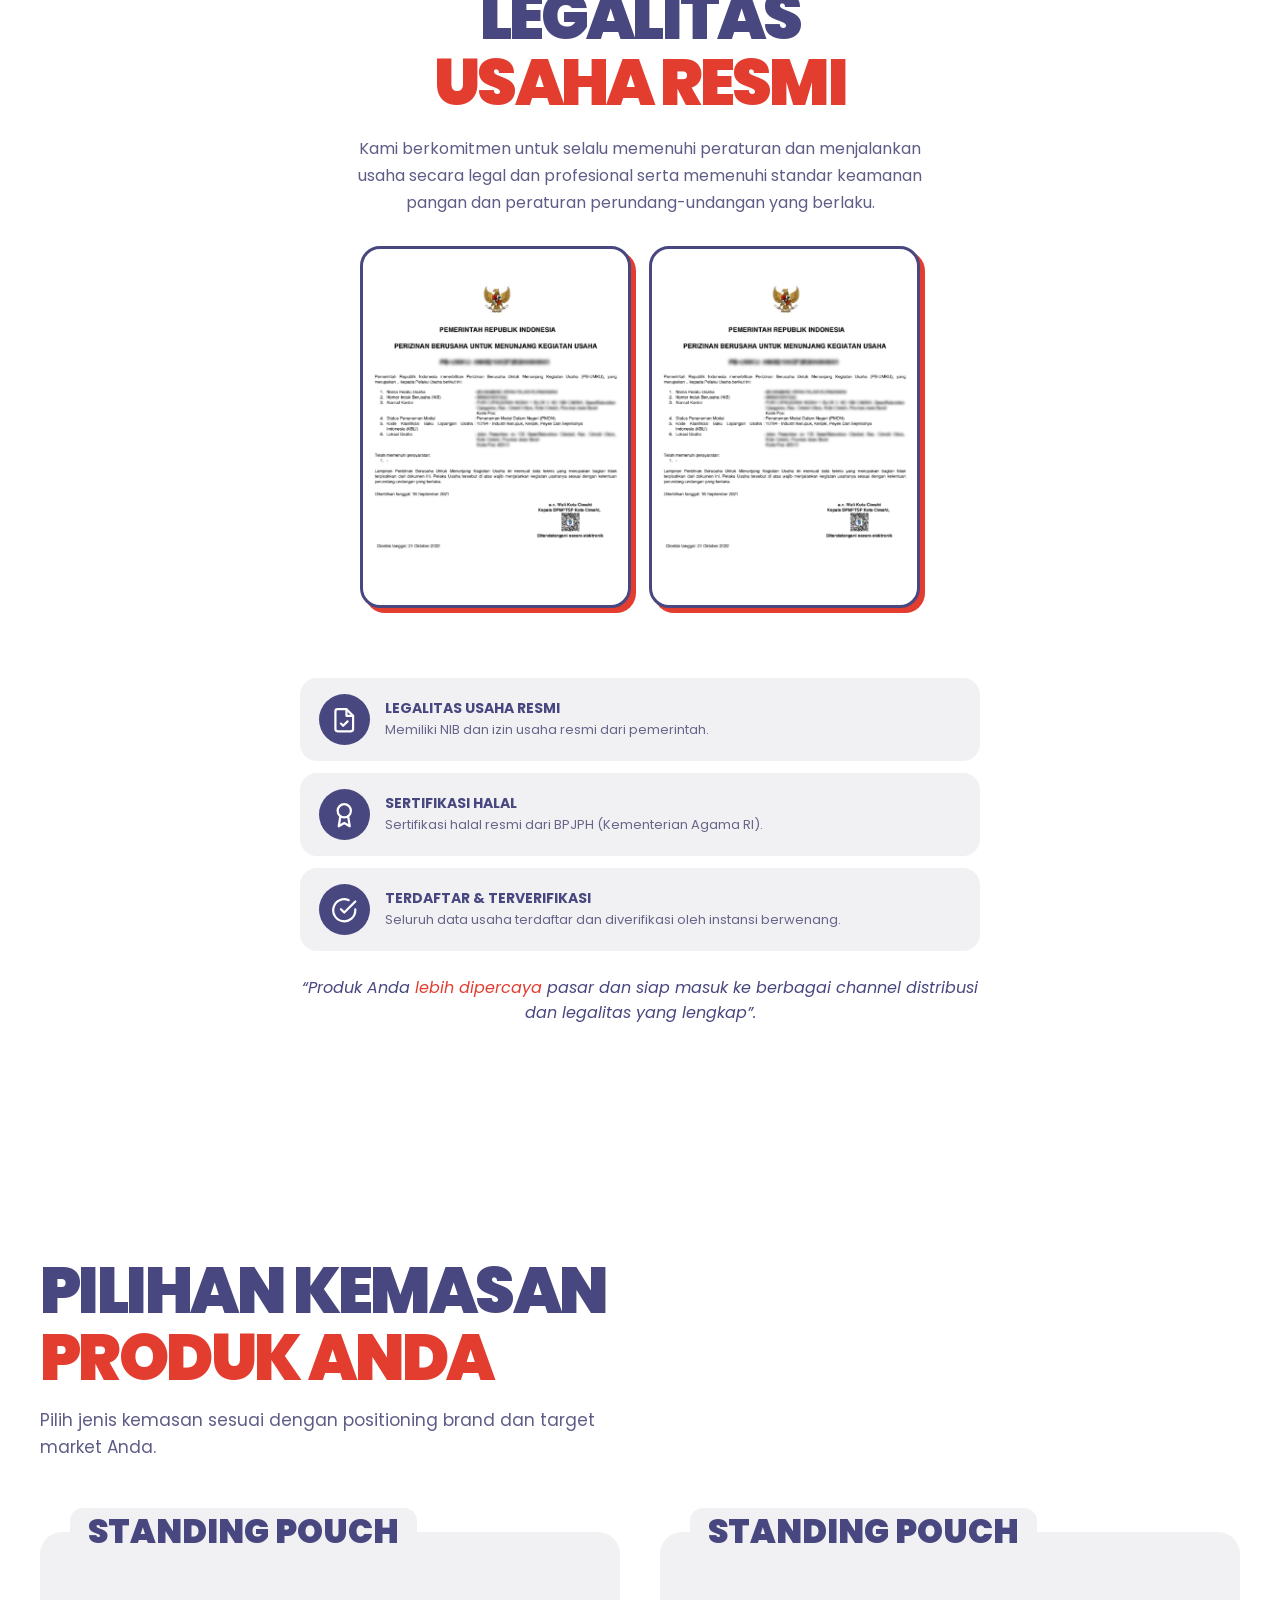
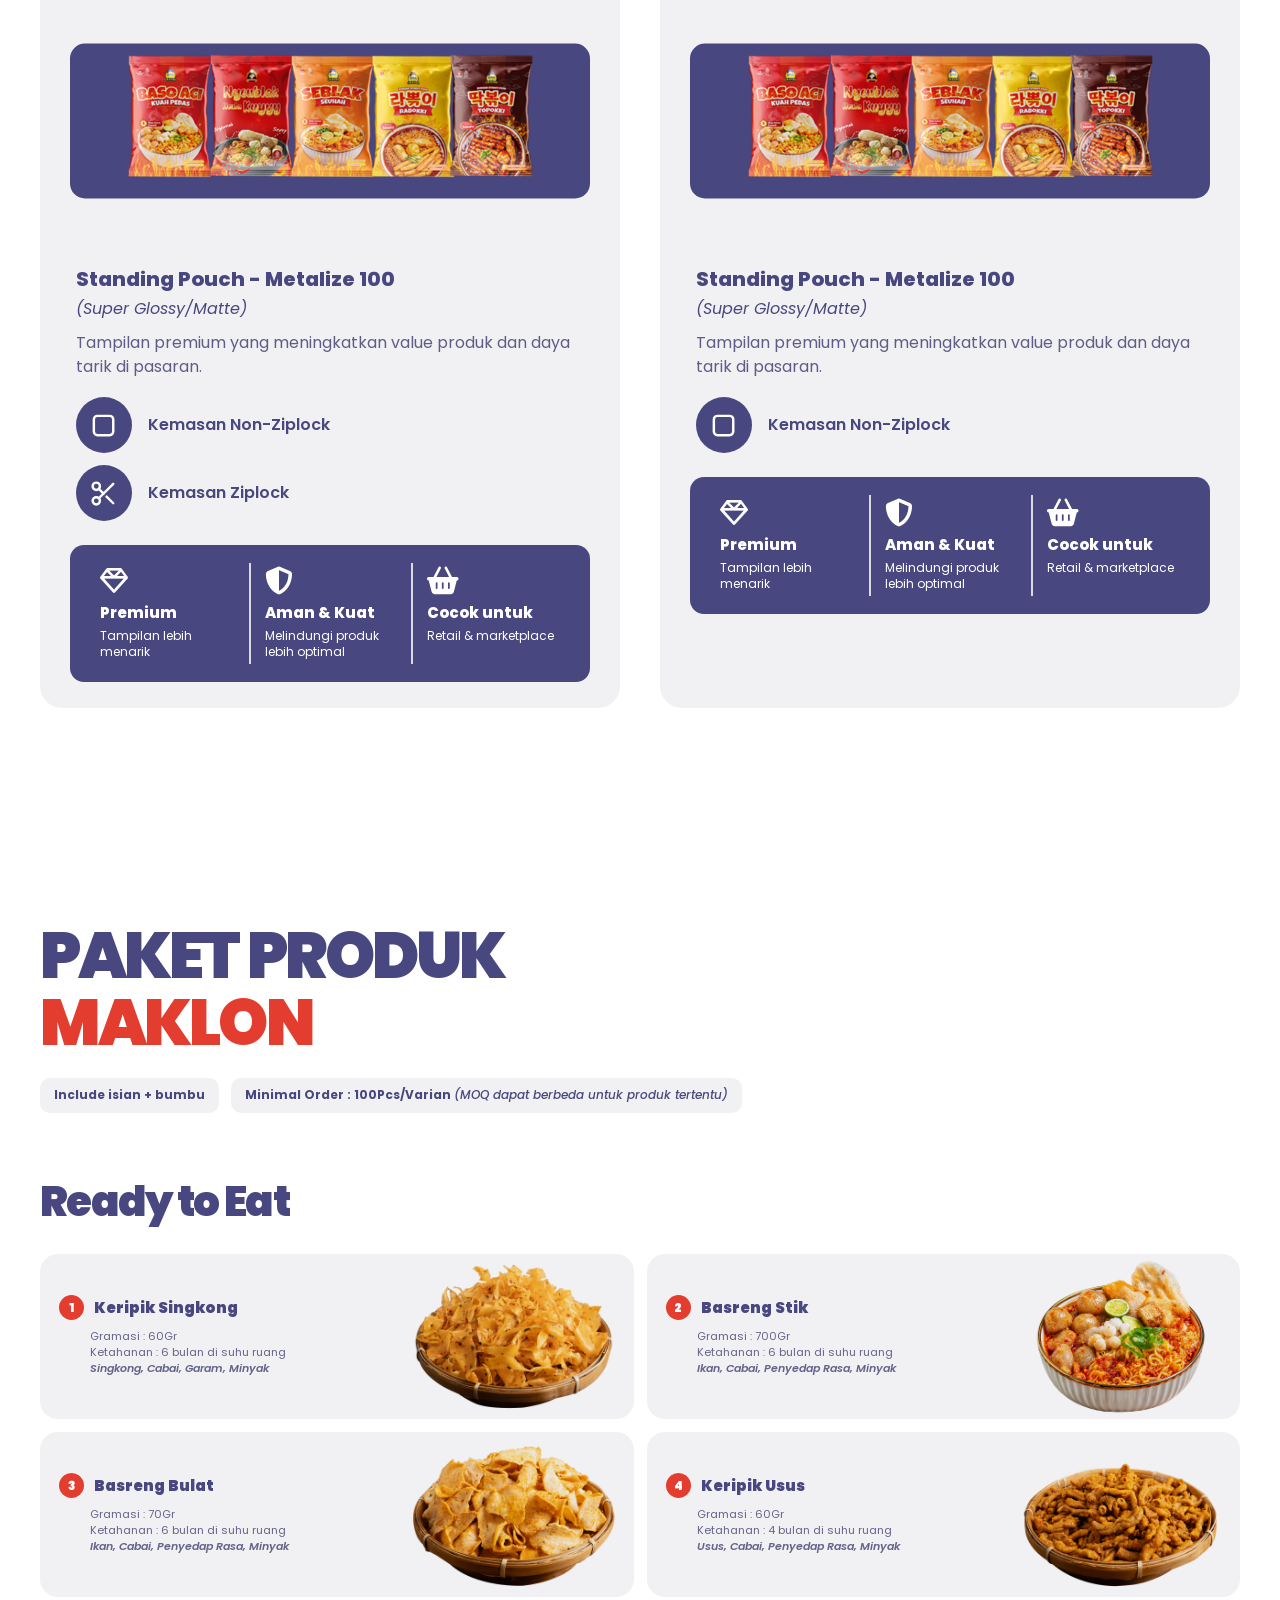
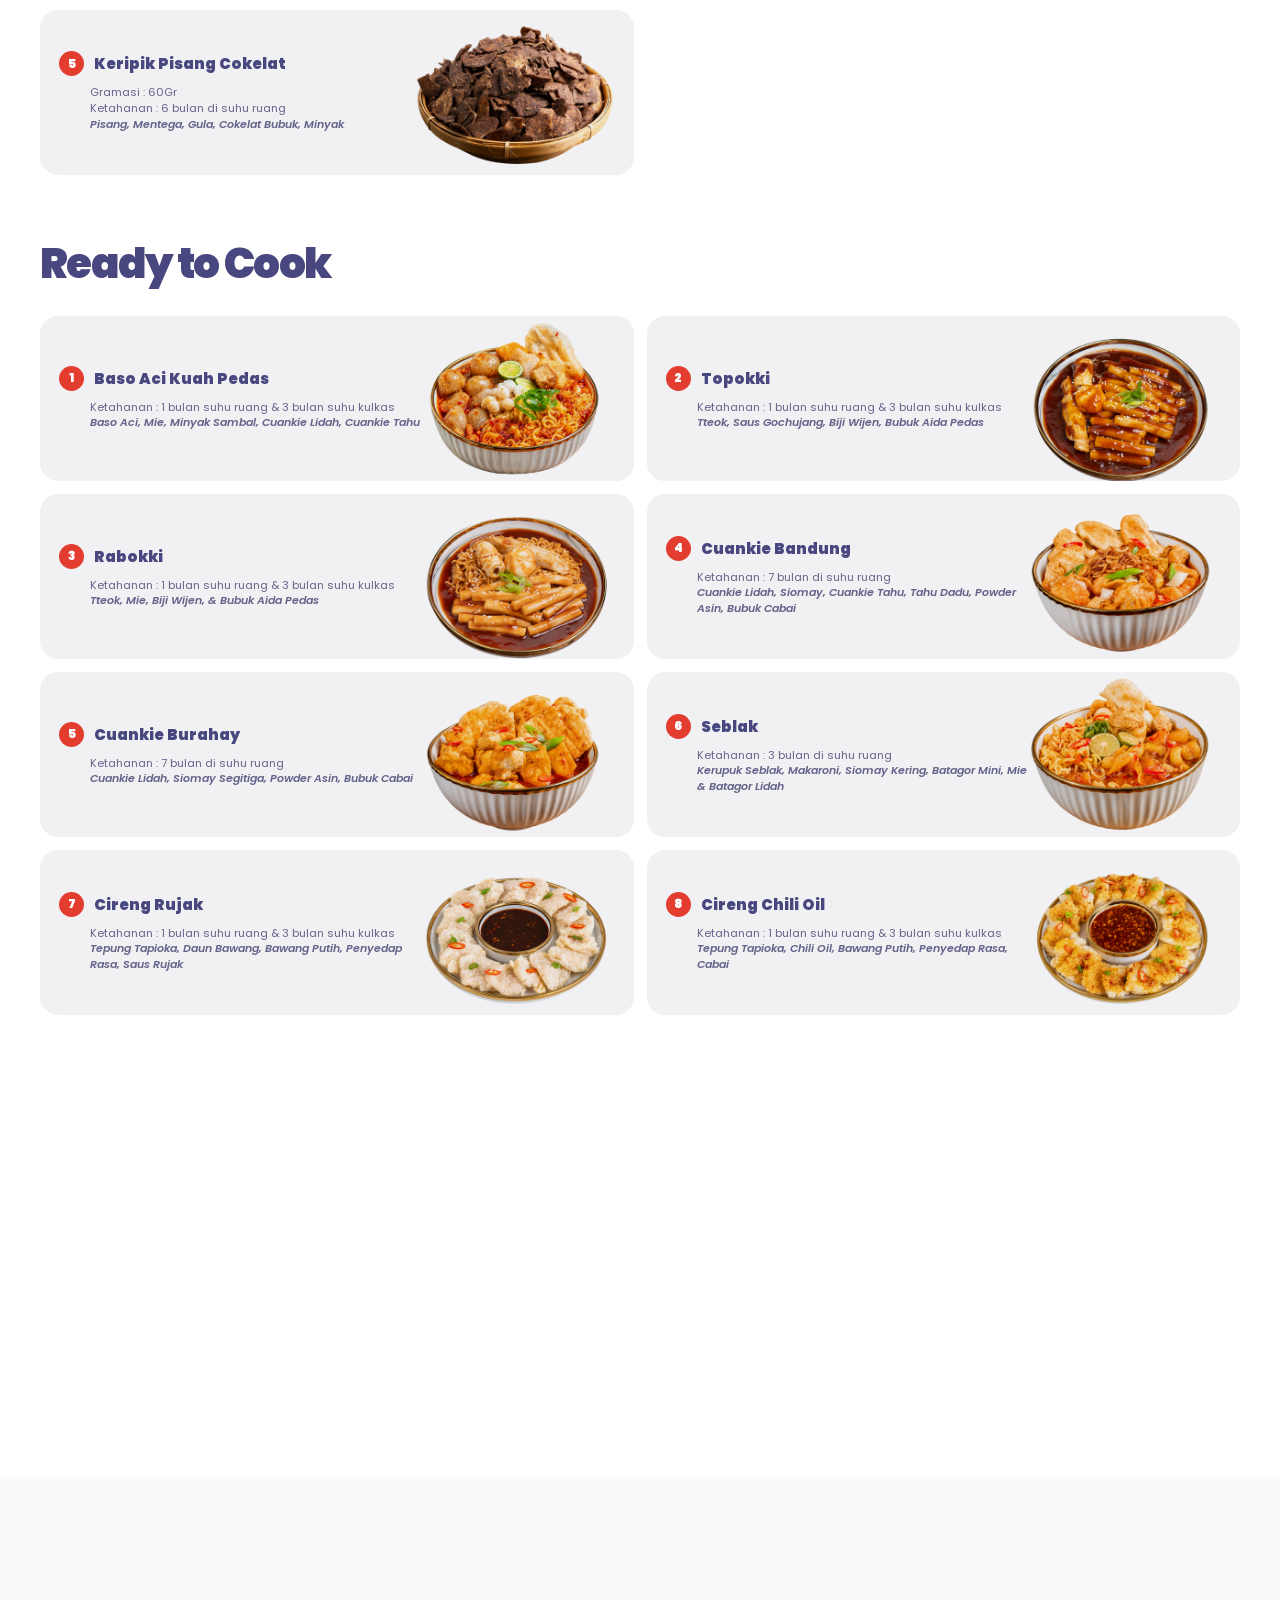
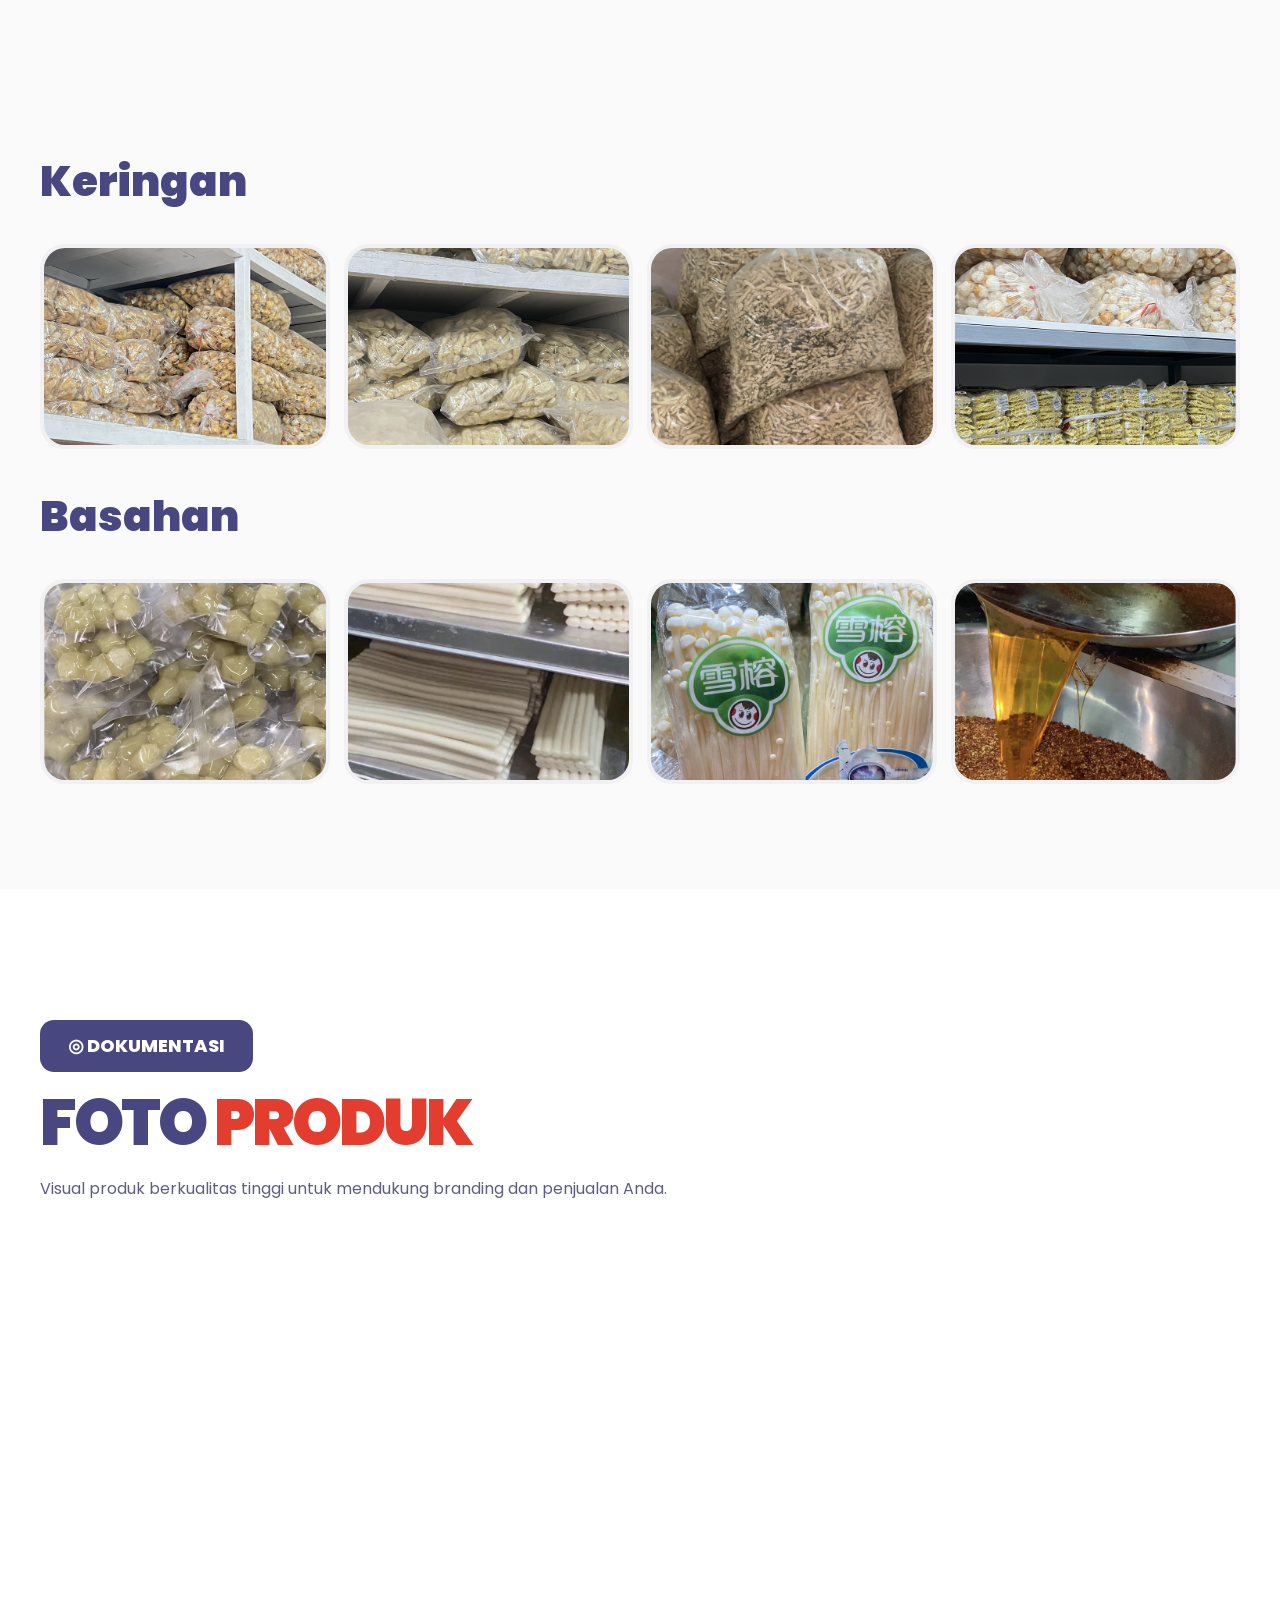
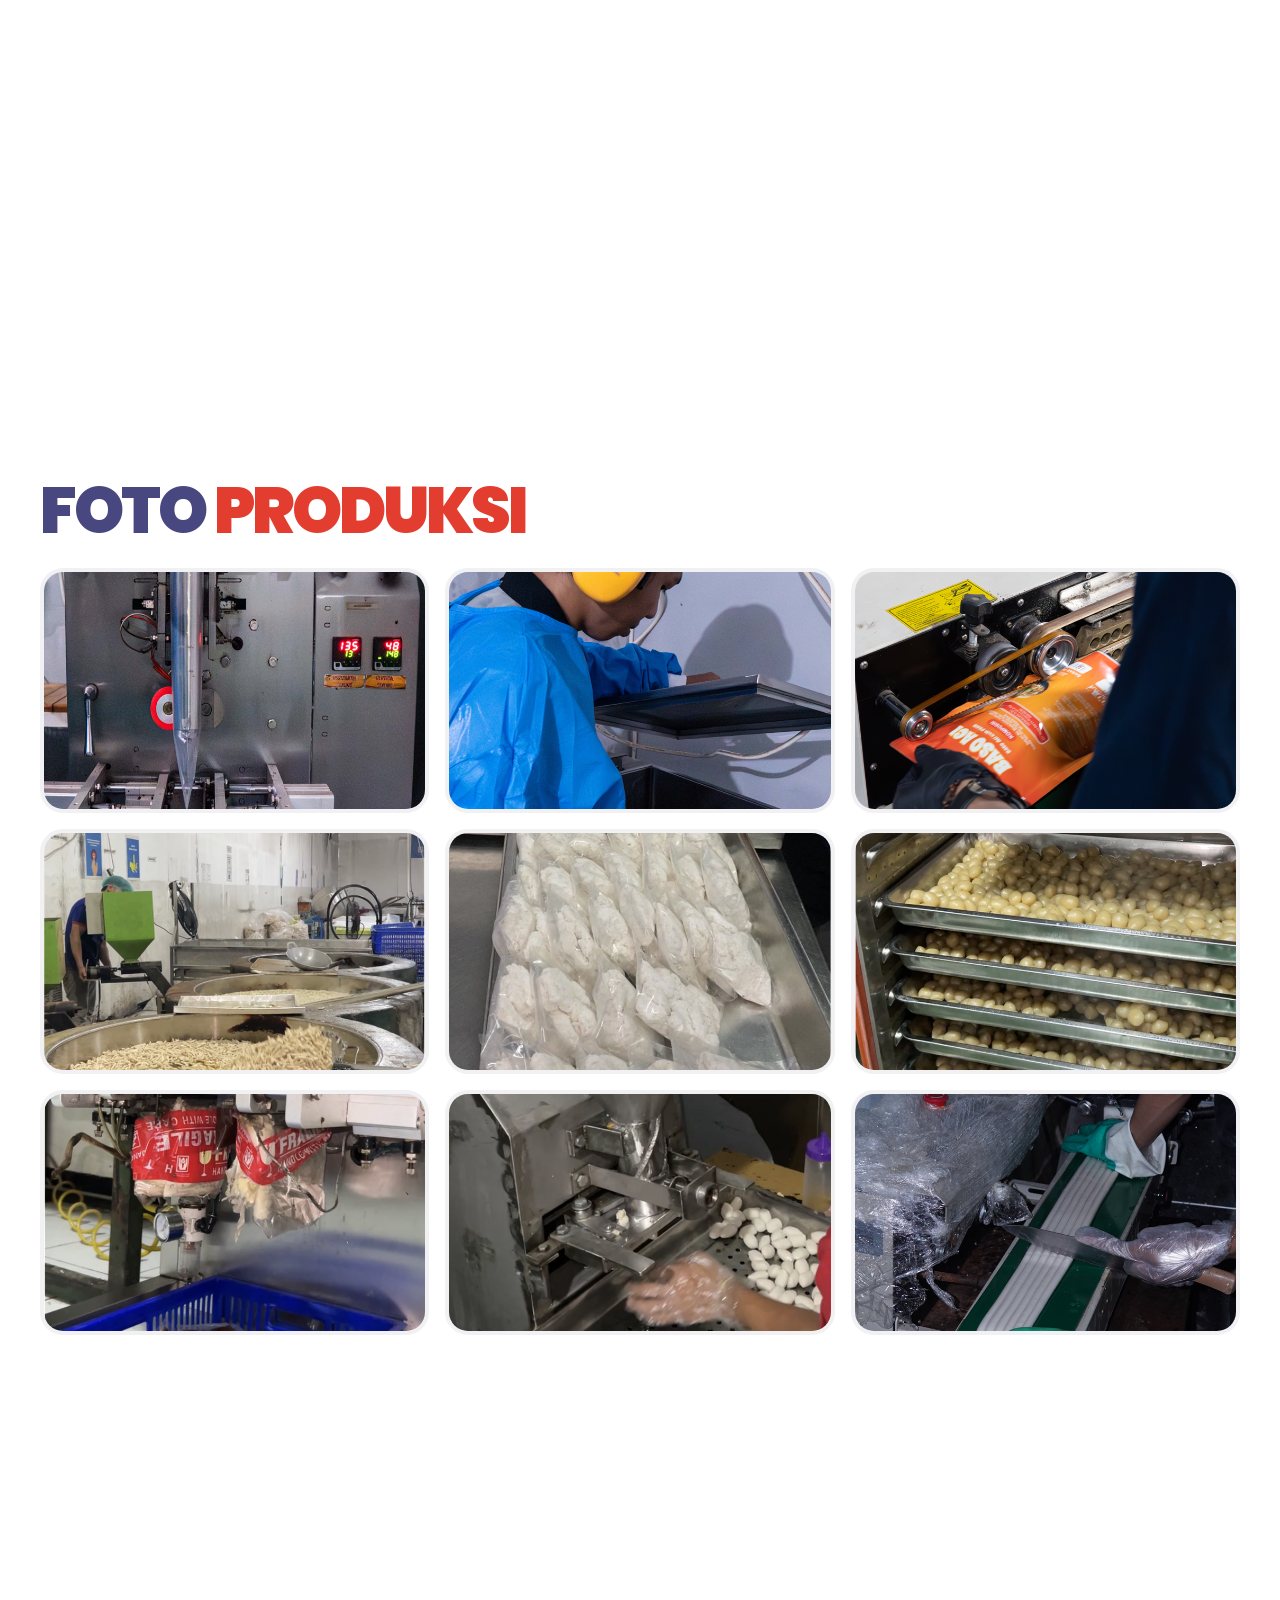
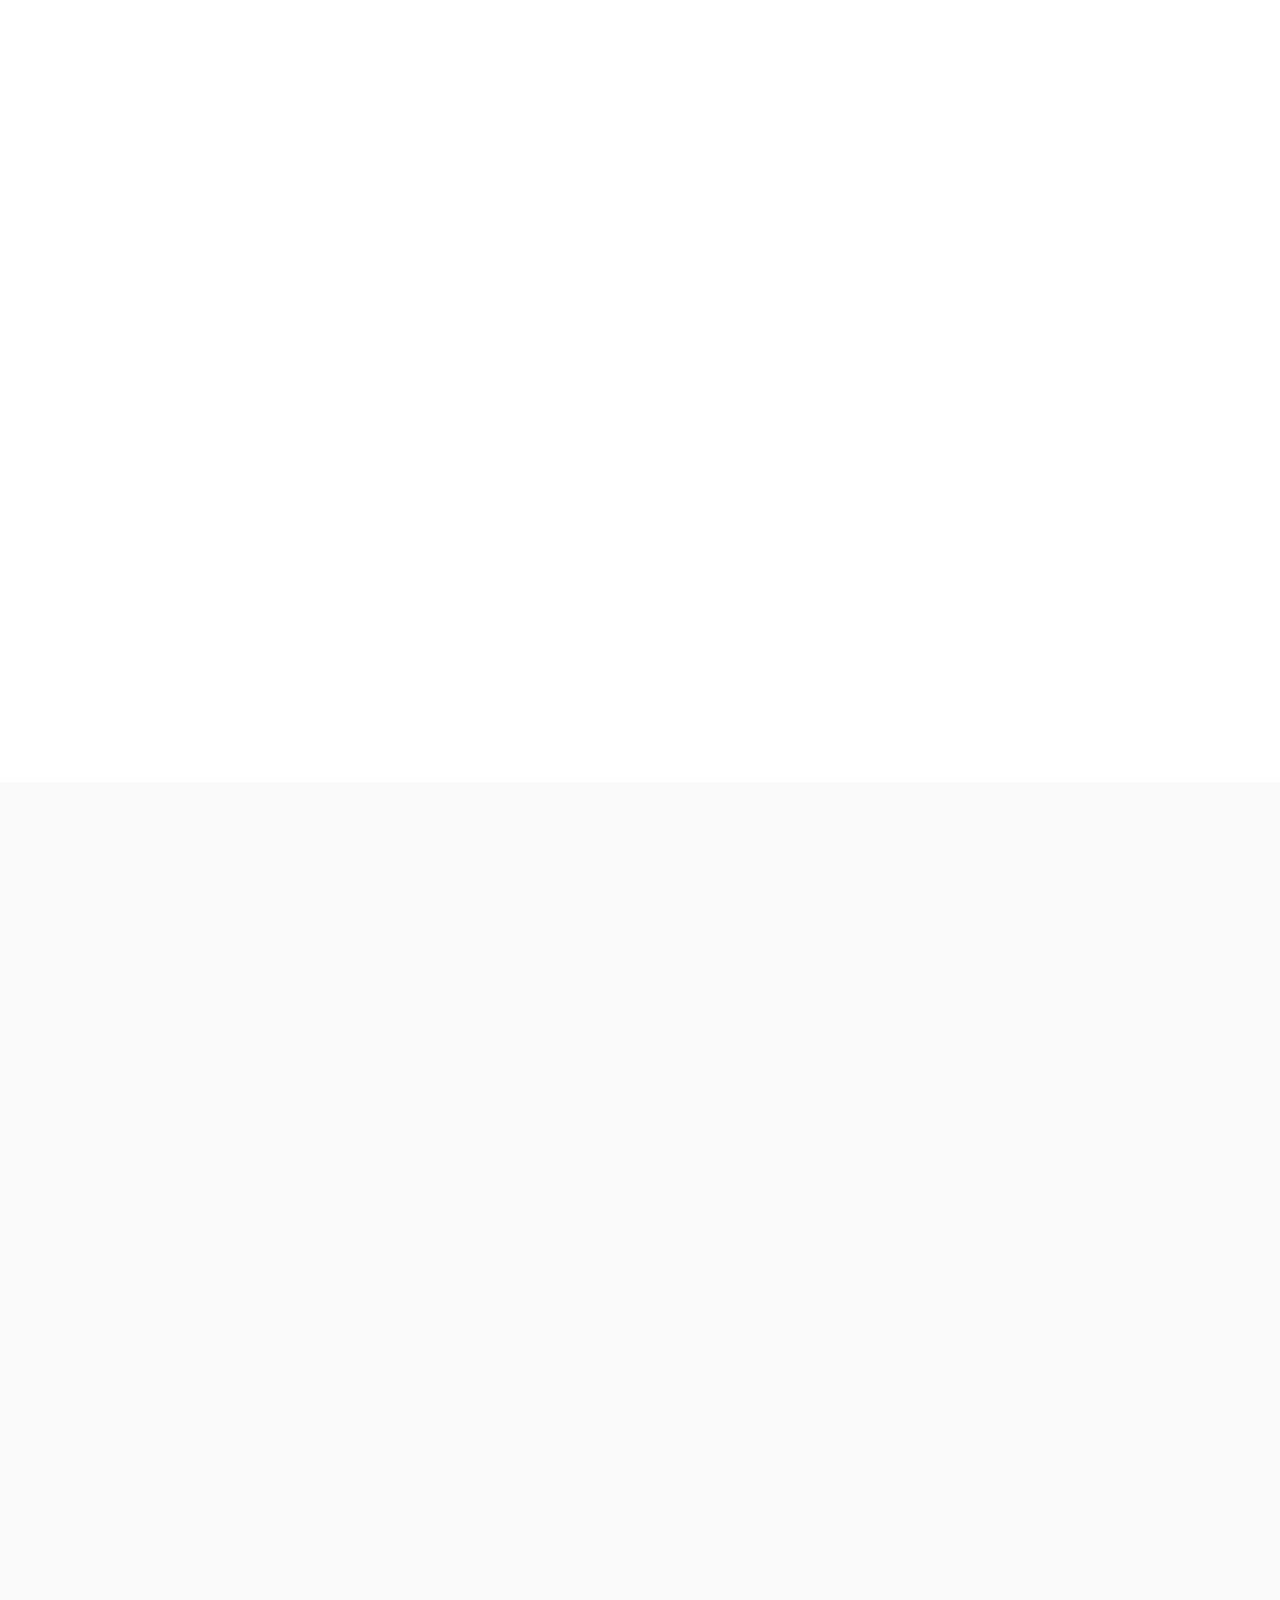
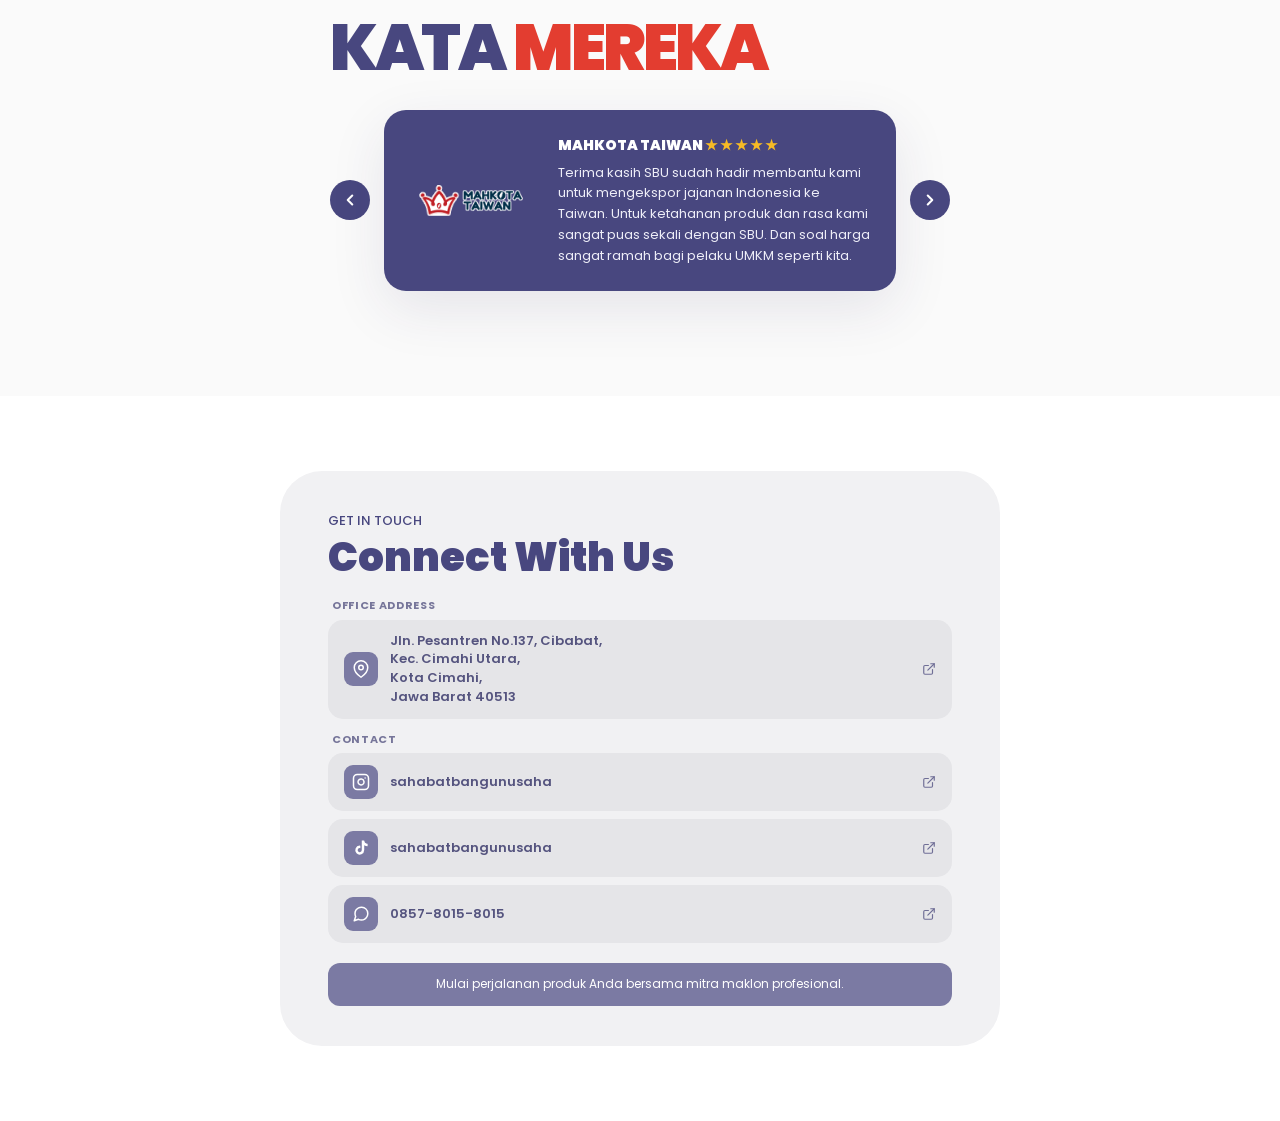
<file: sbu-landing-page.html>
<!doctype html>
<html lang="id">

<head>
  <meta charset="utf-8">
  <meta name="viewport" content="width=device-width, initial-scale=1">
  <meta name="theme-color" content="#48477f">
  <meta name="description"
    content="Sahabat Bangun Usaha — partner maklon makanan untuk membantu Anda membangun brand sendiri, mulai dari formulasi, produksi, kemasan, hingga legalitas.">
  <title>SBU — Sahabat Bangun Usaha | Partner Maklon Makanan</title>
  <link rel="preconnect" href="https://fonts.googleapis.com">
  <link rel="preconnect" href="https://fonts.gstatic.com" crossorigin>
  <link href="https://fonts.googleapis.com/css2?family=Poppins:wght@400;500;600;700;800;900&display=swap"
    rel="stylesheet">
  <link rel="stylesheet" href="https://cdnjs.cloudflare.com/ajax/libs/font-awesome/6.5.2/css/all.min.css">
  <style>
    :root {
      --navy: #48477f;
      --navy-2: #5a5990;
      --red: #e33d30;
      --ink: #464579;
      --muted: #77779a;
      --soft: #f1f1f3;
      --soft-2: #e9e9ed;
      --white: #fff;
      --shadow: 0 18px 55px rgba(45, 43, 91, .10);
      --radius: 22px;
      --max: 1200px;
    }

    * {
      box-sizing: border-box
    }

    html {
      scroll-behavior: smooth;
      scroll-padding-top: 90px
    }

    body {
      margin: 0;
      background: #ffffff;
      color: var(--ink);
      font-family: 'Poppins', Arial, sans-serif;
      line-height: 1.55;
      overflow-x: hidden
    }

    img {
      display: block;
      max-width: 100%
    }

    a {
      color: inherit;
      text-decoration: none
    }

    button {
      font: inherit
    }

    .topline {
      height: 7px;
      background: var(--navy)
    }

    /* ================= HEADER ================= */
    .header {
      position: sticky;
      top: 0;
      z-index: 50;
      background: rgba(246, 246, 247, .96);
      backdrop-filter: blur(14px);
      box-shadow: 0 3px 18px rgba(37, 37, 75, .06)
    }

    .nav-wrap {
      width: min(var(--max), calc(100% - 48px));
      height: 82px;
      margin: auto;
      display: flex;
      align-items: center;
      justify-content: space-between;
      gap: 28px
    }

    .brand {
      display: flex;
      align-items: center;
      gap: 13px;
      flex-shrink: 0;
      min-width: 0
    }

    .brand-logo {
      width: 78px;
      height: 52px;
      object-fit: contain;
      flex: 0 0 auto;
      mix-blend-mode: multiply
    }

    .brand-text {
      display: flex;
      flex-direction: column;
      justify-content: center;
      line-height: 1.12;
      white-space: nowrap
    }

    .brand-name {
      font-size: 17px;
      font-weight: 800;
      letter-spacing: -.035em;
      color: var(--navy)
    }

    .brand-tagline {
      font-size: 10px;
      font-weight: 700;
      color: var(--red);
      margin-top: 3px
    }

    .nav-links {
      display: flex;
      align-items: center;
      gap: 25px;
      font-size: 12px;
      font-weight: 700;
      color: #4b4a7d
    }

    .nav-links a {
      transition: color .2s ease
    }

    .nav-links a:hover {
      color: var(--red)
    }

    .menu-toggle {
      display: none;
      background: var(--navy);
      border: 0;
      color: #fff;
      border-radius: 10px;
      width: 43px;
      height: 43px;
      cursor: pointer;
      font-size: 22px
    }

    /* ================= BASE ================= */
    .container {
      width: min(var(--max), calc(100% - 48px));
      margin-inline: auto
    }

    .section {
      padding: 105px 0;
      position: relative
    }

    .section-sm {
      padding: 75px 0
    }

    .eyebrow {
      font-size: 15px;
      color: var(--red);
      font-weight: 500;
      margin: 0 0 8px
    }

    .heading {
      font-size: clamp(38px, 5vw, 66px);
      line-height: 1.04;
      letter-spacing: -.045em;
      font-weight: 900;
      text-transform: uppercase;
      color: var(--navy);
      margin: 0
    }

    .heading .red {
      color: var(--red)
    }

    .section-copy {
      font-size: 16px;
      line-height: 1.7;
      color: #5e5d87;
      max-width: 680px;
      margin: 18px 0 0
    }

    .pill-title {
      display: inline-flex;
      background: var(--navy);
      color: #fff;
      padding: 12px 28px;
      border-radius: 14px;
      font-size: 18px;
      font-weight: 800;
      margin: 26px 0 18px
    }

    /* ================= HERO ================= */
    .hero {
      padding: 56px 0 40px;
      overflow: hidden
    }

    .hero-grid {
      display: grid;
      grid-template-columns: 1.03fr .97fr;
      align-items: center;
      gap: 40px
    }

    .hero-copy {
      position: relative;
      z-index: 2
    }

    .hero .eyebrow {
      font-size: 21px;
      margin-bottom: 14px
    }

    .hero h1 {
      font-size: clamp(44px, 5.4vw, 76px);
      line-height: .99;
      letter-spacing: -.055em;
      font-weight: 900;
      text-transform: uppercase;
      color: var(--navy);
      margin: 0
    }

    .hero h1 span {
      display: block
    }

    .hero h1 .red {
      color: var(--red)
    }

    .hero-desc {
      font-size: 16px;
      line-height: 1.75;
      max-width: 620px;
      color: #5b5a85;
      margin: 25px 0 0
    }

    .hero-visual {
      position: relative;
      min-width: 0;
      display: flex;
      justify-content: center;
      isolation: isolate
    }

    .hero-visual:before {
      content: "";
      position: absolute;
      width: 78%;
      aspect-ratio: 1;
      border-radius: 50%;
      background: radial-gradient(circle, rgba(72, 71, 127, .10), transparent 68%);
      left: 11%;
      top: 8%;
      z-index: -1
    }

    .hero-visual img {
      width: 100%;
      max-width: 640px;
      height: auto;
      filter: drop-shadow(0 18px 22px rgba(38, 36, 76, .11));
      user-select: none;
      pointer-events: none
    }

    .hero-proof {
      grid-column: 1 / -1;
      display: grid;
      grid-template-columns: repeat(3, 1fr);
      gap: 16px;
      margin-top: 8px
    }

    .proof-card {
      border: 1.5px solid var(--navy);
      border-radius: 15px;
      display: flex;
      align-items: center;
      gap: 14px;
      padding: 14px 18px;
      min-height: 80px;
      background: white
    }

    .proof-icon {
      height: 46px;
      width: 46px;
      flex: 0 0 46px;
      border-radius: 50%;
      display: grid;
      place-items: center;
      background: var(--red);
      color: white;
      font-size: 19px;
      font-weight: 700
    }

    .proof-card strong {
      display: block;
      color: var(--navy);
      font-size: 13px;
      line-height: 1.25;
      text-transform: uppercase
    }

    .proof-card small {
      display: block;
      color: #77769b;
      font-size: 12px;
      line-height: 1.3;
      margin-top: 4px
    }

    /* ================= INVESTMENT ================= */
    .investment {
      padding: 22px 0 20px;
      text-align: center
    }

    .investment h2 {
      font-size: clamp(30px, 4vw, 48px);
      line-height: 1;
      margin: 0 0 12px;
      color: var(--navy);
      font-weight: 900
    }

    .price-banner {
      display: flex;
      align-items: center;
      justify-content: center;
      max-width: 850px;
      margin: 0 auto;
      background: var(--navy);
      border-radius: 20px;
      overflow: hidden;
      color: white;
      box-shadow: var(--shadow)
    }

    .old-price {
      padding: 17px 30px;
      font-size: clamp(32px, 5vw, 59px);
      font-weight: 900;
      position: relative;
      line-height: 1
    }

    .old-price:after {
      content: "";
      position: absolute;
      height: 5px;
      background: var(--red);
      left: 8%;
      right: 8%;
      top: 50%
    }

    .new-price {
      background: var(--red);
      padding: 18px 32px;
      font-size: clamp(38px, 5.3vw, 64px);
      line-height: 1;
      font-weight: 900;
      border-radius: 18px;
      white-space: nowrap;
      text-shadow: 2px 2px 0 var(--navy), -2px -2px 0 var(--navy), 2px -2px 0 var(--navy), -2px 2px 0 var(--navy)
    }

    .investment h3 {
      margin: 14px 0 0;
      font-size: clamp(24px, 3.6vw, 42px);
      font-weight: 900;
      color: var(--navy);
      line-height: 1.1
    }

    .investment p {
      margin: 8px 0 0;
      color: #66658d;
      font-size: 17px
    }

    .investment p b {
      color: var(--red)
    }

    /* ================= FACTORY BANNER ================= */
    .factory-banner {
      position: relative;
      margin-top: 75px;
      overflow: hidden;
      border-radius: 2px;
      min-height: 350px;
      background: var(--navy)
    }

    .factory-banner img {
      position: absolute;
      inset: 0;
      width: 100%;
      height: 100%;
      object-fit: cover;
      opacity: .72
    }

    .factory-banner:after {
      content: "";
      position: absolute;
      inset: 0;
      background: linear-gradient(90deg, rgba(41, 40, 91, .83), rgba(41, 40, 91, .22))
    }

    .factory-banner-content {
      position: relative;
      z-index: 2;
      min-height: 350px;
      padding: 55px 7%;
      display: flex;
      flex-direction: column;
      align-items: flex-start;
      justify-content: center;
      color: white;
      max-width: 750px
    }

    .label-white {
      background: #fff;
      color: var(--navy);
      font-weight: 900;
      font-size: 20px;
      padding: 9px 22px;
      border-radius: 12px;
      margin-bottom: 18px
    }

    .label-white span {
      color: var(--red)
    }

    .factory-banner h2 {
      font-size: clamp(34px, 5vw, 62px);
      line-height: 1.1;
      margin: 0;
      font-weight: 900;
      letter-spacing: -.04em
    }

    /* ================= ABOUT ================= */
    .about-grid {
      display: grid;
      grid-template-columns: .94fr 1.06fr;
      gap: 70px;
      align-items: center
    }

    .about-copy p {
      font-size: 16px;
      color: #5f5e87;
      line-height: 1.8;
      margin: 20px 0 0
    }

    .why-list {
      display: grid;
      gap: 13px
    }

    .why-card {
      display: flex;
      align-items: center;
      gap: 18px;
      padding: 15px 18px;
      border: 2px solid var(--navy);
      border-radius: 18px;
      background: #fff
    }

    .why-icon {
      width: 58px;
      height: 58px;
      border-radius: 50%;
      background: var(--red);
      display: grid;
      place-items: center;
      color: #fff;
      flex: 0 0 58px;
      font-size: 25px
    }

    .why-card strong {
      font-size: 16px;
      color: var(--navy);
      line-height: 1.3;
      display: block
    }

    .why-card p {
      margin: 3px 0 0;
      font-size: 14px;
      color: #6b6a91;
      line-height: 1.4
    }

    .stats {
      display: grid;
      grid-template-columns: repeat(4, 1fr);
      border: 1.5px solid var(--navy);
      border-radius: 16px;
      margin-top: 38px;
      padding: 19px 15px;
      gap: 10px
    }

    .stat {
      display: flex;
      align-items: center;
      justify-content: center;
      gap: 10px
    }

    .stat-icon {
      background: var(--navy);
      color: white;
      border-radius: 50%;
      width: 43px;
      height: 43px;
      display: grid;
      place-items: center;
      font-size: 20px;
      flex-shrink: 0
    }

    .stat b {
      display: block;
      color: var(--navy);
      font-size: 20px;
      line-height: 1.1
    }

    .stat small {
      display: block;
      color: #77769a;
      font-size: 11px;
      font-weight: 700;
      line-height: 1.25;
      text-transform: uppercase;
      margin-top: 4px
    }

    .quote {
      font-size: clamp(18px, 2vw, 25px);
      line-height: 1.45;
      font-style: italic;
      color: var(--navy);
      text-align: center;
      max-width: 850px;
      margin: 34px auto 0
    }

    .quote b {
      color: var(--red)
    }

    /* ================= VISION & MISSION ================= */
    .vision>div {
      width: 100%;
      max-width: 760px;
      display: flex;
      flex-direction: column;
      align-items: left;
      text-align: left;
    }

    .vision {
      display: grid;
      grid-template-columns: .8fr 1.2fr;
      gap: 70px;
      align-items: start;
      margin-top: 85px
    }

    .vision-intro .heading {
      font-size: clamp(42px, 5vw, 65px)
    }

    .vision-intro p {
      color: #66658d;
      font-size: 16px;
      line-height: 1.7
    }

    .mission-title {
      font-size: 26px;
      font-weight: 900;
      color: var(--navy);
      text-transform: uppercase;
      letter-spacing: -.02em;
      margin: 0 0 14px
    }

    .mission-card {
      background: var(--soft);
      border-radius: 22px;
      padding: 22px 26px
    }

    .spiritual-card {
      margin-bottom: 34px
    }

    .business-card {
      display: flex;
      flex-direction: column;
      gap: 18px
    }

    .mission-item {
      display: flex;
      flex-direction: row;
      align-items: center;
      gap: 20px;
      width: 100%
    }

    .mission-icon {
      width: 76px;
      height: 76px;
      min-width: 76px;
      border-radius: 50%;
      background: #4b4b85;
      color: #fff;
      display: flex;
      align-items: center;
      justify-content: center;
      flex-shrink: 0
    }

    .proof-icon svg,
    .why-icon svg,
    .stat-icon svg,
    .service-icon svg,
    .option-icon svg {
      width: 52%;
      height: 52%;
      display: block
    }

    .mission-icon img,
    .mission-icon svg {
      width: 50%;
      height: 50%;
      object-fit: contain
    }

    .mission-text {
      flex: 1;
      min-width: 0;
      font-size: 16px;
      line-height: 1.45;
      color: #4b4b85;
      margin: 0
    }

    /* ================= SERVICES ================= */
    .service-head {
      display: grid;
      grid-template-columns: 1fr 1fr;
      align-items: end;
      gap: 30px;
      margin-bottom: 40px
    }

    .service-grid {
      display: grid;
      grid-template-columns: repeat(3, 1fr);
      gap: 20px
    }

    .service-card {
      background: var(--soft);
      border-radius: 22px;
      padding: 27px 25px;
      min-height: 215px;
      transition: transform .25s, box-shadow .25s
    }

    .service-card:hover {
      transform: translateY(-6px);
      box-shadow: var(--shadow)
    }

    .service-icon {
      width: 54px;
      height: 54px;
      border-radius: 50%;
      background: var(--navy);
      color: #fff;
      display: grid;
      place-items: center;
      font-size: 24px;
      margin-bottom: 17px
    }

    .service-card h3 {
      font-size: 17px;
      color: var(--navy);
      margin: 0 0 7px;
      font-weight: 900;
      line-height: 1.35
    }

    .service-card p {
      margin: 0;
      font-size: 13px;
      line-height: 1.7;
      color: #66658b
    }

    /* ================= LEGALITAS ================= */
    .legal-grid {
      display: grid;
      grid-template-columns: .95fr 1.05fr;
      gap: 55px;
      align-items: center
    }

    .certificates {
      display: grid;
      grid-template-columns: 1fr 1fr;
      gap: 18px;
      align-items: stretch
    }

    .certificate {
      padding: 8px;
      background: white;
      border: 3px solid var(--navy);
      border-radius: 20px;
      box-shadow: 5px 5px 0 var(--red);
      overflow: hidden
    }

    .certificate img {
      width: 100%;
      height: 340px;
      object-fit: cover;
      object-position: center top;
      border-radius: 10px
    }

    .legal-points {
      display: grid;
      gap: 12px;
      margin-top: 28px
    }

    .legal-point {
      display: flex;
      gap: 15px;
      align-items: center;
      background: var(--soft);
      padding: 16px 19px;
      border-radius: 17px
    }

    .legal-point .service-icon {
      margin: 0;
      flex: 0 0 51px;
      width: 51px;
      height: 51px;
      font-size: 21px
    }

    .legal-point strong {
      display: block;
      color: var(--navy);
      font-size: 14px;
      text-transform: uppercase;
      line-height: 1.3
    }

    .legal-point p {
      margin: 4px 0 0;
      font-size: 13px;
      color: #66658a;
      line-height: 1.45
    }

    .legal-quote {
      margin-top: 25px;
      text-align: center;
      font-size: 16px;
      font-style: italic;
      color: var(--navy)
    }

    /* ================= PACKSHOT (KEMASAN) ================= */
    .packshot-section {
      padding: 110px 0;
      background: #ffffff;
      overflow: hidden
    }

    .packshot-heading {
      margin-bottom: 20px
    }

    .packshot-heading h2 {
      font-size: clamp(36px, 5vw, 64px);
      line-height: 1.05;
      font-weight: 900;
      color: var(--navy);
      margin: 0 0 16px;
      text-transform: uppercase;
      letter-spacing: -.04em
    }

    .packshot-heading h2 span {
      display: block;
      color: var(--red)
    }

    .packshot-heading p {
      max-width: 620px;
      font-size: 17px;
      line-height: 1.6;
      color: #5e5d87;
      margin: 0
    }

    .packshot-grid {
      display: grid;
      grid-template-columns: repeat(2, 1fr);
      gap: 48px 40px;
      margin-top: 70px
    }

    .packshot-card {
      position: relative;
      padding: 64px 30px 26px;
      background: var(--soft);
      border-radius: 22px
    }

    .packshot-category {
      position: absolute;
      z-index: 4;
      top: -24px;
      left: 30px;
      padding: 4px 18px;
      background: var(--soft);
      border-radius: 13px;
      font-size: clamp(24px, 2.6vw, 36px);
      font-weight: 900;
      line-height: 1.2;
      color: var(--navy)
    }

    .packshot-visual {
      position: relative;
      height: 250px;
      display: flex;
      justify-content: center;
      align-items: center
    }

    .packshot-accent {
      position: absolute;
      top: 50%;
      left: 0;
      transform: translateY(-50%);
      width: 100%;
      height: 62%;
      background: var(--navy);
      border-radius: 15px
    }

    .packshot-image {
      position: relative;
      z-index: 2;
      width: 88%;
      max-width: 520px;
      height: 270px;
      object-fit: contain;
      margin-top: -10px
    }

    .packshot-info {
      padding: 18px 6px 0;
      color: var(--navy)
    }

    .packshot-info h3 {
      font-size: 20px;
      font-weight: 800;
      margin: 0
    }

    .packshot-type {
      display: block;
      font-size: 16px;
      font-style: italic;
      margin-top: 2px
    }

    .packshot-info>p {
      font-size: 16px;
      line-height: 1.5;
      margin: 10px 0 18px;
      color: #5e5d87
    }

    .packshot-options {
      display: flex;
      flex-direction: column;
      gap: 12px
    }

    .packshot-option {
      display: flex;
      align-items: center;
      gap: 16px;
      font-size: 16px;
      font-weight: 600;
      color: var(--navy)
    }

    .option-icon {
      width: 56px;
      height: 56px;
      flex-shrink: 0;
      display: flex;
      align-items: center;
      justify-content: center;
      background: var(--navy);
      color: #fff;
      border-radius: 50%;
      font-size: 22px
    }

    .packshot-features {
      display: grid;
      grid-template-columns: repeat(3, 1fr);
      background: var(--navy);
      color: #ffffff;
      padding: 18px 16px;
      border-radius: 14px;
      margin-top: 24px
    }

    .packshot-feature {
      display: flex;
      flex-direction: column;
      gap: 6px;
      padding: 4px 14px;
      min-width: 0
    }

    .packshot-feature+.packshot-feature {
      border-left: 2px solid rgba(255, 255, 255, .8)
    }

    .packshot-feature>i {
      font-size: 28px
    }

    .packshot-feature div {
      display: flex;
      flex-direction: column;
      gap: 3px
    }

    .packshot-feature strong {
      font-size: 15px;
      font-weight: 800
    }

    .packshot-feature small {
      font-size: 12px;
      line-height: 1.35
    }

    /* ================= PRODUK ================= */
    .product-section {
      background: #fff
    }

    .product-meta {
      display: flex;
      flex-wrap: wrap;
      gap: 12px;
      margin: 22px 0 10px
    }

    .product-meta span {
      background: var(--soft);
      border-radius: 10px;
      padding: 8px 14px;
      font-size: 12px;
      color: var(--navy);
      font-weight: 700
    }

    .product-group {
      margin-top: 56px
    }

    .product-group h3 {
      font-size: clamp(28px, 4vw, 42px);
      color: var(--navy);
      font-weight: 900;
      letter-spacing: -.04em;
      margin: 0 0 20px
    }

    .food-list {
      display: grid;
      grid-template-columns: 1fr 1fr;
      gap: 13px
    }

    .food-card {
      display: flex;
      align-items: center;
      min-height: 165px;
      background: var(--soft);
      border-radius: 18px;
      overflow: hidden;
      position: relative;
      padding: 16px 0 16px 19px;
      transition: transform .2s, box-shadow .2s
    }

    .food-card:hover {
      transform: translateY(-4px);
      box-shadow: var(--shadow)
    }

    .food-info {
      position: relative;
      z-index: 2;
      width: 65%;
      padding-right: 3px
    }

    .food-no {
      display: inline-grid;
      place-items: center;
      background: var(--red);
      color: #fff;
      width: 25px;
      height: 25px;
      border-radius: 50%;
      font-size: 12px;
      font-weight: 900;
      margin-right: 6px;
      vertical-align: 2px
    }

    .food-card h4 {
      display: inline;
      color: var(--navy);
      font-size: 15px;
      font-weight: 900;
      line-height: 1.3;
      margin: 0
    }

    .food-card p {
      margin: 8px 0 0 31px;
      font-size: 11px;
      line-height: 1.45;
      color: #65648b
    }

    .food-card p em {
      font-weight: 600
    }

    .food-photo {
      position: absolute;
      right: -4px;
      bottom: 0;
      width: 42%;
      height: 100%;
      display: flex;
      align-items: flex-end;
      justify-content: flex-end;
      pointer-events: none
    }

    .food-photo img {
      max-width: 100%;
      width: 100%;
      height: 100%;
      object-fit: contain;
      object-position: right bottom;
      mix-blend-mode: multiply
    }

    /* ================= GALERI ================= */
    .raw-gallery {
      display: grid;
      grid-template-columns: repeat(4, 1fr);
      gap: 14px;
      margin-top: 30px
    }

    .raw-gallery img {
      width: 100%;
      height: 205px;
      object-fit: cover;
      border-radius: 25px;
      border: 4px solid var(--soft);
      transition: transform .25s;
      cursor: zoom-in
    }

    .raw-gallery img:hover {
      transform: scale(1.025)
    }

    .gallery-label {
      font-size: clamp(28px, 3.5vw, 42px);
      font-weight: 900;
      color: var(--navy);
      margin: 35px 0 10px
    }

    .photo-grid {
      display: grid;
      grid-template-columns: repeat(3, 1fr);
      gap: 16px;
      margin-top: 24px
    }

    .photo-grid img {
      width: 100%;
      height: 245px;
      object-fit: cover;
      border-radius: 23px;
      border: 4px solid var(--soft);
      transition: transform .25s, box-shadow .25s;
      cursor: zoom-in
    }

    .photo-grid img:hover {
      transform: translateY(-4px);
      box-shadow: var(--shadow)
    }

    /* ================= KLIEN & TESTIMONI ================= */
    .client-area {
      display: grid;
      grid-template-columns: 1fr 1fr;
      gap: 55px;
      align-items: center
    }

    .client-area>* {
      min-width: 0
    }

    .client-card {
      background: var(--soft);
      padding: 22px;
      border-radius: 44px;
      width: 100%;
      max-width: 520px;
      margin: 25px auto 0;
      text-align: center
    }

    .client-viewport {
      overflow: hidden;
      border: 2px solid rgba(72, 71, 127, .7);
      border-radius: 30px;
      background: #f2f2f3;
      cursor: grab;
      touch-action: pan-y;
      user-select: none
    }

    .client-viewport.dragging {
      cursor: grabbing
    }

    .client-track {
      display: flex;
      transition: transform .36s cubic-bezier(.22, .61, .36, 1);
      will-change: transform
    }

    .client-slide {
      flex: 0 0 100%;
      min-width: 100%;
      padding: 26px 24px 22px;
      display: flex;
      flex-direction: column;
      align-items: center;
      justify-content: center;
      gap: 14px
    }

    .client-slide img {
      width: 100%;
      height: 210px;
      object-fit: contain;
      pointer-events: none
    }

    .client-controls {
      display: flex;
      align-items: center;
      gap: 14px;
      max-width: 340px;
      margin: 18px auto 0
    }

    .client-nav-btn {
      width: 40px;
      height: 40px;
      border-radius: 50%;
      border: none;
      background: var(--navy);
      color: #fff;
      display: inline-flex;
      align-items: center;
      justify-content: center;
      cursor: pointer;
      flex-shrink: 0;
      transition: transform .2s, background-color .2s
    }

    .client-nav-btn:hover {
      transform: scale(1.06);
      background: var(--red)
    }

    .client-line {
      flex: 1;
      height: 1.5px;
      background: rgba(72, 71, 127, .7)
    }

    .client-note {
      text-align: center;
      color: var(--navy);
      font-size: 10px;
      font-weight: 700;
      letter-spacing: .12em;
      margin: 10px 0 0
    }

    .testimonial-slider {
      display: flex;
      align-items: center;
      gap: 14px;
      margin-top: 28px
    }

    .testimonial {
      flex: 1;
      min-width: 0;
      background: var(--navy);
      color: #fff;
      border-radius: 22px;
      box-shadow: var(--shadow);
      overflow: hidden
    }

    .testimonial-viewport {
      width: 100%;
      overflow: hidden;
      cursor: grab;
      touch-action: pan-y;
      user-select: none
    }

    .testimonial-viewport.dragging {
      cursor: grabbing
    }

    .testimonial-track {
      display: flex;
      transition: transform .36s cubic-bezier(.22, .61, .36, 1);
      will-change: transform
    }

    .testimonial-slide {
      flex: 0 0 100%;
      min-width: 100%;
      padding: 25px 25px 25px 22px;
      display: grid;
      grid-template-columns: 130px 1fr;
      gap: 22px;
      align-items: center
    }

    .testimonial img {
      width: 130px;
      height: 85px;
      object-fit: contain;
      border-radius: 12px;
      padding: 10px;
      pointer-events: none
    }

    .testimonial h3 {
      font-size: 14px;
      margin: 0 0 6px;
      font-weight: 900
    }

    .stars {
      color: #f6bb26;
      letter-spacing: 2px
    }

    .testimonial p {
      font-size: 13px;
      line-height: 1.6;
      color: #eeeef8;
      margin: 0
    }

    /* ================= KONTAK ================= */
    .contact-wrap {
      background: var(--soft);
      border-radius: 42px;
      padding: 40px 48px;
      max-width: 720px;
      margin: 0 auto;
      display: grid;
      grid-template-columns: 1fr;
      gap: 18px
    }

    .contact-title .eyebrow {
      font-size: 13px;
      text-transform: uppercase;
      color: var(--navy);
      margin: 0
    }

    .contact-title h2 {
      font-size: clamp(28px, 3.6vw, 40px);
      line-height: 1.1;
      color: var(--navy);
      margin: 4px 0 0;
      font-weight: 900
    }

    .contact-details {
      display: grid;
      gap: 12px
    }

    .contact-label {
      display: block;
      color: #77769a;
      font-size: 11px;
      font-weight: 700;
      text-transform: uppercase;
      letter-spacing: .06em;
      margin: 0 0 5px 4px
    }

    .contact-row {
      display: flex;
      align-items: center;
      gap: 12px;
      background: #e5e5e8;
      padding: 12px 16px;
      border-radius: 15px;
      font-size: 13px;
      font-weight: 600;
      color: #55547f;
      min-height: 52px;
      text-decoration: none;
      transition: background-color .2s, color .2s
    }

    .contact-row:hover {
      background: #dcdce2;
      color: var(--navy)
    }

    .contact-row .c-icon {
      width: 34px;
      height: 34px;
      display: grid;
      place-items: center;
      background: #7b7aa3;
      color: white;
      border-radius: 9px;
      font-size: 17px;
      flex-shrink: 0
    }

    .contact-row .c-text {
      flex: 1;
      min-width: 0;
      line-height: 1.45
    }

    .contact-row .c-ext {
      color: #6f6e96;
      display: inline-flex;
      align-items: center;
      flex-shrink: 0;
      margin-left: auto
    }

    .contact-footer {
      background: #7b7aa3;
      color: white;
      border-radius: 12px;
      text-align: center;
      font-size: 12px;
      padding: 12px 15px;
      margin-top: 8px
    }

    footer {
      background: var(--navy);
      color: #fff;
      padding: 28px 0;
      margin-top: 80px
    }

    .footer-row {
      display: flex;
      align-items: center;
      justify-content: space-between;
      gap: 20px;
      font-size: 11px;
      color: #e6e6f6
    }

    .footer-row b {
      font-size: 14px;
      color: #fff
    }

    .footer-links {
      display: flex;
      gap: 18px
    }

    .footer-links a:hover {
      color: #ffb0a8
    }

    /* ================= UTILITAS ================= */
    .reveal {
      opacity: 0;
      transform: translateY(26px);
      transition: opacity .7s ease, transform .7s ease
    }

    .reveal.visible {
      opacity: 1;
      transform: translateY(0)
    }

    .lightbox {
      position: fixed;
      inset: 0;
      background: rgba(17, 17, 38, .88);
      z-index: 100;
      display: none;
      align-items: center;
      justify-content: center;
      padding: 25px;
      cursor: zoom-out
    }

    .lightbox.open {
      display: flex
    }

    .lightbox img {
      max-width: min(100%, 1000px);
      max-height: 88vh;
      object-fit: contain;
      border-radius: 14px;
      box-shadow: 0 18px 60px rgba(0, 0, 0, .25)
    }

    .lightbox button {
      position: absolute;
      top: 20px;
      right: 24px;
      width: 44px;
      height: 44px;
      border: 0;
      border-radius: 50%;
      background: white;
      color: var(--navy);
      font-size: 24px;
      cursor: pointer
    }

    /* ================= LAYAR KECIL DARI DESKTOP (≤ 1200px) ================= */
    @media (min-width: 981px) {
      .service-grid {
        grid-template-columns: repeat(6, 1fr)
      }

      .service-grid>* {
        grid-column: span 2
      }

      .service-grid>:nth-child(n+4) {
        grid-column: span 3
      }
    }

    @media (max-width: 980px) {
      .nav-wrap {
        width: min(var(--max), calc(100% - 36px))
      }

      .nav-links {
        gap: 15px;
        font-size: 11px
      }

      .brand-logo {
        width: 70px;
        height: 48px
      }

      .brand-name {
        font-size: 15px
      }

      .brand-tagline {
        font-size: 9px
      }

      .hero-grid {
        grid-template-columns: 1fr .9fr;
        gap: 28px
      }

      .about-grid,
      .legal-grid,
      .client-area {
        gap: 35px
      }
.vision>div {
        width: 100%;
        max-width: 760px;
        display: flex;
        flex-direction: column;
        align-items: left;
        text-align: left;
      }

      .vision {
        gap: 40px
      }

      .packshot-grid {
        grid-template-columns: 1fr;
        gap: 60px
      }

      .contact-wrap {
        gap: 30px;
        padding: 38px
      }
    }

    /* ================= MOBILE ================= */
    @media (max-width: 565px) {
      html {
        scroll-padding-top: 72px
      }

      .nav-wrap {
        height: 70px
      }

      .brand {
        gap: 8px
      }

      .brand-logo {
        width: 53px;
        height: 43px
      }

      .brand-name {
        font-size: 11px;
        letter-spacing: -.025em
      }

      .brand-tagline {
        font-size: 7px;
        margin-top: 2px
      }

      .menu-toggle {
        display: block
      }

      .nav-links {
        display: none;
        position: absolute;
        top: 70px;
        left: 0;
        right: 0;
        background: #f4f4f5;
        padding: 15px 24px 22px;
        box-shadow: 0 14px 20px rgba(30, 30, 70, .10);
        flex-direction: column;
        align-items: stretch;
        gap: 0
      }

      .nav-links.open {
        display: flex
      }

      .nav-links a {
        padding: 12px 4px;
        border-bottom: 1px solid #e1e1e8;
        font-size: 13px
      }

      .container {
        width: calc(100% - 38px)
      }

      .section {
        padding: 75px 0
      }

      .section-sm {
        padding: 55px 0
      }

      .hero {
        padding: 42px 0 35px
      }

      .hero-grid {
        grid-template-columns: 1fr;
        gap: 6px
      }

      .hero .eyebrow {
        font-size: 17px;
        margin-bottom: 12px
      }

      .hero h1 {
        font-size: clamp(43px, 10vw, 67px);
        line-height: 1.02
      }

      .hero-desc {
        font-size: 14px;
        margin: 19px 0 22px;
        line-height: 1.7
      }

      .hero-visual {
        width: 100%;
        margin: 8px auto 0
      }

      .hero-visual img {
        width: 100%;
        max-height: 390px;
        object-fit: contain
      }

      .hero-proof {
        grid-template-columns: 1fr;
        gap: 9px;
        margin-top: 25px
      }

      .proof-card {
        min-height: 64px;
        padding: 9px 12px
      }

      .proof-icon {
        width: 42px;
        height: 42px;
        flex-basis: 42px
      }

      .proof-card strong {
        font-size: 11px
      }

      .proof-card small {
        font-size: 9px
      }

      .investment {
        padding: 12px 0
      }

      .investment h2 {
        font-size: 34px
      }

      .price-banner {
        max-width: 380px;
        border-radius: 14px
      }

      .old-price {
        font-size: clamp(27px, 8vw, 45px);
        padding: 15px 12px
      }

      .new-price {
        font-size: clamp(32px, 9vw, 48px);
        padding: 16px 15px;
        border-radius: 12px
      }

      .investment h3 {
        font-size: clamp(23px, 6.4vw, 35px)
      }

      .investment p {
        font-size: 14px
      }

      .factory-banner {
        margin-top: 48px;
        min-height: 290px
      }

      .factory-banner-content {
        align-items: center;
        justify-content: center;
        text-align: center;
        width: 100%;
        max-width: 100%;
        min-height: 290px;
        padding: 30px 25px;
        margin: 0 auto
      }

      .label-white {
        font-size: 15px;
        padding: 8px 14px
      }

      .factory-banner h2 {
        font-size: 34px
      }

      .about-grid,
      .vision,
      .legal-grid,
      .service-head,
      .client-area,
      .contact-wrap {
        grid-template-columns: 1fr;
        gap: 28px
      }

      .about-copy p,
      .vision-intro p,
      .section-copy {
        font-size: 14px
      }

      .pill-title {
        margin: 18px 0;
        font-size: 15px;
        padding: 10px 18px
      }

      .why-card {
        padding: 12px;
        gap: 12px
      }

      .why-icon {
        width: 50px;
        height: 50px;
        flex-basis: 50px;
        font-size: 21px
      }

      .why-card strong {
        font-size: 13px
      }

      .why-card p {
        font-size: 10px
      }

      .stats {
        grid-template-columns: 1fr 1fr;
        padding: 14px 10px;
        gap: 16px
      }

      .stat {
        justify-content: flex-start
      }

      .stat-icon {
        width: 38px;
        height: 38px;
        font-size: 17px
      }

      .stat b {
        font-size: 17px
      }

      .stat small {
        font-size: 7px
      }

      .quote {
        font-size: 17px;
        margin-top: 27px
      }

      .vision {
        margin-top: 60px
      }

      .mission-title {
        font-size: 22px;
        margin-bottom: 16px
      }

      .mission-card {
        padding: 20px;
        border-radius: 22px
      }

      .spiritual-card {
        margin-bottom: 40px
      }

      .business-card {
        gap: 24px
      }

      .mission-item {
        gap: 12px
      }

      .mission-icon {
        width: 78px;
        height: 78px;
        min-width: 78px
      }

      .mission-text {
        font-size: 17px;
        line-height: 1.25
      }

      .service-head {
        margin-bottom: 25px
      }

      .service-grid {
        grid-template-columns: 1fr;
        gap: 12px
      }

      .service-card {
        min-height: 0;
        padding: 20px;
        display: grid;
        grid-template-columns: 45px 1fr;
        column-gap: 13px;
        align-items: start
      }

      .service-icon {
        width: 43px;
        height: 43px;
        font-size: 19px;
        grid-row: span 2;
        margin: 0
      }

      .service-card h3 {
        font-size: 14px;
        margin: 2px 0 5px
      }

      .service-card p {
        font-size: 11px
      }

      .certificates {
        gap: 10px
      }

      .certificate {
        border-width: 2px;
        border-radius: 13px;
        padding: 5px;
        box-shadow: 3px 3px 0 var(--red)
      }

      .certificate img {
        height: 235px
      }

      .legal-points {
        margin-top: 20px
      }

      .legal-point {
        padding: 12px;
        gap: 10px
      }

      .legal-point .service-icon {
        width: 42px;
        height: 42px;
        flex-basis: 42px
      }

      .legal-point strong {
        font-size: 11px
      }

      .legal-point p {
        font-size: 10px
      }

      .legal-quote {
        font-size: 13px
      }

      .product-meta {
        gap: 8px
      }

      .product-meta span {
        font-size: 10px;
        padding: 7px 10px
      }

      .product-group {
        margin-top: 30px
      }

      .product-group h3 {
        font-size: 30px;
        margin-bottom: 14px
      }

      .food-list {
        grid-template-columns: 1fr;
        gap: 10px
      }

      .food-card {
        min-height: 110px;
        border-radius: 15px;
        padding-left: 13px
      }

      .food-info {
        width: 68%
      }

      .food-card h4 {
        font-size: 13px
      }

      .food-no {
        width: 22px;
        height: 22px;
        font-size: 10px
      }

      .food-card p {
        font-size: 10px;
        margin: 6px 0 0 28px
      }

      .food-photo {
        width: 43%
      }

      .raw-gallery {
        grid-template-columns: 1fr 1fr;
        gap: 10px
      }

      .raw-gallery img {
        height: 160px;
        border-radius: 18px;
        border-width: 3px
      }

      .gallery-label {
        font-size: 28px;
        margin-top: 28px
      }

      #dokumentasi .heading .red {
        display: block
      }

      #dokumentasi .section-copy {
        margin-top: 10px
      }

      .photo-grid {
        grid-template-columns: repeat(3, 1fr);
        gap: 10px;
        margin-top: 20px
      }

      .photo-grid img {
        width: 100%;
        height: auto;
        aspect-ratio: 3 / 4;
        border-radius: 14px;
        border-width: 2px;
        box-shadow: 0 4px 12px rgba(40, 38, 92, 0.08)
      }

      .client-card {
        padding: clamp(12px, 3.5vw, 18px);
        border-radius: clamp(24px, 7vw, 34px);
        margin-top: 18px
      }

      .client-viewport {
        border-radius: clamp(18px, 5vw, 24px)
      }

      .client-slide {
        padding: clamp(16px, 5vw, 24px) clamp(14px, 4vw, 20px);
        gap: 10px
      }

      .client-slide img {
        height: clamp(120px, 36vw, 165px)
      }

      .client-slide b {
        font-size: 14px
      }

      .client-controls {
        width: 100%;
        max-width: min(290px, 85%);
        margin-top: 14px;
        gap: 10px
      }

      .client-nav-btn {
        width: 34px;
        height: 34px
      }

      .client-nav-btn svg {
        width: 16px;
        height: 16px
      }

      .client-note {
        font-size: 9px;
        margin-top: 8px
      }

      .testimonial-slider {
        gap: 8px;
        margin-top: 20px
      }

      .testimonial {
        border-radius: 17px
      }

      .testimonial-slide {
        grid-template-columns: 78px 1fr;
        padding: 14px 12px;
        gap: 10px
      }

      .testimonial img {
        width: 78px;
        height: 64px;
        padding: 6px
      }

      .testimonial h3 {
        font-size: 11px
      }

      .testimonial p {
        font-size: 9px
      }

      .stars {
        font-size: 11px
      }

      .contact-wrap {
        padding: 26px 20px;
        border-radius: 28px;
        gap: 14px
      }

      .contact-title h2 {
        font-size: 28px
      }

      .contact-row {
        font-size: 11px;
        padding: 11px;
        min-height: 48px
      }

      .contact-row .c-icon {
        width: 30px;
        height: 30px;
        font-size: 14px
      }

      .contact-footer {
        font-size: 10px
      }

      footer {
        margin-top: 50px;
        padding: 23px 0
      }

      .footer-row {
        flex-direction: column;
        align-items: flex-start;
        font-size: 9px
      }

      .footer-links {
        gap: 12px;
        flex-wrap: wrap
      }
    }

    @media (max-width: 768px) {
      .packshot-section {
        padding: 70px 0
      }

      .packshot-heading p {
        font-size: 15px
      }

      .packshot-grid {
        gap: 70px;
        margin-top: 50px
      }

      .packshot-card {
        padding: 44px 20px 18px
      }

      .packshot-category {
        top: -28px;
        left: 50%;
        transform: translateX(-50%);
        width: max-content;
        max-width: 95%;
        padding: 2px 12px;
        font-size: clamp(24px, 7vw, 34px);
        text-align: center
      }

      .packshot-visual {
        height: 165px
      }

      .packshot-accent {
        height: 88%;
        border-radius: 13px
      }

      .packshot-image {
        width: 100%;
        max-width: none;
        height: 220px;
        margin-top: -5px
      }

      .packshot-info {
        padding: 12px 6px 0
      }

      .packshot-info h3 {
        font-size: 17px
      }

      .packshot-type {
        font-size: 15px
      }

      .packshot-info>p {
        font-size: 15px;
        margin: 6px 0 12px
      }

      .packshot-option {
        font-size: 15px;
        gap: 14px
      }

      .option-icon {
        width: 50px;
        height: 50px;
        font-size: 20px
      }

      .packshot-features {
        padding: 12px 6px;
        border-radius: 13px;
        margin-top: 16px
      }

      .packshot-feature {
        padding: 4px;
        gap: 5px
      }

      .packshot-feature>i {
        font-size: 24px
      }

      .packshot-feature strong {
        font-size: 11px
      }

      .packshot-feature small {
        font-size: 9px
      }
    }

    @media (max-width: 380px) {
      .brand {
        gap: 6px
      }

      .brand-logo {
        width: 47px;
        height: 40px
      }

      .brand-name {
        font-size: 10px
      }

      .brand-tagline {
        font-size: 6.5px
      }

      .hero h1 {
        font-size: 40px
      }

      .hero .eyebrow {
        font-size: 15px
      }

      .container {
        width: calc(100% - 30px)
      }

      .certificate img {
        height: 190px
      }

      .food-card {
        min-height: 125px
      }

      .food-card h4 {
        font-size: 12px
      }

      .food-card p {
        font-size: 9px
      }

      .raw-gallery img {
        height: 135px
      }

      .photo-grid {
        gap: 8px
      }

      .photo-grid img {
        border-radius: 12px
      }

      .client-card {
        padding: 12px;
        border-radius: 24px
      }

      .client-viewport {
        border-radius: 18px
      }

      .client-slide {
        padding: 16px 12px
      }

      .client-slide img {
        height: 125px
      }

      .client-controls {
        max-width: 240px;
        gap: 8px
      }

      .client-nav-btn {
        width: 30px;
        height: 30px
      }

      .packshot-heading h2 {
        font-size: 32px
      }

      .packshot-image {
        width: 90%
      }

      .packshot-feature>i {
        font-size: 23px
      }

      .packshot-feature strong {
        font-size: 10px
      }

      .packshot-feature small {
        font-size: 8px
      }
    }

    @media (prefers-reduced-motion: reduce) {
      html {
        scroll-behavior: auto
      }

      *,
      *:before,
      *:after {
        animation-duration: .01ms !important;
        transition-duration: .01ms !important
      }

      .reveal {
        opacity: 1;
        transform: none
      }
    }
    /* ===== KLIEN & TESTIMONI: TENGAH & VERTIKAL ===== */
.client-area {
  display: flex;
  flex-direction: column;
  align-items: center;
  gap: 80px;
}

.client-area>div {
  width: 100%;
  max-width: 620px;
  display: flex;
  flex-direction: column;
  align-items: left;
  text-align: left;
}

.client-area .section-copy {
  margin: 18px auto 0;
  max-width: 560px;
}

.client-area .testimonial-slider {
  width: 100%;
  margin-top: 28px;
}

/* Teks dalam kartu testimoni tetap rata kiri agar mudah dibaca */
.client-area .testimonial-slide {
  text-align: left;
}

/* Jarak antara kartu klien di layar kecil */
@media (max-width: 565px) {
  .client-area {
    gap: 60px;
  }
}
/* ===== LEGALITAS: TENGAH & VERTIKAL ===== */
.legal-grid {
  display: flex;
  flex-direction: column;
  align-items: center;
  gap: 70px;
}

.legal-grid>div {
  width: 100%;
  max-width: 680px;
  display: flex;
  flex-direction: column;
  align-items: center;
  text-align: center;
}

.legal-grid .section-copy {
  margin: 18px auto 0;
  max-width: 600px;
}

.legal-grid .certificates {
  width: 100%;
  max-width: 560px;
  margin-top: 30px;
}

.legal-grid .legal-points {
  width: 100%;
  margin-top: 0;
  text-align: left;
}

.legal-grid .legal-quote {
  margin-top: 25px;
}

/* ===== VISI & MISI: TENGAH & VERTIKAL ===== */
.vision {
  display: flex;
  flex-direction: column;
  align-items: center;
  gap: 70px;
  margin-top: 85px;
}

.vision>div {
  width: 100%;
  max-width: 760px;
  display: flex;
  flex-direction: column;
  align-items: left;
  text-align: left;
}

.vision .vision-intro p {
  margin: 0 auto;
  max-width: 600px;
}

.vision .mission-section {
  width: 100%;
}

.vision .mission-title {
  text-align: center;
}

/* Isi kartu misi tetap rata kiri agar mudah dibaca */
.vision .mission-card {
  text-align: left;
}

/* Jarak antar bagian di layar kecil */
@media (max-width: 565px) {
  .legal-grid {
    gap: 50px;
  }

  .vision {
    gap: 50px;
    margin-top: 60px;
  }
}
/* ===== KENAPA MEMILIH SBU (ABOUT-GRID): TENGAH & VERTIKAL ===== */
.about-grid {
  display: flex;
  flex-direction: column;
  align-items: center;
  gap: 70px;
}

.about-grid>div {
  width: 100%;
  max-width: 720px;
  display: flex;
  flex-direction: column;
  align-items: center;
  text-align: center;
}

.about-grid .pill-title {
  margin: 0 auto 18px;
}

.about-grid .why-list {
  width: 100%;
}

/* Isi kartu tetap rata kiri agar mudah dibaca */
.about-grid .why-card {
  width: 100%;
  text-align: left;
}

.about-grid .stats {
  width: 100%;
  margin-top: 0;
}

.about-grid .quote {
  max-width: 640px;
  margin: 34px auto 0;
}

/* ===== SECTION TENTANG KAMI (CONTAINER): TENGAH ===== */
.factory-banner-content {
  margin: 0 auto;
  align-items: center;
  justify-content: center;
  text-align: center;
  max-width: 750px;
}

.factory-banner + .section-copy {
  margin: 32px auto 0;
  text-align: left;
  max-width: 720px;
}

/* Jarak antar bagian di layar kecil */
@media (max-width: 565px) {
  .about-grid {
    gap: 50px;
  }

  .factory-banner + .section-copy {
    margin-top: 24px;
  }
}
/* ===== HERO PROOF: HORIZONTAL DI MOBILE ===== */
@media (max-width: 565px) {
  .hero-proof {
    grid-template-columns: repeat(3, 1fr);
    gap: 8px;
    margin-top: 20px;
  }

  .proof-card {
    flex-direction: column;
    align-items: center;
    justify-content: flex-start;
    text-align: center;
    gap: 8px;
    min-height: 0;
    padding: 12px 8px;
    border-radius: 14px;
  }

  .proof-card>div:last-child {
    min-width: 0;
  }

  .proof-icon {
    width: 38px;
    height: 38px;
    flex-basis: 38px;
    font-size: 16px;
  }

  .proof-card strong {
    font-size: 10px;
    line-height: 1.25;
  }

  .proof-card small {
    font-size: 8.5px;
    line-height: 1.3;
    margin-top: 3px;
  }
}

@media (max-width: 380px) {
  .proof-icon {
    width: 32px;
    height: 32px;
    flex-basis: 32px;
    font-size: 14px;
  }

  .proof-card strong {
    font-size: 9px;
  }

  .proof-card small {
    font-size: 8px;
  }
}
/* ===== PRICE BANNER: RESPONSIVE ===== */
.investment {
  padding: 22px 0 20px;
  text-align: center;
}

.investment h2 {
  font-size: clamp(28px, 7vw, 48px);
  margin: 0 0 14px;
}

.price-banner {
  display: flex;
  align-items: stretch;
  justify-content: center;
  width: 100%;
  max-width: 560px;
  margin: 0 auto;
  border-radius: 16px;
  overflow: hidden;
  box-shadow: var(--shadow);
}

/* Harga lama: coret merah di tengah */
.price-banner .old-price {
  flex: 1 1 0;
  min-width: 0;
  display: flex;
  align-items: center;
  justify-content: center;
  padding: 18px 10px;
  font-size: clamp(22px, 6vw, 48px);
  font-weight: 900;
  line-height: 1;
  white-space: nowrap;
  color: #fff;
  position: relative;
}

.price-banner .old-price:after {
  content: "";
  position: absolute;
  height: 4px;
  background: var(--red);
  left: 8%;
  right: 8%;
  top: 50%;
  transform: translateY(-50%);
}

/* Harga baru: kotak merah dengan outline navy */
.price-banner .new-price {
  flex: 1.15 1 0;
  min-width: 0;
  display: flex;
  align-items: center;
  justify-content: center;
  padding: 18px 10px;
  background: var(--red);
  font-size: clamp(26px, 7vw, 56px);
  font-weight: 900;
  line-height: 1;
  white-space: nowrap;
  border-radius: 0;
  text-shadow: 2px 2px 0 var(--navy), -2px -2px 0 var(--navy), 2px -2px 0 var(--navy), -2px 2px 0 var(--navy);
}

.investment h3 {
  margin: 14px 0 0;
  font-size: clamp(20px, 5.5vw, 42px);
  line-height: 1.15;
}

.investment p {
  margin: 8px 0 0;
  font-size: clamp(14px, 3.8vw, 17px);
}

/* Layar kecil: outline lebih tipis agar tidak tebal */
@media (max-width: 565px) {
  .price-banner {
    border-radius: 14px;
  }

  .price-banner .old-price,
  .price-banner .new-price {
    padding: 16px 8px;
  }

  .price-banner .new-price {
    text-shadow: 1.5px 1.5px 0 var(--navy), -1.5px -1.5px 0 var(--navy), 1.5px -1.5px 0 var(--navy), -1.5px 1.5px 0 var(--navy);
  }
}

@media (max-width: 380px) {
  .price-banner .new-price {
    text-shadow: 1px 1px 0 var(--navy), -1px -1px 0 var(--navy), 1px -1px 0 var(--navy), -1px 1px 0 var(--navy);
  }
}
  </style>
</head>

<body>
  <div class="topline"></div>
  <header class="header">
    <div class="nav-wrap">
      <a class="brand" href="#beranda" aria-label="Sahabat Bangun Usaha">
        <img class="brand-logo" src="images/LOGO SBU.webp" alt="Logo SBU">
        <span class="brand-text">
          <span class="brand-name">SAHABAT BANGUN USAHA</span>
          <span class="brand-tagline">Kualitas Terbaik Untuk Usaha Anda</span>
        </span>
      </a>
      <button class="menu-toggle" id="menuToggle" aria-label="Buka menu" aria-expanded="false">☰</button>
      <nav class="nav-links" id="navLinks">
        <a href="#beranda">Beranda</a>
        <a href="#tentang">Tentang Kami</a>
        <a href="#layanan">Layanan</a>
        <a href="#produk">Produk</a>
        <a href="#dokumentasi">Dokumentasi</a>
        <a href="#kontak">Kontak</a>
      </nav>
    </div>
  </header>

  <main>
    <!-- HERO -->
    <section class="hero" id="beranda">
      <div class="container">
        <div class="hero-grid">
          <div class="hero-copy reveal">
            <p class="eyebrow">Partner Maklon Makanan Anda</p>
            <h1><span>Mulai Brand</span><span>Sendiri,</span><span class="red">Nggak Harus</span><span
                class="red">Mahal.</span></h1>
            <p class="hero-desc">Punya ide bisnis makanan tapi bingung mulai dari mana? SBU siap jadi sahabat usaha
              Anda. Dari pengembangan produk, produksi, kemasan, sampai legalitas—kami bantu wujudkan brand makanan
              impian Anda.</p>
          </div>

          <div class="hero-visual">
            <img src="images/Triple Display Podium.webp" alt="Produk Cik Emam dengan display podium">
          </div>

          <div class="hero-proof reveal">
            <div class="proof-card">
              <div class="proof-icon"><svg xmlns="http://www.w3.org/2000/svg" viewBox="0 0 640 640"><!--!Font Awesome Free v7.3.1 by @fontawesome - https://fontawesome.com License - https://fontawesome.com/license/free Copyright 2026 Fonticons, Inc.--><path fill="rgb(255, 255, 255)" d="M128 96C92.7 96 64 124.7 64 160L64 448C64 483.3 92.7 512 128 512L512 512C547.3 512 576 483.3 576 448L576 256C576 220.7 547.3 192 512 192L136 192C122.7 192 112 181.3 112 168C112 154.7 122.7 144 136 144L520 144C533.3 144 544 133.3 544 120C544 106.7 533.3 96 520 96L128 96zM480 320C497.7 320 512 334.3 512 352C512 369.7 497.7 384 480 384C462.3 384 448 369.7 448 352C448 334.3 462.3 320 480 320z"/></svg></div>
              <div><strong>MOQ Rendah</strong><small>Mulai produksi tanpa beban stok besar</small></div>
            </div>
            <div class="proof-card">
              <div class="proof-icon"><svg viewBox="0 0 24 24" fill="none" stroke="currentColor" stroke-width="2" stroke-linecap="round" stroke-linejoin="round" aria-hidden="true"><path d="M16 21v-2a4 4 0 0 0-4-4H6a4 4 0 0 0-4 4v2"/><circle cx="9" cy="7" r="4"/><path d="M22 21v-2a4 4 0 0 0-3-3.87"/><path d="M16 3.13a4 4 0 0 1 0 7.75"/></svg></div>
              <div><strong>Cocok Untuk Pemula</strong><small>Dibimbing dari ide sampai produk jadi</small></div>
            </div>
            <div class="proof-card">
              <div class="proof-icon"><svg viewBox="0 0 24 24" fill="none" stroke="currentColor" stroke-width="2" stroke-linecap="round" stroke-linejoin="round" aria-hidden="true"><path d="M12 22s8-4 8-10V5l-8-3-8 3v7c0 6 8 10 8 10z"/><polyline points="9 12 11 14 15 10"/></svg></div>
              <div><strong>Produk Tahan Lama &amp; Aman</strong><small>Kualitas terjaga, aman, dan higienis</small></div>
            </div>
          </div>
        </div>
      </div>
    </section>

    <!-- MODAL -->
    <section class="investment container reveal">
      <h2>MODAL</h2>
      <div class="price-banner">
        <div class="old-price">10 JUTA</div>
        <div class="new-price">3 JUTA!</div>
      </div>
      <h3>BISA JADI OWNER!</h3>
      <p>Investasi Kecil, Keuntungan <b>BESAR</b></p>
    </section>

    <!-- TENTANG KAMI -->
    <section class="container">
      <div class="factory-banner reveal">
        <img src="images/factory-banner.jpg" alt="Kegiatan tim produksi SBU" loading="lazy">
        <div class="factory-banner-content">
          <div class="label-white">TENTANG <span>KAMI</span></div>
          <h2>Kualitas Terbaik<br>Untuk Usaha Anda</h2>
        </div>
      </div>
      <p class="section-copy" style="margin-top:32px">SBU (Sahabat Bangun Usaha) adalah partner maklon makanan terpercaya yang membantu Anda membangun brand
        tanpa harus memiliki pabrik sendiri. Kami telah membantu berbagai pelaku usaha, mulai dari UMKM hingga
        brand berkembang, dalam menciptakan produk makanan berkualitas yang siap bersaing di pasar.</p>
    </section>

    <!-- KENAPA SBU + VISI MISI -->
    <section class="section" id="tentang">
      <div class="container">
        <div class="about-grid">
          <div class="about-copy reveal">
            <div class="pill-title">KENAPA MEMILIH SBU?</div>
            <div class="why-list">
              <div class="why-card">
                <div class="why-icon"><svg viewBox="0 0 24 24" fill="none" stroke="currentColor" stroke-width="2" stroke-linecap="round" stroke-linejoin="round" aria-hidden="true"><path d="M2 20a2 2 0 0 0 2 2h16a2 2 0 0 0 2-2V8l-7 5V8l-7 5V4a2 2 0 0 0-2-2H4a2 2 0 0 0-2 2Z"/><path d="M17 18h1"/><path d="M12 18h1"/><path d="M7 18h1"/></svg></div>
                <div><strong>FASILITAS PRODUKSI MODERN</strong>
                  <p>Didukung mesin dan teknologi terkini untuk hasil produksi yang konsisten dan efisien.</p>
                </div>
              </div>
              <div class="why-card">
                <div class="why-icon"><svg viewBox="0 0 24 24" fill="none" stroke="currentColor" stroke-width="2" stroke-linecap="round" stroke-linejoin="round" aria-hidden="true"><path d="M16 21v-2a4 4 0 0 0-4-4H6a4 4 0 0 0-4 4v2"/><circle cx="9" cy="7" r="4"/><polyline points="16 11 18 13 22 9"/></svg></div>
                <div><strong>TIM BERPENGALAMAN</strong>
                  <p>Tim profesional dengan pengalaman luas di industri kuliner.</p>
                </div>
              </div>
              <div class="why-card">
                <div class="why-icon"><svg viewBox="0 0 24 24" fill="none" stroke="currentColor" stroke-width="2" stroke-linecap="round" stroke-linejoin="round" aria-hidden="true"><path d="M12 22s8-4 8-10V5l-8-3-8 3v7c0 6 8 10 8 10z"/><polyline points="9 12 11 14 15 10"/></svg></div>
                <div><strong>PRODUK AMAN &amp; HALAL</strong>
                  <p>Sertifikasi halal, standar keamanan pangan, dan proses produksi terjamin.</p>
                </div>
              </div>
              <div class="why-card">
                <div class="why-icon"><svg viewBox="0 0 24 24" fill="none" stroke="currentColor" stroke-width="2" stroke-linecap="round" stroke-linejoin="round" aria-hidden="true"><path d="M3 18v-6a9 9 0 0 1 18 0v6"/><path d="M21 19a2 2 0 0 1-2 2h-1a2 2 0 0 1-2-2v-3a2 2 0 0 1 2-2h3zM3 19a2 2 0 0 0 2 2h1a2 2 0 0 0 2-2v-3a2 2 0 0 0-2-2H3z"/></svg></div>
                <div><strong>SUPPORT LENGKAP</strong>
                  <p>Kami mendampingi Anda dari ide produk sampai produk siap jual.</p>
                </div>
              </div>
            </div>
          </div>

          <div class="reveal">
            <div class="stats">
              <div class="stat">
                <div class="stat-icon"><svg viewBox="0 0 24 24" fill="none" stroke="currentColor" stroke-width="2" stroke-linecap="round" stroke-linejoin="round" aria-hidden="true"><circle cx="12" cy="8" r="6"/><path d="M15.477 12.89 17 22l-5-3-5 3 1.523-9.11"/></svg></div>
                <div><b>100+</b><small>Brand telah bekerja sama</small></div>
              </div>
              <div class="stat">
                <div class="stat-icon"><svg viewBox="0 0 24 24" fill="none" stroke="currentColor" stroke-width="2" stroke-linecap="round" stroke-linejoin="round" aria-hidden="true"><circle cx="12" cy="12" r="10"/><polyline points="12 6 12 12 16 14"/></svg></div>
                <div><b>10+</b><small>Tahun pengalaman</small></div>
              </div>
              <div class="stat">
                <div class="stat-icon"><svg viewBox="0 0 24 24" fill="none" stroke="currentColor" stroke-width="2" stroke-linecap="round" stroke-linejoin="round" aria-hidden="true"><polygon points="12 2 2 7 12 12 22 7 12 2"/><polyline points="2 17 12 22 22 17"/><polyline points="2 12 12 17 22 12"/></svg></div>
                <div><b>1000+</b><small>Produksi setiap bulan</small></div>
              </div>
              <div class="stat">
                <div class="stat-icon"><svg viewBox="0 0 24 24" fill="none" stroke="currentColor" stroke-width="2" stroke-linecap="round" stroke-linejoin="round" aria-hidden="true"><circle cx="12" cy="12" r="10"/><line x1="2" y1="12" x2="22" y2="12"/><path d="M12 2a15.3 15.3 0 0 1 4 10 15.3 15.3 0 0 1-4 10 15.3 15.3 0 0 1-4-10 15.3 15.3 0 0 1 4-10z"/></svg></div>
                <div><b>Seluruh</b><small>Indonesia dan luar negeri</small></div>
              </div>
            </div>
            <blockquote class="quote">“Fokus kami adalah membantu Anda mempercepat proses membangun brand dengan cara
              yang lebih mudah, efisien, dan menguntungkan”.</blockquote>
          </div>
        </div>

        <div class="vision reveal">
          <div class="vision-intro">
            <h2 class="heading">VISI DAN<br><span class="red">MISI</span></h2>
            <p>Komitmen kami untuk menjadi mitra terbaik dalam membangun brand makanan yang sukses.</p>
            <h3 class="heading" style="font-size:clamp(28px,3vw,40px);margin-top:35px">VISI <span
                class="red">KAMI</span></h3>
            <p>Menjadi partner usaha bidang makanan terbaik berskala nasional dan internasional baik dari skala kecil
              hingga besar dengan harga yang bersahabat.</p>
          </div>

          <div>
            <h3 class="heading" style="font-size:clamp(28px,3vw,40px);margin-bottom:18px">MISI <span
                class="red">KAMI</span></h3>

            <div class="mission-section">
              <h2 class="mission-title">MISI SPIRITUAL</h2>
              <div class="mission-card spiritual-card">
                <div class="mission-item">
                  <div class="mission-icon">
                    <svg viewBox="0 0 24 24" fill="none" stroke="currentColor" stroke-width="2" stroke-linecap="round" stroke-linejoin="round" aria-hidden="true"><path d="M19 14c1.49-1.46 3-3.21 3-5.5A5.5 5.5 0 0 0 16.5 3c-1.76 0-3 .5-4.5 2-1.5-1.5-2.74-2-4.5-2A5.5 5.5 0 0 0 2 8.5c0 2.3 1.5 4.05 3 5.5l7 7Z"/></svg>
                  </div>
                  <p class="mission-text">
                    Menjadi perusahaan yang mendatangkan banyak manfaat,
                    berkah, dan inspirasi kebaikan bagi banyak orang agar
                    mendapat ridha Allah SWT.
                  </p>
                </div>
              </div>

              <h2 class="mission-title">BUSINESS MISSION</h2>
              <div class="mission-card business-card">
                <div class="mission-item">
                  <div class="mission-icon">
                    <svg viewBox="0 0 24 24" fill="none" stroke="currentColor" stroke-width="2" stroke-linecap="round" stroke-linejoin="round" aria-hidden="true"><path d="M12 22s8-4 8-10V5l-8-3-8 3v7c0 6 8 10 8 10z"/><polyline points="9 12 11 14 15 10"/></svg>
                  </div>
                  <p class="mission-text">
                    Menghasilkan produk yang aman, berkualitas tinggi,
                    dan konsisten.
                  </p>
                </div>

                <div class="mission-item">
                  <div class="mission-icon">
                    <svg viewBox="0 0 24 24" fill="none" stroke="currentColor" stroke-width="2" stroke-linecap="round" stroke-linejoin="round" aria-hidden="true"><path d="M16 21v-2a4 4 0 0 0-4-4H6a4 4 0 0 0-4 4v2"/><circle cx="9" cy="7" r="4"/><path d="M22 21v-2a4 4 0 0 0-3-3.87"/><path d="M16 3.13a4 4 0 0 1 0 7.75"/></svg>
                  </div>
                  <p class="mission-text">
                    Membangun kerjasama yang saling menguntungkan
                    dengan mitra.
                  </p>
                </div>

                <div class="mission-item">
                  <div class="mission-icon">
                    <svg xmlns="http://www.w3.org/2000/svg" viewBox="0 0 640 640"><!--!Font Awesome Free v7.3.1 by @fontawesome - https://fontawesome.com License - https://fontawesome.com/license/free Copyright 2026 Fonticons, Inc.--><path fill="rgb(255, 255, 255)" d="M598.1 139.4C608.8 131.6 611.2 116.6 603.4 105.9C595.6 95.2 580.6 92.8 569.9 100.6L495.4 154.8L485.5 148.2C465.8 135 442.6 128 418.9 128L359.7 128L359.3 128L215.7 128C189 128 163.2 136.9 142.3 153.1L70.1 100.6C59.4 92.8 44.4 95.2 36.6 105.9C28.8 116.6 31.2 131.6 41.9 139.4L129.9 203.4C139.5 210.3 152.6 209.3 161 201L164.9 197.1C178.4 183.6 196.7 176 215.8 176L262.1 176L170.4 267.7C154.8 283.3 154.8 308.6 170.4 324.3L171.2 325.1C218 372 294 372 340.9 325.1L368 298L465.8 395.8C481.4 411.4 481.4 436.7 465.8 452.4L456 462.2L425 431.2C415.6 421.8 400.4 421.8 391.1 431.2C381.8 440.6 381.7 455.8 391.1 465.1L419.1 493.1C401.6 503.5 381.9 509.8 361.5 511.6L313 463C303.6 453.6 288.4 453.6 279.1 463C269.8 472.4 269.7 487.6 279.1 496.9L294.1 511.9L290.3 511.9C254.2 511.9 219.6 497.6 194.1 472.1L65 343C55.6 333.6 40.4 333.6 31.1 343C21.8 352.4 21.7 367.6 31.1 376.9L160.2 506.1C194.7 540.6 241.5 560 290.3 560L342.1 560L343.1 561L344.1 560L349.8 560C398.6 560 445.4 540.6 479.9 506.1L499.8 486.2C501 485 502.1 483.9 503.2 482.7C503.9 482.2 504.5 481.6 505.1 481L609 377C618.4 367.6 618.4 352.4 609 343.1C599.6 333.8 584.4 333.7 575.1 343.1L521.3 396.9C517.1 384.1 510 372 499.8 361.8L385 247C375.6 237.6 360.4 237.6 351.1 247L307 291.1C280.5 317.6 238.5 319.1 210.3 295.7L309 197C322.4 183.6 340.6 176 359.6 175.9L368.1 175.9L368.3 175.9L419.1 175.9C433.3 175.9 447.2 180.1 459 188L482.7 204C491.1 209.6 502 209.3 510.1 203.4L598.1 139.4z"/></svg>
                  </div>
                  <p class="mission-text">
                    Memberikan layanan produksi yang efisien dengan
                    biaya yang kompetitif tanpa mengorbankan kualitas.
                  </p>
                </div>

                <div class="mission-item">
                  <div class="mission-icon">
                    <svg viewBox="0 0 24 24" fill="none" stroke="currentColor" stroke-width="2" stroke-linecap="round" stroke-linejoin="round" aria-hidden="true"><path d="M21 15a2 2 0 0 1-2 2H7l-4 4V5a2 2 0 0 1 2-2h14a2 2 0 0 1 2 2z"/></svg>
                  </div>
                  <p class="mission-text">
                    Memberikan pengalaman pelanggan yang terbaik melalui
                    komunikasi yang transparan, responsif, dan solusi
                    yang disesuaikan.
                  </p>
                </div>
              </div>
            </div>
          </div>
        </div>
      </div>
    </section>

    <!-- LAYANAN -->
    <section class="section" id="layanan" style="background:#fafafa">
      <div class="container">
        <div class="service-head reveal">
          <div>
            <h2 class="heading">LAYANAN <span class="red">KAMI</span></h2>
          <p class="section-copy" style="margin:0">Kami menyediakan layanan lengkap untuk membantu mewujudkan brand
            makanan Anda menjadi produk berkualitas dan siap bersaing di pasar.</p>

          </div>
        </div>

        <div class="service-grid">
          <div class="service-card reveal">
            <div class="service-icon"><svg viewBox="0 0 24 24" fill="none" stroke="currentColor" stroke-width="2" stroke-linecap="round" stroke-linejoin="round" aria-hidden="true"><circle cx="11" cy="11" r="8"/><line x1="21" y1="21" x2="16.65" y2="16.65"/></svg></div>
            <div class="service-card-content">
              <h3>1. R&amp;D &amp; Formulasi Produk</h3>
              <p>Pengembangan formula sesuai konsep brand, dari riset bahan hingga uji ketahanan.</p>
            </div>
          </div>

          <div class="service-card reveal">
            <div class="service-icon"><svg viewBox="0 0 24 24" fill="none" stroke="currentColor" stroke-width="2" stroke-linecap="round" stroke-linejoin="round" aria-hidden="true"><line x1="8" y1="6" x2="21" y2="6"/><line x1="8" y1="12" x2="21" y2="12"/><line x1="8" y1="18" x2="21" y2="18"/><line x1="3" y1="6" x2="3.01" y2="6"/><line x1="3" y1="12" x2="3.01" y2="12"/><line x1="3" y1="18" x2="3.01" y2="18"/></svg></div>
            <div class="service-card-content">
              <h3>2. Supplier Bahan Baku</h3>
              <p>Kami menyediakan bahan baku berkualitas untuk memastikan rasa produk Anda tetap terjaga dan konsisten.
              </p>
            </div>
          </div>

          <article class="service-card reveal">
            <div class="service-icon"><svg viewBox="0 0 24 24" fill="none" stroke="currentColor" stroke-width="2" stroke-linecap="round" stroke-linejoin="round" aria-hidden="true"><path d="M12 19l7-7 3 3-7 7-3-3z"/><path d="M18 13l-1.5-7.5L2 2l3.5 14.5L13 18l5-5z"/><path d="M2 2l7.586 7.586"/><circle cx="11" cy="11" r="2"/></svg></div>
            <h3>3. Desain &amp; Cetak Kemasan</h3>
            <p>Kemasan custom untuk brand Anda, dari desain hingga cetak.</p>
          </article>

          <article class="service-card reveal">
            <div class="service-icon"><svg viewBox="0 0 24 24" fill="none" stroke="currentColor" stroke-width="2" stroke-linecap="round" stroke-linejoin="round" aria-hidden="true"><path d="M14 2H6a2 2 0 0 0-2 2v16a2 2 0 0 0 2 2h12a2 2 0 0 0 2-2V8z"/><polyline points="14 2 14 8 20 8"/><line x1="16" y1="13" x2="8" y2="13"/><line x1="16" y1="17" x2="8" y2="17"/></svg></div>
            <h3>4. Legalitas &amp; Perizinan</h3>
            <p>Pengurusan izin edar, dan sertifikasi halal agar produk siap dipasarkan.</p>
          </article>

          <article class="service-card reveal">
            <div class="service-icon"><svg viewBox="0 0 24 24" fill="none" stroke="currentColor" stroke-width="2" stroke-linecap="round" stroke-linejoin="round" aria-hidden="true"><path d="M22 11.08V12a10 10 0 1 1-5.93-9.14"/><polyline points="22 4 12 14.01 9 11.01"/></svg></div>
            <h3>5. Quality Control &amp; Pengiriman</h3>
            <p>Pemeriksaan kualitas menyeluruh sebelum produk dikemas dan dikirim.</p>
          </article>
        </div>
      </div>
    </section>

    <!-- LEGALITAS -->
    <section class="section" id="legalitas">
      <div class="container">
        <div class="legal-grid">
          <div class="reveal">
            <h2 class="heading">LEGALITAS<br><span class="red">USAHA RESMI</span></h2>
            <p class="section-copy">Kami berkomitmen untuk selalu memenuhi peraturan dan menjalankan usaha secara legal
              dan profesional serta memenuhi standar keamanan pangan dan peraturan perundang-undangan yang berlaku.</p>
            <div class="certificates">
              <div class="certificate"><img src="images/Sertif-Usaha.webp" alt="Dokumen legalitas usaha" loading="lazy"></div>
              <div class="certificate"><img src="images/Sertif-Usaha.webp" alt="Dokumen sertifikasi halal" loading="lazy">
              </div>
            </div>
          </div>

          <div class="reveal">
            <div class="legal-points">
              <div class="legal-point">
                <div class="service-icon"><svg viewBox="0 0 24 24" fill="none" stroke="currentColor" stroke-width="2" stroke-linecap="round" stroke-linejoin="round" aria-hidden="true"><path d="M14 2H6a2 2 0 0 0-2 2v16a2 2 0 0 0 2 2h12a2 2 0 0 0 2-2V8z"/><polyline points="14 2 14 8 20 8"/><path d="m9 15 2 2 4-4"/></svg></div>
                <div><strong>LEGALITAS USAHA RESMI</strong>
                  <p>Memiliki NIB dan izin usaha resmi dari pemerintah.</p>
                </div>
              </div>
              <div class="legal-point">
                <div class="service-icon"><svg viewBox="0 0 24 24" fill="none" stroke="currentColor" stroke-width="2" stroke-linecap="round" stroke-linejoin="round" aria-hidden="true"><circle cx="12" cy="8" r="6"/><path d="M15.477 12.89 17 22l-5-3-5 3 1.523-9.11"/></svg></div>
                <div><strong>SERTIFIKASI HALAL</strong>
                  <p>Sertifikasi halal resmi dari BPJPH (Kementerian Agama RI).</p>
                </div>
              </div>
              <div class="legal-point">
                <div class="service-icon"><svg viewBox="0 0 24 24" fill="none" stroke="currentColor" stroke-width="2" stroke-linecap="round" stroke-linejoin="round" aria-hidden="true"><path d="M22 11.08V12a10 10 0 1 1-5.93-9.14"/><polyline points="22 4 12 14.01 9 11.01"/></svg></div>
                <div><strong>TERDAFTAR &amp; TERVERIFIKASI</strong>
                  <p>Seluruh data usaha terdaftar dan diverifikasi oleh instansi berwenang.</p>
                </div>
              </div>
            </div>
            <p class="legal-quote">“Produk Anda <span style="color:var(--red)">lebih dipercaya</span> pasar dan siap
              masuk ke berbagai channel distribusi dan legalitas yang lengkap”.</p>
          </div>
        </div>
      </div>
    </section>

    <!-- PILIHAN KEMASAN -->
    <section class="packshot-section">
      <div class="container">
        <div class="packshot-heading reveal">
          <h2>PILIHAN KEMASAN <span>PRODUK ANDA</span></h2>
          <p>Pilih jenis kemasan sesuai dengan positioning brand dan target market Anda.</p>
        </div>

        <div class="packshot-grid">
          <!-- Kartu 1 -->
          <div class="packshot-card reveal">
            <div class="packshot-category">STANDING POUCH</div>

            <div class="packshot-visual">
              <div class="packshot-accent"></div>
              <img src="images/Five-Pouch.webp" alt="Pilihan kemasan Standing Pouch" class="packshot-image">
            </div>

            <div class="packshot-info">
              <h3>Standing Pouch - Metalize 100</h3>
              <span class="packshot-type">(Super Glossy/Matte)</span>
              <p>Tampilan premium yang meningkatkan value produk dan daya tarik di pasaran.</p>

              <div class="packshot-options">
                <div class="packshot-option">
                  <div class="option-icon"><svg viewBox="0 0 24 24" fill="none" stroke="currentColor" stroke-width="2" stroke-linecap="round" stroke-linejoin="round" aria-hidden="true"><rect x="4" y="4" width="16" height="16" rx="3"/></svg></div>
                  <span>Kemasan Non-Ziplock</span>
                </div>
                <div class="packshot-option">
                  <div class="option-icon"><svg viewBox="0 0 24 24" fill="none" stroke="currentColor" stroke-width="2" stroke-linecap="round" stroke-linejoin="round" aria-hidden="true"><circle cx="6" cy="6" r="3"/><circle cx="6" cy="18" r="3"/><line x1="20" y1="4" x2="8.12" y2="15.88"/><line x1="14.47" y1="14.48" x2="20" y2="20"/><line x1="8.12" y1="8.12" x2="12" y2="12"/></svg></div>
                  <span>Kemasan Ziplock</span>
                </div>
              </div>
            </div>

            <div class="packshot-features">
              <div class="packshot-feature">
                <i class="fa-regular fa-gem"></i>
                <div><strong>Premium</strong><small>Tampilan lebih menarik</small></div>
              </div>
              <div class="packshot-feature">
                <i class="fa-solid fa-shield-halved"></i>
                <div><strong>Aman &amp; Kuat</strong><small>Melindungi produk lebih optimal</small></div>
              </div>
              <div class="packshot-feature">
                <i class="fa-solid fa-basket-shopping"></i>
                <div><strong>Cocok untuk</strong><small>Retail &amp; marketplace</small></div>
              </div>
            </div>
          </div>

          <!-- Kartu 2 -->
          <div class="packshot-card reveal">
            <div class="packshot-category">STANDING POUCH</div>

            <div class="packshot-visual">
              <div class="packshot-accent"></div>
              <img src="images/Five-Pouch.webp" alt="Pilihan kemasan Standing Pouch" class="packshot-image">
            </div>

            <div class="packshot-info">
              <h3>Standing Pouch - Metalize 100</h3>
              <span class="packshot-type">(Super Glossy/Matte)</span>
              <p>Tampilan premium yang meningkatkan value produk dan daya tarik di pasaran.</p>

              <div class="packshot-options">
                <div class="packshot-option">
                  <div class="option-icon"><svg viewBox="0 0 24 24" fill="none" stroke="currentColor" stroke-width="2" stroke-linecap="round" stroke-linejoin="round" aria-hidden="true"><rect x="4" y="4" width="16" height="16" rx="3"/></svg></div>
                  <span>Kemasan Non-Ziplock</span>
                </div>
              </div>
            </div>

            <div class="packshot-features">
              <div class="packshot-feature">
                <i class="fa-regular fa-gem"></i>
                <div><strong>Premium</strong><small>Tampilan lebih menarik</small></div>
              </div>
              <div class="packshot-feature">
                <i class="fa-solid fa-shield-halved"></i>
                <div><strong>Aman &amp; Kuat</strong><small>Melindungi produk lebih optimal</small></div>
              </div>
              <div class="packshot-feature">
                <i class="fa-solid fa-basket-shopping"></i>
                <div><strong>Cocok untuk</strong><small>Retail &amp; marketplace</small></div>
              </div>
            </div>
          </div>
        </div>
      </div>
    </section>

    <!-- PAKET PRODUK -->
    <section class="section product-section" id="produk">
      <div class="container">
        <h2 class="heading reveal">PAKET PRODUK<br><span class="red">MAKLON</span></h2>
        <div class="product-meta reveal">
          <span>Include isian + bumbu</span>
          <span>Minimal Order : 100Pcs/Varian <i style="font-weight:500">(MOQ dapat berbeda untuk produk
              tertentu)</i></span>
        </div>

        <!-- Ready to Eat -->
        <div class="product-group" id="ready-eat">
          <h3>Ready to Eat</h3>
          <div class="food-list">
            <article class="food-card reveal">
              <div class="food-info"><span class="food-no">1</span>
                <h4>Keripik Singkong</h4>
                <p>Gramasi : 60Gr<br>Ketahanan : 6 bulan di suhu ruang<br><em>Singkong, Cabai, Garam, Minyak</em></p>
              </div>
              <div class="food-photo"><img src="PAKET-PRODUK/PAKET PRODUK_0015_KERIPIK SINGKONG.webp"
                  alt="Keripik singkong" loading="lazy"></div>
            </article>
            <article class="food-card reveal">
              <div class="food-info"><span class="food-no">2</span>
                <h4>Basreng Stik</h4>
                <p>Gramasi : 700Gr<br>Ketahanan : 6 bulan di suhu ruang<br><em>Ikan, Cabai, Penyedap Rasa,
                    Minyak</em></p>
              </div>
              <div class="food-photo"><img src="PAKET-PRODUK/PAKET PRODUK_0010_BASO ACI PEDAS.webp"
                  alt="Basreng stik" loading="lazy"></div>
            </article>
            <article class="food-card reveal">
              <div class="food-info"><span class="food-no">3</span>
                <h4>Basreng Bulat</h4>
                <p>Gramasi : 70Gr<br>Ketahanan : 6 bulan di suhu ruang<br><em>Ikan, Cabai, Penyedap Rasa,
                    Minyak</em></p>
              </div>
              <div class="food-photo"><img src="PAKET-PRODUK/PAKET PRODUK_0013_BASBUL BARU copy.webp"
                  alt="Basreng bulat" loading="lazy"></div>
            </article>
            <article class="food-card reveal">
              <div class="food-info"><span class="food-no">4</span>
                <h4>Keripik Usus</h4>
                <p>Gramasi : 60Gr<br>Ketahanan : 4 bulan di suhu ruang<br><em>Usus, Cabai, Penyedap Rasa,
                    Minyak</em></p>
              </div>
              <div class="food-photo"><img src="PAKET-PRODUK/PAKET PRODUK_0012_USUS BARU.webp" alt="Keripik usus"
                  loading="lazy"></div>
            </article>
            <article class="food-card reveal">
              <div class="food-info"><span class="food-no">5</span>
                <h4>Keripik Pisang Cokelat</h4>
                <p>Gramasi : 60Gr<br>Ketahanan : 6 bulan di suhu ruang<br><em>Pisang, Mentega, Gula, Cokelat Bubuk,
                    Minyak</em></p>
              </div>
              <div class="food-photo"><img src="PAKET-PRODUK/PAKET PRODUK_0011_PISCOK.webp"
                  alt="Keripik pisang cokelat" loading="lazy"></div>
            </article>
          </div>
        </div>

        <!-- Ready to Cook -->
        <div class="product-group" id="ready-cook">
          <h3>Ready to Cook</h3>
          <div class="food-list">
            <article class="food-card reveal">
              <div class="food-info"><span class="food-no">1</span>
                <h4>Baso Aci Kuah Pedas</h4>
                <p>Ketahanan : 1 bulan suhu ruang &amp; 3 bulan suhu kulkas<br><em>Baso Aci, Mie, Minyak Sambal,
                    Cuankie Lidah, Cuankie Tahu</em></p>
              </div>
              <div class="food-photo"><img src="PAKET-PRODUK/PAKET PRODUK_0010_BASO ACI PEDAS.webp"
                  alt="Baso aci kuah pedas" loading="lazy"></div>
            </article>
            <article class="food-card reveal">
              <div class="food-info"><span class="food-no">2</span>
                <h4>Topokki</h4>
                <p>Ketahanan : 1 bulan suhu ruang &amp; 3 bulan suhu kulkas<br><em>Tteok, Saus Gochujang, Biji Wijen,
                    Bubuk Aida Pedas</em></p>
              </div>
              <div class="food-photo"><img src="PAKET-PRODUK/PAKET PRODUK_0009_TOPOKKI-BARU.webp" alt="Topokki"
                  loading="lazy"></div>
            </article>
            <article class="food-card reveal">
              <div class="food-info"><span class="food-no">3</span>
                <h4>Rabokki</h4>
                <p>Ketahanan : 1 bulan suhu ruang &amp; 3 bulan suhu kulkas<br><em>Tteok, Mie, Biji Wijen, &amp; Bubuk
                    Aida Pedas</em></p>
              </div>
              <div class="food-photo"><img src="PAKET-PRODUK/PAKET PRODUK_0008_RABOKKI-BARU.webp" alt="Rabokki"
                  loading="lazy"></div>
            </article>
            <article class="food-card reveal">
              <div class="food-info"><span class="food-no">4</span>
                <h4>Cuankie Bandung</h4>
                <p>Ketahanan : 7 bulan di suhu ruang<br><em>Cuankie Lidah, Siomay, Cuankie Tahu, Tahu Dadu, Powder Asin,
                    Bubuk Cabai</em></p>
              </div>
              <div class="food-photo"><img src="PAKET-PRODUK/PAKET PRODUK_0007_CUANKIE BANDUNG.webp"
                  alt="Cuankie Bandung" loading="lazy"></div>
            </article>
            <article class="food-card reveal">
              <div class="food-info"><span class="food-no">5</span>
                <h4>Cuankie Burahay</h4>
                <p>Ketahanan : 7 bulan di suhu ruang<br><em>Cuankie Lidah, Siomay Segitiga, Powder Asin, Bubuk
                    Cabai</em></p>
              </div>
              <div class="food-photo"><img src="PAKET-PRODUK/PAKET PRODUK_0006_BURAHAYY.webp" alt="Cuankie Burahay"
                  loading="lazy"></div>
            </article>
            <article class="food-card reveal">
              <div class="food-info"><span class="food-no">6</span>
                <h4>Seblak</h4>
                <p>Ketahanan : 3 bulan di suhu ruang<br><em>Kerupuk Seblak, Makaroni, Siomay Kering, Batagor Mini, Mie
                    &amp; Batagor Lidah</em></p>
              </div>
              <div class="food-photo"><img src="PAKET-PRODUK/PAKET PRODUK_0005_SEBLAK.webp" alt="Seblak"
                  loading="lazy"></div>
            </article>
            <article class="food-card reveal">
              <div class="food-info"><span class="food-no">7</span>
                <h4>Cireng Rujak</h4>
                <p>Ketahanan : 1 bulan suhu ruang &amp; 3 bulan suhu kulkas<br><em>Tepung Tapioka, Daun Bawang, Bawang
                    Putih, Penyedap Rasa, Saus Rujak</em></p>
              </div>
              <div class="food-photo"><img
                  src="PAKET-PRODUK/PAKET PRODUK_0004_ChatGPT Image May 16_ 2026_ 09_32_07 AM-Photoroom.webp"
                  alt="Cireng rujak" loading="lazy"></div>
            </article>
            <article class="food-card reveal">
              <div class="food-info"><span class="food-no">8</span>
                <h4>Cireng Chili Oil</h4>
                <p>Ketahanan : 1 bulan suhu ruang &amp; 3 bulan suhu kulkas<br><em>Tepung Tapioka, Chili Oil, Bawang
                    Putih, Penyedap Rasa, Cabai</em></p>
              </div>
              <div class="food-photo"><img
                  src="PAKET-PRODUK/PAKET PRODUK_0001_ChatGPT Image May 16_ 2026_ 09_43_47 AM-Photoroom.webp"
                  alt="Cireng chili oil" loading="lazy"></div>
            </article>
            <article class="food-card reveal">
              <div class="food-info"><span class="food-no">9</span>
                <h4>Baso Aci Ijo</h4>
                <p>Ketahanan : 1 bulan suhu ruang &amp; 3 bulan suhu kulkas<br><em>Baso Aci, Mie, Minyak Sambal Ijo,
                    Cuankie Lidah, Cuankie Tahu</em></p>
              </div>
              <div class="food-photo"><img src="PAKET-PRODUK/PAKET PRODUK_0000_Layer 537.webp" alt="Baso aci ijo"
                  loading="lazy"></div>
            </article>
            <article class="food-card reveal">
              <div class="food-info"><span class="food-no">10</span>
                <h4>Baso Aci Keju</h4>
                <p>Ketahanan : 1 bulan suhu ruang &amp; 3 bulan suhu kulkas<br><em>Baso Aci, Mie, Cuankie Lidah, Cuankie
                    Tahu, Siomay, Bumbu Keju</em></p>
              </div>
              <div class="food-photo"><img
                  src="PAKET-PRODUK/PAKET PRODUK_0003_ChatGPT Image Jun 17_ 2026_ 08_53_12 AM_1_.webp"
                  alt="Baso aci keju" loading="lazy"></div>
            </article>
            <article class="food-card reveal">
              <div class="food-info"><span class="food-no">11</span>
                <h4>Baso Aci Rendang</h4>
                <p>Ketahanan : 1 bulan suhu ruang &amp; 3 bulan suhu kulkas<br><em>Baso Aci, Mie, Minyak Rendang, Cuankie
                    Lidah, Cuankie Tahu</em></p>
              </div>
              <div class="food-photo"><img
                  src="PAKET-PRODUK/PAKET PRODUK_0002_ChatGPT Image Jun 17_ 2026_ 04_24_25 PM-Photoroom.webp"
                  alt="Baso aci rendang" loading="lazy"></div>
            </article>
          </div>
        </div>
      </div>
    </section>

    <!-- PRODUK BAHAN BAKU -->
    <section class="section" id="bahan-baku" style="background:#fafafa">
      <div class="container">
        <h2 class="heading reveal">PRODUK<br><span class="red">BAHAN BAKU</span></h2>
        <div class="reveal">
          <h3 class="gallery-label">Keringan</h3>
          <div class="raw-gallery">
            <img src="PRODUK-BAHAN-BAKU/Untitled-1_0007_IMG_0326.webp" alt="Bahan baku kering 1" loading="lazy">
            <img src="PRODUK-BAHAN-BAKU/Untitled-1_0006_IMG_0331.webp" alt="Bahan baku kering 2" loading="lazy">
            <img src="PRODUK-BAHAN-BAKU/Untitled-1_0005_IMG_0333.webp" alt="Bahan baku kering 3" loading="lazy">
            <img src="PRODUK-BAHAN-BAKU/Untitled-1_0004_IMG_0321.webp" alt="Bahan baku kering 4" loading="lazy">
          </div>
        </div>
        <div class="reveal">
          <h3 class="gallery-label">Basahan</h3>
          <div class="raw-gallery">
            <img src="PRODUK-BAHAN-BAKU/Untitled-1_0003_IMG_0851.JPG.webp" alt="Bahan baku basah 1" loading="lazy">
            <img src="PRODUK-BAHAN-BAKU/Untitled-1_0002_IMG_0237.webp" alt="Bahan baku basah 2" loading="lazy">
            <img src="PRODUK-BAHAN-BAKU/Untitled-1_0001_IMG_0838.webp" alt="Bahan baku basah 3" loading="lazy">
            <img src="PRODUK-BAHAN-BAKU/Untitled-1_0000_IMG_0233.webp" alt="Bahan baku basah 4" loading="lazy">
          </div>
        </div>
      </div>
    </section>

    <!-- DOKUMENTASI -->
    <section class="section" id="dokumentasi">
      <div class="container">
        <div class="reveal">
          <div class="pill-title">◎ DOKUMENTASI</div>
          <h2 class="heading">FOTO <span class="red">PRODUK</span></h2>
          <p class="section-copy">Visual produk berkualitas tinggi untuk mendukung branding dan penjualan Anda.</p>
        </div>

        <div class="photo-grid reveal">
          <img src="FOTO-PRODUK/Untitled-1_0008_DSC06900-Enhanced-NR.webp" alt="Produk makanan SBU 1" loading="lazy">
          <img src="FOTO-PRODUK/Untitled-1_0007_DSC06198-Enhanced-NR.webp" alt="Produk makanan SBU 2" loading="lazy">
          <img src="FOTO-PRODUK/Untitled-1_0006_DSC06233-Enhanced-NR.webp" alt="Produk makanan SBU 3" loading="lazy">
          <img src="FOTO-PRODUK/Untitled-1_0005_DSC06293-Enhanced-NR.webp" alt="Produk makanan SBU 4" loading="lazy">
          <img src="FOTO-PRODUK/Untitled-1_0004_DSC06913-Enhanced-NR.webp" alt="Produk makanan SBU 5" loading="lazy">
          <img src="FOTO-PRODUK/Untitled-1_0003_DSC03584.webp" alt="Produk makanan SBU 6" loading="lazy">
          <img src="FOTO-PRODUK/Untitled-1_0002_DSC00758.webp" alt="Produk makanan SBU 7" loading="lazy">
          <img src="FOTO-PRODUK/Untitled-1_0001_DSC06257.webp" alt="Produk makanan SBU 8" loading="lazy">
          <img src="FOTO-PRODUK/Untitled-1_0000_DSC03547.webp" alt="Produk makanan SBU 9" loading="lazy">
        </div>

        <div class="reveal">
          <h2 class="heading" style="margin-top:85px">FOTO <span class="red">PRODUKSI</span></h2>
        </div>
        <div class="photo-grid reveal">
          <img src="FOTO-PRODUKSI/Untitled-1_0008_DSC07805-Enhanced-NR.webp" alt="Dokumentasi produksi 1" loading="lazy">
          <img src="FOTO-PRODUKSI/Untitled-1_0000_DSC07844-Enhanced-NR.webp" alt="Dokumentasi produksi 2" loading="lazy">
          <img src="FOTO-PRODUKSI/Untitled-1_0007_DSC08128-Enhanced-NR.webp" alt="Dokumentasi produksi 3" loading="lazy">
          <img src="FOTO-PRODUKSI/Untitled-1_0006_IMG_6064 copy.webp" alt="Dokumentasi produksi 4" loading="lazy">
          <img src="FOTO-PRODUKSI/Untitled-1_0005_IMG_6060 copy.webp" alt="Dokumentasi produksi 5" loading="lazy">
          <img src="FOTO-PRODUKSI/Untitled-1_0004_IMG_0647 copy.webp" alt="Dokumentasi produksi 6" loading="lazy">
          <img src="FOTO-PRODUKSI/Untitled-1_0003_IMG_6063 copy.webp" alt="Dokumentasi produksi 7" loading="lazy">
          <img src="FOTO-PRODUKSI/Untitled-1_0002_IMG_6065 copy.webp" alt="Dokumentasi produksi 8" loading="lazy">
          <img src="FOTO-PRODUKSI/Untitled-1_0001_DSC07168 copy.webp" alt="Dokumentasi produksi 9" loading="lazy">
        </div>

        <!--
          CATATAN: gambar "FOTO EXPORT" di bawah memakai placeholder path.
          Ganti setiap src dengan file asli Anda, atau tempel kembali
          tag <img> base64 lama Anda pada posisi yang sesuai.
        -->
        <div class="reveal">
          <h2 class="heading" style="margin-top:85px">FOTO <span class="red">EXPORT</span></h2>
        </div>
        <div class="photo-grid reveal">
          <img src="FOTO-EXPORT/Untitled-1_0008_IMG_0364_HD_2x.webp" alt="Dokumentasi export 1" loading="lazy">
          <img src="FOTO-EXPORT/Untitled-1_0007_IMG_0370_HD_2x.webp" alt="Dokumentasi export 2" loading="lazy">
          <img src="FOTO-EXPORT/Untitled-1_0006_IMG_0371_HD_2x.webp" alt="Dokumentasi export 3" loading="lazy">
          <img src="FOTO-EXPORT/Untitled-1_0005_IMG_0368_HD_2x.webp" alt="Dokumentasi export 4" loading="lazy">
          <img src="FOTO-EXPORT/Untitled-1_0004_Gambar WhatsApp 2024-11-29 pukul 09.26.13_b739ceae copy.webp" alt="Dokumentasi export 5" loading="lazy">
          <img src="FOTO-EXPORT/Untitled-1_0003_IMG_0638 copy.webp" alt="Dokumentasi export 6" loading="lazy">
          <img src="FOTO-EXPORT/Untitled-1_0002_IMG_6240 copy.webp" alt="Dokumentasi export 7" loading="lazy">
          <img src="FOTO-EXPORT/Untitled-1_0001_IMG_0367.webp" alt="Dokumentasi export 8" loading="lazy">
          <img src="FOTO-EXPORT/Untitled-1_0000_WhatsApp Image 2024-12-03 at 18.55.36 copy.webp" alt="Dokumentasi export 9" loading="lazy">
        </div>
      </div>
    </section>

    <!-- KLIEN & TESTIMONI -->
    <section class="section" id="klien" style="background:#fafafa">
      <div class="container">
        <div class="client-area">
          <div class="reveal">
            <h2 class="heading">OUR AWESOME<br><span class="red">CLIENT</span></h2>
            <p class="section-copy">Brand-brand yang telah mempercayai Sahabat Bangun Usaha untuk mengubah ide menjadi
              produk yang memiliki identitas, kualitas, dan potensi pasar.</p>
            <div class="client-card">
              <div class="client-viewport" id="clientViewport">
                <div class="client-track" id="clientTrack">
                  <div class="client-slide">
                    <img src="images/Rasa-Nusantara.webp" alt="Logo Rasa Nusantara" loading="lazy" draggable="false">
                  </div>
                  <div class="client-slide">
                    <img src="images/Mahkota-Taiwan.webp" alt="Logo Mahkota Taiwan" loading="lazy" draggable="false">
                  <!-- </div>
                  <div class="client-slide">
                    <img src="images/Cuanki-Burahay.png" alt="Logo Cuanki Burahay" loading="lazy" draggable="false">
                  </div>
                  <div class="client-slide">
                    <img src="images/Basbul.png" alt="Logo Basbul" loading="lazy" draggable="false"> -->
                  </div>
                </div>
              </div>
            </div>
            <div class="client-controls">
              <button type="button" class="client-nav-btn" id="clientPrev" aria-label="Klien sebelumnya">
                <svg viewBox="0 0 24 24" width="18" height="18" fill="none" stroke="currentColor" stroke-width="2.8"
                  stroke-linecap="round" stroke-linejoin="round">
                  <polyline points="15 18 9 12 15 6" />
                </svg>
              </button>
              <span class="client-line" aria-hidden="true"></span>
              <button type="button" class="client-nav-btn" id="clientNext" aria-label="Klien berikutnya">
                <svg viewBox="0 0 24 24" width="18" height="18" fill="none" stroke="currentColor" stroke-width="2.8"
                  stroke-linecap="round" stroke-linejoin="round">
                  <polyline points="9 18 15 12 9 6" />
                </svg>
              </button>
            </div>
            <p class="client-note">SWIPE · DRAG · EXPLORE</p>
          </div>

          <div class="reveal">
            <h2 class="heading">KATA <span class="red">MEREKA</span></h2>
            <div class="testimonial-slider">
              <button type="button" class="client-nav-btn" id="testimonialPrev" aria-label="Testimoni sebelumnya">
                <svg viewBox="0 0 24 24" width="18" height="18" fill="none" stroke="currentColor" stroke-width="2.8"
                  stroke-linecap="round" stroke-linejoin="round">
                  <polyline points="15 18 9 12 15 6" />
                </svg>
              </button>
              <div class="testimonial">
                <div class="testimonial-viewport" id="testimonialViewport">
                  <div class="testimonial-track" id="testimonialTrack">
                    <div class="testimonial-slide">
                      <img src="images/Mahkota-Taiwan.webp" alt="Logo Mahkota Taiwan" loading="lazy" draggable="false">
                      <div>
                        <h3>MAHKOTA TAIWAN <span class="stars">★★★★★</span></h3>
                        <p>Terima kasih SBU sudah hadir membantu kami untuk mengekspor jajanan Indonesia ke Taiwan. Untuk
                          ketahanan produk dan rasa kami sangat puas sekali dengan SBU. Dan soal harga sangat ramah bagi
                          pelaku UMKM seperti kita.</p>
                      </div>
                    </div>
                    <div class="testimonial-slide">
                      <img src="images/Rasa-Nusantara.webp" alt="Logo Rasa Nusantara" loading="lazy" draggable="false">
                      <div>
                        <h3>RASA NUSANTARA <span class="stars">★★★★★</span></h3>
                        <p>Pelayanan maklon SBU sangat profesional dari pengembangan resep hingga kemasan siap jual.
                          Kualitas produk konsisten dan timnya sangat responsif membantu kebutuhan brand kami.</p>
                      </div>
                    <!-- </div>
                    <div class="testimonial-slide">
                      <img src="images/Cuanki-Burahay.png" alt="Logo Cuanki Burahay" loading="lazy" draggable="false">
                      <div>
                        <h3>CUANKI BURAHAY <span class="stars">★★★</span></h3>
                        <p>Proses produksi cepat, higienis, dan legalitas produk dibantu sampai tuntas. Penjualan kami
                          meningkat pesat sejak bekerja sama dengan Sahabat Bangun Usaha.</p>
                      </div> -->
                    </div>
                  </div>
                </div>
              </div>
              <button type="button" class="client-nav-btn" id="testimonialNext" aria-label="Testimoni berikutnya">
                <svg viewBox="0 0 24 24" width="18" height="18" fill="none" stroke="currentColor" stroke-width="2.8"
                  stroke-linecap="round" stroke-linejoin="round">
                  <polyline points="9 18 15 12 9 6" />
                </svg>
              </button>
            </div>
          </div>
        </div>
      </div>
    </section>

    <!-- KONTAK -->
    <section class="section-sm" id="kontak">
      <div class="container">
        <div class="contact-wrap reveal">
          <div class="contact-title">
            <p class="eyebrow">GET IN TOUCH</p>
            <h2>Connect With Us</h2>
          </div>
          <div class="contact-details">
            <div>
              <span class="contact-label">OFFICE ADDRESS</span>
              <a class="contact-row"
                href="https://www.google.com/maps/place/Nangkring+Seblak+(Cimahi)/@-6.8773095,107.5577419,17z/data=!4m6!3m5!1s0x2e68e5da5903d18d:0x9833da1cb01a7fef!8m2!3d-6.8769792!4d107.5595713!16s%2Fg%2F11sc_nq92j?entry=ttu&g_ep=EgoyMDI2MTEyMi4wIKXMDSoASAFQAw%3D%3D"
                target="_blank" rel="noopener">
                <span class="c-icon"><svg viewBox="0 0 24 24" width="18" height="18" fill="none" stroke="currentColor"
                    stroke-width="2" stroke-linecap="round" stroke-linejoin="round">
                    <path d="M21 10c0 7-9 13-9 13s-9-6-9-13a9 9 0 0 1 18 0z" />
                    <circle cx="12" cy="10" r="3" />
                  </svg></span>
                <span class="c-text">Jln. Pesantren No.137, Cibabat,<br>Kec. Cimahi Utara,<br>Kota Cimahi,<br>Jawa Barat
                  40513</span>
                <span class="c-ext" aria-hidden="true"><svg viewBox="0 0 24 24" width="14" height="14" fill="none"
                    stroke="currentColor" stroke-width="2" stroke-linecap="round" stroke-linejoin="round">
                    <path d="M18 13v6a2 2 0 0 1-2 2H5a2 2 0 0 1-2-2V8a2 2 0 0 1 2-2h6" />
                    <polyline points="15 3 21 3 21 9" />
                    <line x1="10" y1="14" x2="21" y2="3" />
                  </svg></span>
              </a>
            </div>

            <div>
              <span class="contact-label">CONTACT</span>
              <a class="contact-row" href="https://instagram.com/sahabatbangunusaha" target="_blank" rel="noopener">
                <span class="c-icon"><svg viewBox="0 0 24 24" width="18" height="18" fill="none" stroke="currentColor"
                    stroke-width="2" stroke-linecap="round" stroke-linejoin="round">
                    <rect x="2" y="2" width="20" height="20" rx="5" ry="5" />
                    <path d="M16 11.37A4 4 0 1 1 12.63 8 4 4 0 0 1 16 11.37z" />
                    <line x1="17.5" y1="6.5" x2="17.51" y2="6.5" />
                  </svg></span>
                <span class="c-text">sahabatbangunusaha</span>
                <span class="c-ext" aria-hidden="true"><svg viewBox="0 0 24 24" width="14" height="14" fill="none"
                    stroke="currentColor" stroke-width="2" stroke-linecap="round" stroke-linejoin="round">
                    <path d="M18 13v6a2 2 0 0 1-2 2H5a2 2 0 0 1-2-2V8a2 2 0 0 1 2-2h6" />
                    <polyline points="15 3 21 3 21 9" />
                    <line x1="10" y1="14" x2="21" y2="3" />
                  </svg></span>
              </a>
              <a class="contact-row" style="margin-top:8px" href="https://www.tiktok.com/@sahabatbangunusaha"
                target="_blank" rel="noopener">
                <span class="c-icon"><svg viewBox="0 0 24 24" width="17" height="17" fill="currentColor">
                    <path
                      d="M19.59 6.69a4.83 4.83 0 0 1-3.77-4.25V2h-3.45v13.67a2.89 2.89 0 0 1-5.2 1.74 2.89 2.89 0 0 1 2.31-4.64 2.93 2.93 0 0 1 .88.13V9.4a6.84 6.84 0 0 0-1-.05A6.33 6.33 0 0 0 5 20.1a6.34 6.34 0 0 0 10.86-4.43v-7a8.16 8.16 0 0 0 4.77 1.52v-3.4a4.85 4.85 0 0 1-1-.1z" />
                  </svg></span>
                <span class="c-text">sahabatbangunusaha</span>
                <span class="c-ext" aria-hidden="true"><svg viewBox="0 0 24 24" width="14" height="14" fill="none"
                    stroke="currentColor" stroke-width="2" stroke-linecap="round" stroke-linejoin="round">
                    <path d="M18 13v6a2 2 0 0 1-2 2H5a2 2 0 0 1-2-2V8a2 2 0 0 1 2-2h6" />
                    <polyline points="15 3 21 3 21 9" />
                    <line x1="10" y1="14" x2="21" y2="3" />
                  </svg></span>
              </a>
              <a class="contact-row" style="margin-top:8px" href="https://wa.me/6285780158015" target="_blank"
                rel="noopener">
                <span class="c-icon"><svg viewBox="0 0 24 24" width="18" height="18" fill="none" stroke="currentColor"
                    stroke-width="2" stroke-linecap="round" stroke-linejoin="round">
                    <path
                      d="M21 11.5a8.38 8.38 0 0 1-.9 3.8 8.5 8.5 0 0 1-7.6 4.7 8.38 8.38 0 0 1-3.8-.9L3 21l1.9-5.7a8.38 8.38 0 0 1-.9-3.8 8.5 8.5 0 0 1 4.7-7.6 8.38 8.38 0 0 1 3.8-.9h.5a8.48 8.48 0 0 1 8 8v.5z" />
                  </svg></span>
                <span class="c-text">0857-8015-8015</span>
                <span class="c-ext" aria-hidden="true"><svg viewBox="0 0 24 24" width="14" height="14" fill="none"
                    stroke="currentColor" stroke-width="2" stroke-linecap="round" stroke-linejoin="round">
                    <path d="M18 13v6a2 2 0 0 1-2 2H5a2 2 0 0 1-2-2V8a2 2 0 0 1 2-2h6" />
                    <polyline points="15 3 21 3 21 9" />
                    <line x1="10" y1="14" x2="21" y2="3" />
                  </svg></span>
              </a>
            </div>

            <div class="contact-footer">Mulai perjalanan produk Anda bersama mitra maklon profesional.</div>
          </div>
        </div>
      </div>
    </section>
  </main>

  <!--
  <footer>
    <div class="container footer-row">
      <div><b>SAHABAT BANGUN USAHA</b><br>Kualitas Terbaik Untuk Usaha Anda</div>
      <div class="footer-links"><a href="#beranda">Beranda</a><a href="#layanan">Layanan</a><a
          href="#produk">Produk</a><a href="#kontak">Hubungi Kami</a></div>
      <div>© <span id="year"></span> SBU. All rights reserved.</div>
    </div>
  </footer>
  -->

  <div class="lightbox" id="lightbox" aria-label="Tampilan gambar" role="dialog" aria-modal="true">
    <button id="lightboxClose" aria-label="Tutup">×</button>
    <img id="lightboxImage" alt="Tampilan dokumentasi">
  </div>

  <script>
    // Menu mobile
    const menuToggle = document.getElementById('menuToggle');
    const navLinks = document.getElementById('navLinks');
    menuToggle.addEventListener('click', () => {
      const open = navLinks.classList.toggle('open');
      menuToggle.setAttribute('aria-expanded', String(open));
      menuToggle.textContent = open ? '×' : '☰';
    });
    navLinks.querySelectorAll('a').forEach(link => link.addEventListener('click', () => {
      navLinks.classList.remove('open');
      menuToggle.setAttribute('aria-expanded', 'false');
      menuToggle.textContent = '☰';
    }));

    // Animasi reveal saat scroll
    const revealObserver = new IntersectionObserver(entries => {
      entries.forEach(entry => {
        if (entry.isIntersecting) {
          entry.target.classList.add('visible');
          revealObserver.unobserve(entry.target);
        }
      });
    }, { threshold: 0.12 });
    document.querySelectorAll('.reveal').forEach(el => revealObserver.observe(el));

    // Lightbox
    const lightbox = document.getElementById('lightbox');
    const lightboxImage = document.getElementById('lightboxImage');
    const closeLightbox = () => lightbox.classList.remove('open');
    document.querySelectorAll('.photo-grid img, .raw-gallery img').forEach(img => {
      img.addEventListener('click', () => {
        lightboxImage.src = img.src;
        lightboxImage.alt = img.alt;
        lightbox.classList.add('open');
      });
    });
    document.getElementById('lightboxClose').addEventListener('click', closeLightbox);
    lightbox.addEventListener('click', e => { if (e.target === lightbox) closeLightbox(); });
    document.addEventListener('keydown', e => { if (e.key === 'Escape') closeLightbox(); });

    const yearEl = document.getElementById('year');
    if (yearEl) yearEl.textContent = new Date().getFullYear();

    // Slider (infinite, drag & swipe)
    const initSlider = (viewportId, trackId, prevId, nextId) => {
      const viewport = document.getElementById(viewportId);
      const track = document.getElementById(trackId);
      const prevBtn = document.getElementById(prevId);
      const nextBtn = document.getElementById(nextId);
      if (!viewport || !track) return;

      const originalSlides = Array.from(track.children);
      const totalSlides = originalSlides.length;
      if (totalSlides <= 1) return;

      const firstClone = originalSlides[0].cloneNode(true);
      const lastClone = originalSlides[totalSlides - 1].cloneNode(true);
      firstClone.setAttribute('aria-hidden', 'true');
      lastClone.setAttribute('aria-hidden', 'true');
      track.appendChild(firstClone);
      track.insertBefore(lastClone, originalSlides[0]);

      let index = 1;
      let startX = 0;
      let deltaX = 0;
      let isDragging = false;

      const setPosition = animate => {
        track.style.transition = animate ? 'transform .36s cubic-bezier(.22, .61, .36, 1)' : 'none';
        track.style.transform = `translateX(-${index * 100}%)`;
      };

      const snapIfClone = () => {
        if (index === 0) {
          index = totalSlides;
          setPosition(false);
          return true;
        }
        if (index === totalSlides + 1) {
          index = 1;
          setPosition(false);
          return true;
        }
        return false;
      };

      setPosition(false);

      const goTo = idx => {
        if (snapIfClone()) void track.offsetWidth;
        index = Math.max(0, Math.min(totalSlides + 1, idx));
        setPosition(true);
      };

      track.addEventListener('transitionend', e => {
        if (e.target === track) snapIfClone();
      });

      prevBtn?.addEventListener('click', () => goTo(index - 1));
      nextBtn?.addEventListener('click', () => goTo(index + 1));

      viewport.addEventListener('pointerdown', e => {
        if (e.button !== 0 && e.pointerType === 'mouse') return;
        snapIfClone();
        isDragging = true;
        startX = e.clientX;
        deltaX = 0;
        track.style.transition = 'none';
        viewport.classList.add('dragging');
        viewport.setPointerCapture(e.pointerId);
      });

      viewport.addEventListener('pointermove', e => {
        if (!isDragging) return;
        deltaX = e.clientX - startX;
        const offsetPct = (deltaX / viewport.clientWidth) * 100;
        track.style.transform = `translateX(calc(-${index * 100}% + ${offsetPct}%))`;
      });

      const endDrag = () => {
        if (!isDragging) return;
        isDragging = false;
        viewport.classList.remove('dragging');
        const threshold = Math.min(60, viewport.clientWidth * 0.15);
        if (deltaX < -threshold) goTo(index + 1);
        else if (deltaX > threshold) goTo(index - 1);
        else goTo(index);
      };

      viewport.addEventListener('pointerup', endDrag);
      viewport.addEventListener('pointercancel', endDrag);
    };

    initSlider('clientViewport', 'clientTrack', 'clientPrev', 'clientNext');
    initSlider('testimonialViewport', 'testimonialTrack', 'testimonialPrev', 'testimonialNext');
  </script>
</body>

</html>
</file>
